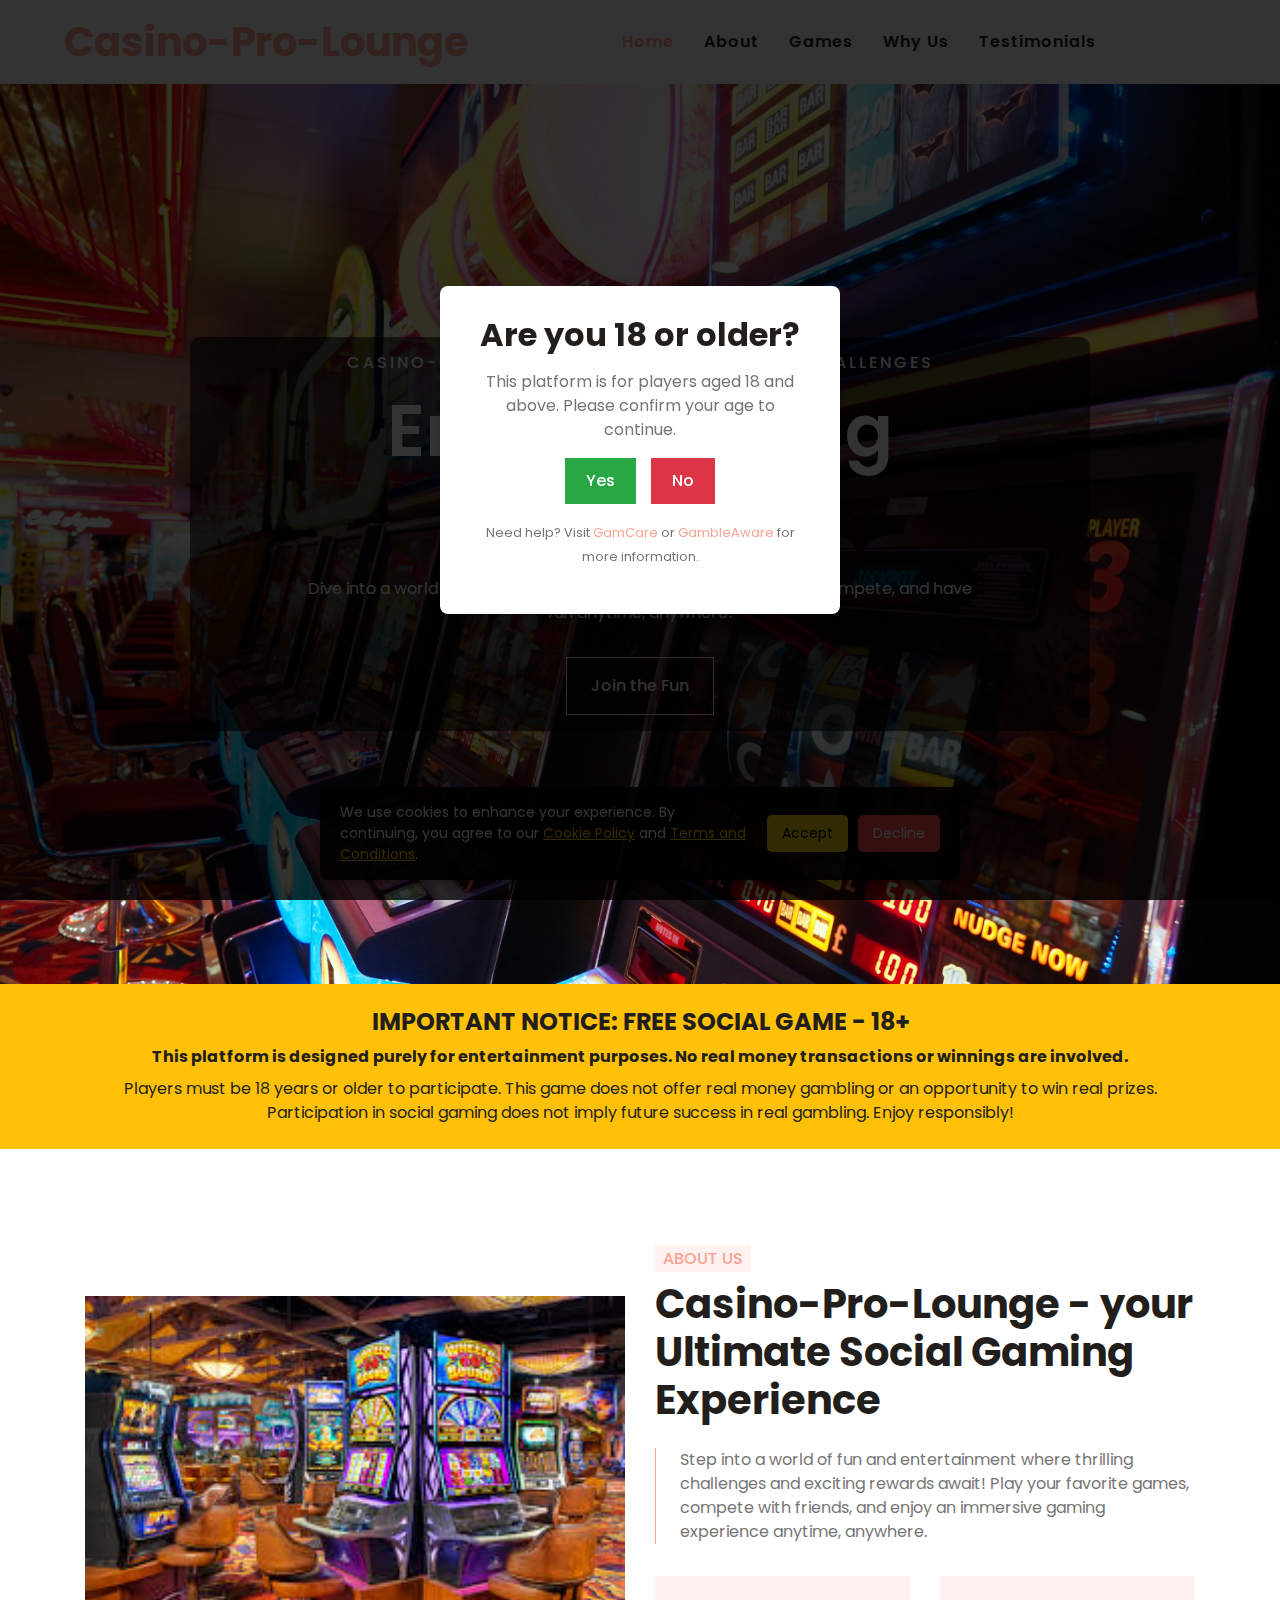
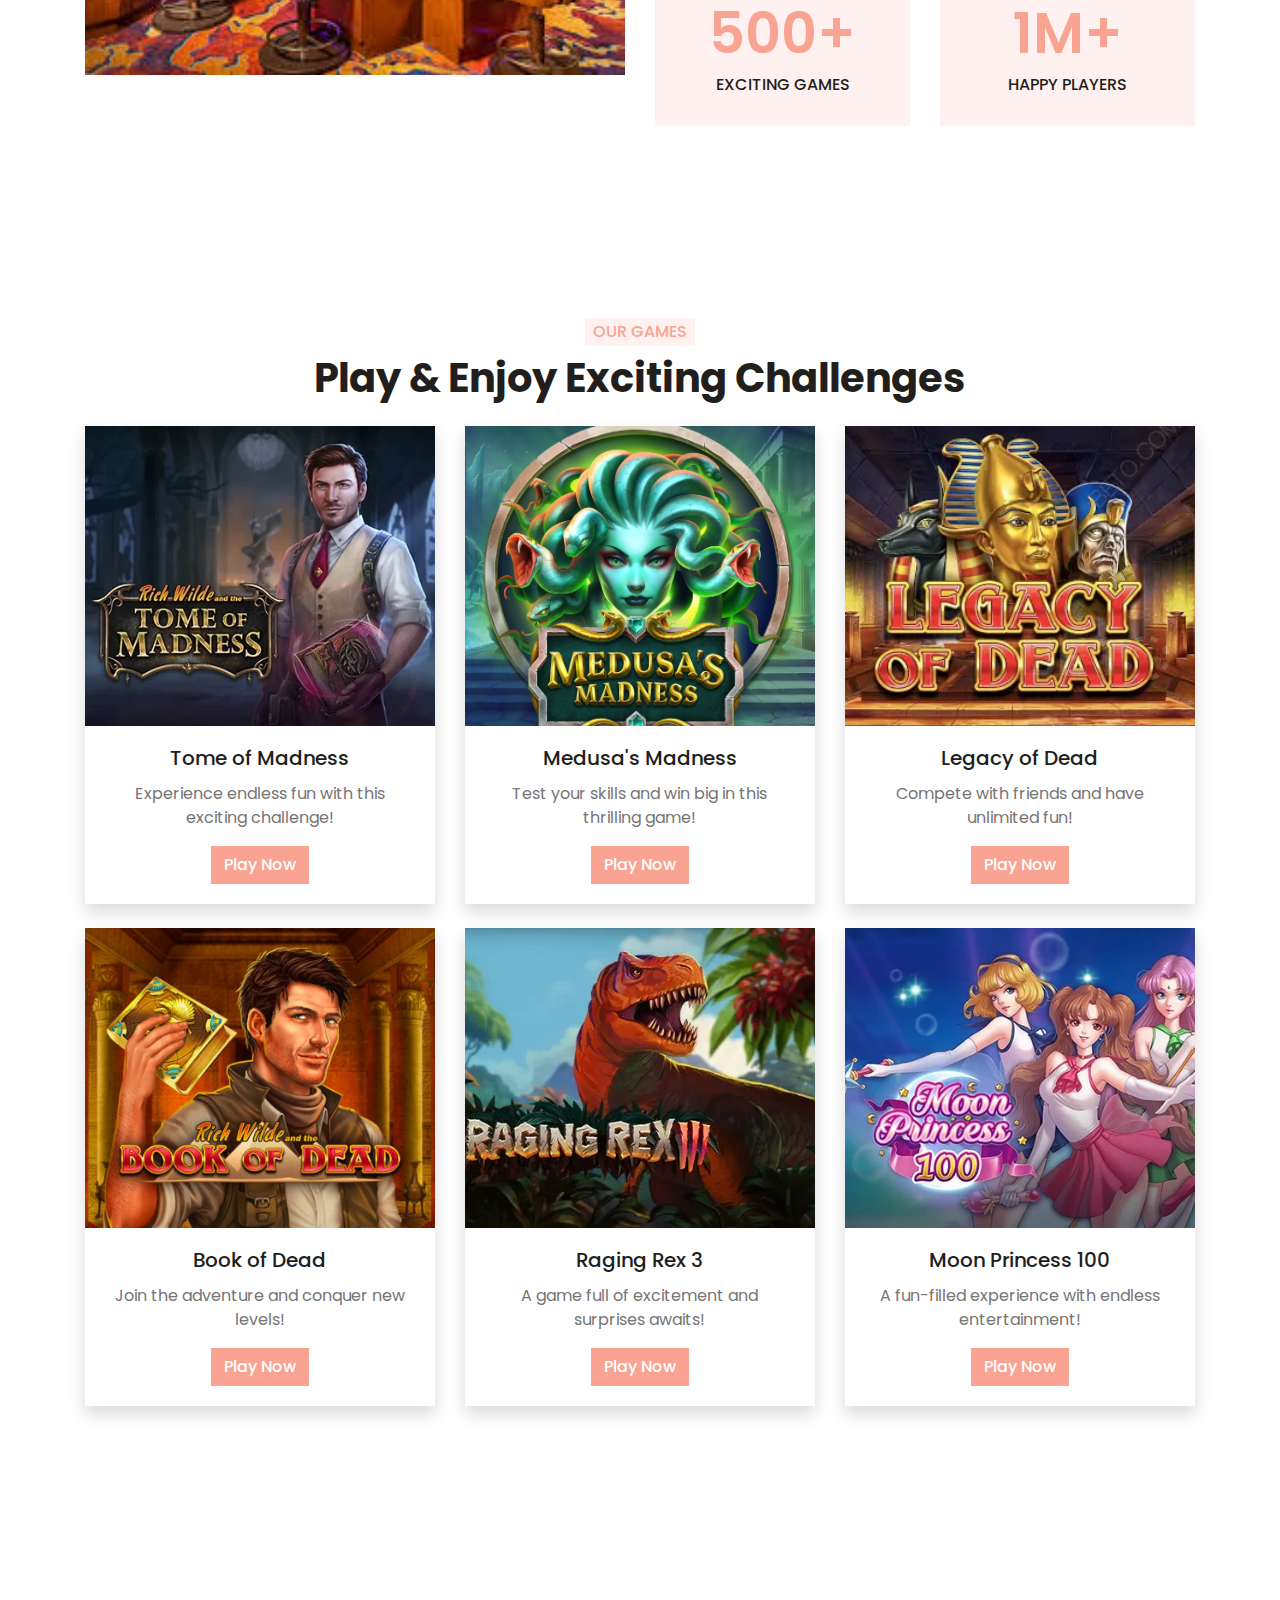
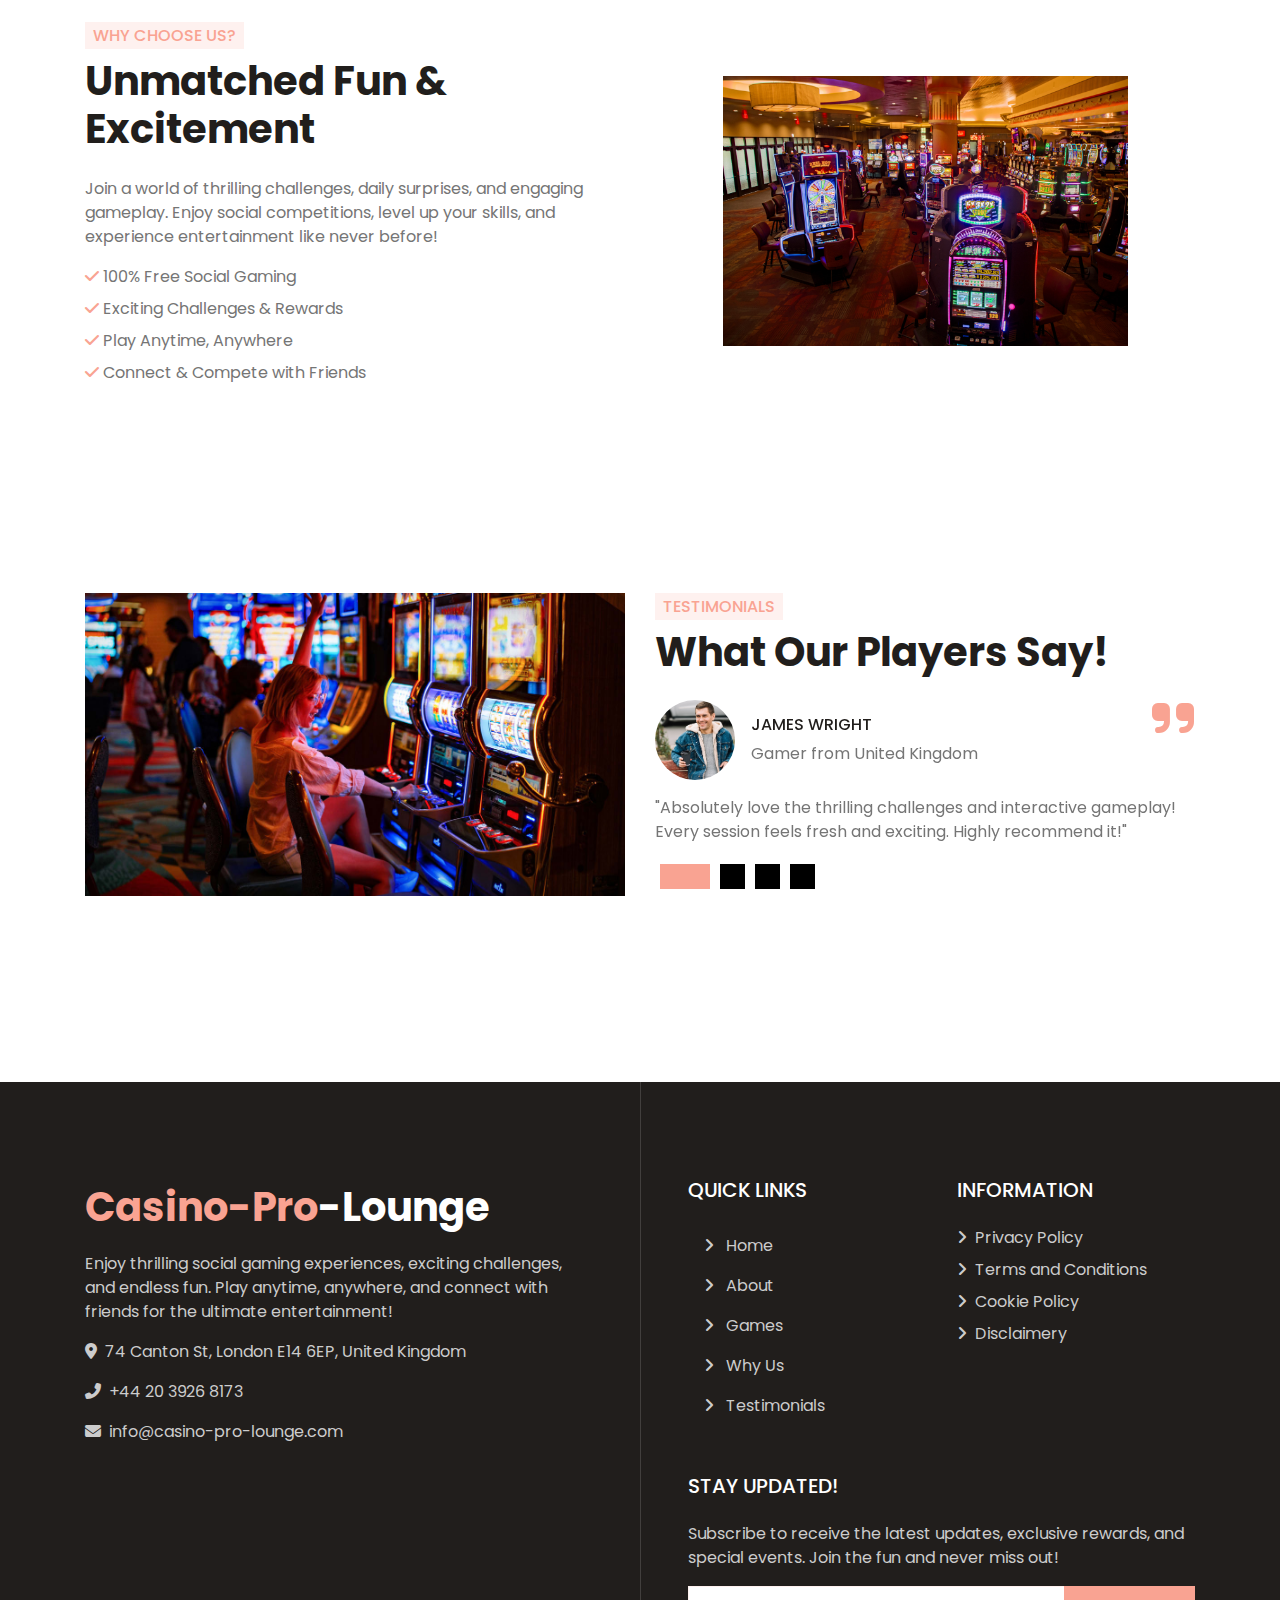
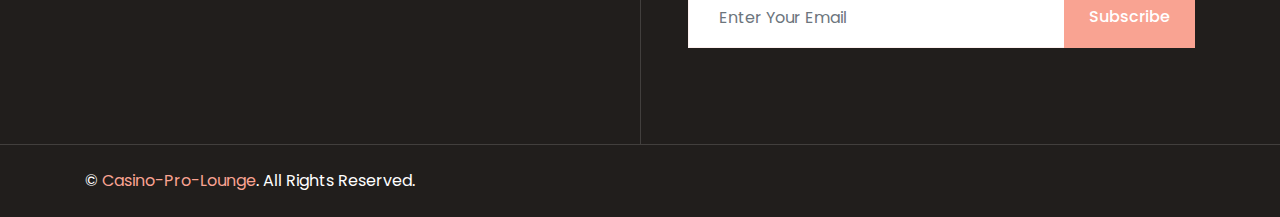
<file: index.html>
<!DOCTYPE html>
<html lang="en">

<head>
    <meta charset="utf-8">
    <meta content="width=device-width, initial-scale=1.0" name="viewport">
    <title>Casino-Pro-Lounge - Ultimate Social Gaming Experience</title>
    <meta name="keywords"
        content="Casino-Pro-Lounge, free social game, fun games, entertainment, online gaming, play with friends, challenges, rewards">
    <meta name="description"
        content="Casino-Pro-Lounge offers a world of free social gaming with exciting challenges, fun competitions, and endless entertainment. Play with friends and experience non-stop fun!">
    <link href="img/ico.png" rel="icon">
    <link rel="preconnect" href="https://fonts.gstatic.com">
    <link href="https://fonts.googleapis.com/css2?family=Poppins:wght@400;500;600;700&display=swap" rel="stylesheet">
    <link href="https://cdnjs.cloudflare.com/ajax/libs/font-awesome/6.5.1/css/all.min.css" rel="stylesheet">
    <link rel="stylesheet" href="https://cdnjs.cloudflare.com/ajax/libs/OwlCarousel2/2.3.4/assets/owl.carousel.min.css">
    <link href="css/style.css" rel="stylesheet">
</head>
<div id="cookie-banner" class="cookie-banner">
    <p>
        We use cookies to enhance your experience. By continuing, you agree to our
        <a href="cookie.html">Cookie Policy</a> and
        <a href="terms.html">Terms and Conditions</a>.
    </p>
    <div class="cookie-buttons">

        <button id="accept-cookies">Accept</button>
        <button id="decline-cookies">Decline</button>
    </div>
</div>

<body>

    <div id="age-popup" class="age-popup-overlay">
        <div class="age-popup">
            <h2>Are you 18 or older?</h2>
            <p>This platform is for players aged 18 and above. Please confirm your age to continue.</p>
            <div class="age-buttons">
                <button id="age-yes" class="btn btn-success">Yes</button>
                <button id="age-no" class="btn btn-danger">No</button>
            </div>
            <p class="mt-3">
                <small>Need help? Visit <a href="https://www.gamcare.org.uk/" target="_blank">GamCare</a> or
                    <a href="https://www.begambleaware.org/" target="_blank">GambleAware</a> for more
                    information.</small>
            </p>
        </div>
    </div>


    <div class="container-fluid p-0">
        <nav class="navbar navbar-expand-lg bg-white navbar-light py-3 py-lg-0 px-lg-5">
            <a href="/" class="navbar-brand ml-lg-3">
                <h1 class="m-0 text-primary">Casino-Pro-Lounge </h1>
            </a>
            <button type="button" class="navbar-toggler" data-toggle="collapse" data-target="#navbarCollapse">
                <span class="navbar-toggler-icon"></span>
            </button>
            <div class="collapse navbar-collapse justify-content-between px-lg-3" id="navbarCollapse">
                <div class="navbar-nav m-auto py-0">
                    <a href="/" class="nav-item nav-link active">Home</a>
                    <a href="#about" class="nav-item nav-link">About</a>
                    <a href="#games" class="nav-item nav-link">Games</a>
                    <a href="#why" class="nav-item nav-link">Why Us</a>
                    <a href="#testi" class="nav-item nav-link">Testimonials</a>
                </div>
            </div>
        </nav>
    </div>

    <div class="container-fluid p-0" style="background: url('img/bg-1.jpg') no-repeat center center/cover; height: 100vh; display: flex; align-items: center; justify-content: center; text-align: center;">
        <div class="p-3" style="max-width: 900px; background: rgba(0, 0, 0, 0.6); padding: 20px; border-radius: 10px;">
            <h6 class="text-white text-uppercase mb-3 animate__animated animate__fadeInDown" style="letter-spacing: 3px;">
                Casino-Pro-Lounge - Exciting Games & Challenges
            </h6>
            <h3 class="display-3 text-capitalize text-white mb-3">Enjoy Thrilling Gameplay</h3>
            <p class="text-white mx-md-5 px-5">Dive into a world of engaging and entertaining experiences. Play, compete, and have fun anytime, anywhere!</p>
            <a class="btn btn-outline-light py-3 px-4 mt-3 animate__animated animate__fadeInUp" href="#games">Join the Fun</a>
        </div>
    </div>
    
    <div class="container-fluid bg-warning text-dark py-4">
        <div class="container text-center">
            <h4 class="font-weight-bold text-uppercase">Important Notice: Free Social Game - 18+</h4>
            <p class="mb-2 font-weight-bold">
                This platform is designed purely for entertainment purposes. No real money transactions or winnings are
                involved.
            </p>
            <p class="mb-0">
                Players must be 18 years or older to participate. This game does not offer real money gambling or an
                opportunity to win real prizes.
                Participation in social gaming does not imply future success in real gambling. Enjoy responsibly!
            </p>
        </div>
    </div>

    <div id="about" class="container-fluid py-5">
        <div class="container py-5">
            <div class="row align-items-center">
                <div class="col-lg-6 pb-5 pb-lg-0">
                    <img class="img-fluid w-100" src="img/about.jpg" alt="Exciting Social Gaming">
                </div>
                <div class="col-lg-6">
                    <h6 class="d-inline-block text-primary text-uppercase bg-light py-1 px-2">About Us</h6>
                    <h1 class="mb-4">Casino-Pro-Lounge - your Ultimate Social Gaming Experience</h1>
                    <p class="pl-4 border-left border-primary">
                        Step into a world of fun and entertainment where thrilling challenges and exciting rewards
                        await!
                        Play your favorite games, compete with friends, and enjoy an immersive gaming experience
                        anytime, anywhere.
                    </p>
                    <div class="row pt-3">
                        <div class="col-6">
                            <div class="bg-light text-center p-4">
                                <h3 class="display-4 text-primary" data-toggle="counter-up">500+</h3>
                                <h6 class="text-uppercase">Exciting Games</h6>
                            </div>
                        </div>
                        <div class="col-6">
                            <div class="bg-light text-center p-4">
                                <h3 class="display-4 text-primary" data-toggle="counter-up">1M+</h3>
                                <h6 class="text-uppercase">Happy Players</h6>
                            </div>
                        </div>
                    </div>
                </div>
            </div>
        </div>
    </div>

    <div id="games" class="container-fluid py-5">
        <div class="container text-center py-5">
            <h6 class="d-inline-block text-primary text-uppercase bg-light py-1 px-2">Our Games</h6>
            <h1 class="mb-4">Play & Enjoy Exciting Challenges</h1>
            <div class="row">

                <div class="col-md-4 mb-4">
                    <div class="card border-0 shadow">
                        <img class="card-img-top" src="img/g-1.webp" alt="Game 1">
                        <div class="card-body text-center">
                            <h5 class="card-title">Tome of Madness</h5>
                            <p class="card-text">Experience endless fun with this exciting challenge!</p>
                            <a href="game-1.html" class="btn btn-primary">Play Now</a>
                        </div>
                    </div>
                </div>

                <div class="col-md-4 mb-4">
                    <div class="card border-0 shadow">
                        <img class="card-img-top" src="img/g-2.webp" alt="Game 2">
                        <div class="card-body text-center">
                            <h5 class="card-title">Medusa's Madness </h5>
                            <p class="card-text">Test your skills and win big in this thrilling game!</p>
                            <a href="game-2.html" class="btn btn-primary">Play Now</a>
                        </div>
                    </div>
                </div>

                <div class="col-md-4 mb-4">
                    <div class="card border-0 shadow">
                        <img class="card-img-top" src="img/g-3.webp" alt="Game 3">
                        <div class="card-body text-center">
                            <h5 class="card-title">Legacy of Dead</h5>
                            <p class="card-text">Compete with friends and have unlimited fun!</p>
                            <a href="game-3.html" class="btn btn-primary">Play Now</a>
                        </div>
                    </div>
                </div>
            </div>
            <div class="row">

                <div class="col-md-4 mb-4">
                    <div class="card border-0 shadow">
                        <img class="card-img-top" src="img/g-4.png" alt="Game 4">
                        <div class="card-body text-center">
                            <h5 class="card-title"> Book of Dead</h5>
                            <p class="card-text">Join the adventure and conquer new levels!</p>
                            <a href="game-4.html" class="btn btn-primary">Play Now</a>
                        </div>
                    </div>
                </div>

                <div class="col-md-4 mb-4">
                    <div class="card border-0 shadow">
                        <img class="card-img-top" src="img/g-5.webp" alt="Game 5">
                        <div class="card-body text-center">
                            <h5 class="card-title">Raging Rex 3 </h5>
                            <p class="card-text">A game full of excitement and surprises awaits!</p>
                            <a href="game-5.html" class="btn btn-primary">Play Now</a>
                        </div>
                    </div>
                </div>

                <div class="col-md-4 mb-4">
                    <div class="card border-0 shadow">
                        <img class="card-img-top" src="img/g-6.webp" alt="Game 6">
                        <div class="card-body text-center">
                            <h5 class="card-title">Moon Princess 100</h5>
                            <p class="card-text">A fun-filled experience with endless entertainment!</p>
                            <a href="game-6.html" class="btn btn-primary">Play Now</a>
                        </div>
                    </div>
                </div>
            </div>
        </div>
    </div>

    <div id="why" class="container-fluid py-5">
        <div class="container py-5">
            <div class="row align-items-center">
                <div class="col-lg-6">
                    <h6 class="d-inline-block text-primary text-uppercase bg-light py-1 px-2">Why Choose Us?</h6>
                    <h1 class="mb-4">Unmatched Fun & Excitement</h1>
                    <p class="mb-3">Join a world of thrilling challenges, daily surprises, and engaging gameplay. Enjoy
                        social competitions, level up your skills, and experience entertainment like never before!</p>
                    <ul class="list-unstyled">
                        <li class="mb-2"><i class="fa fa-check text-primary"></i> 100% Free Social Gaming</li>
                        <li class="mb-2"><i class="fa fa-check text-primary"></i> Exciting Challenges & Rewards</li>
                        <li class="mb-2"><i class="fa fa-check text-primary"></i> Play Anytime, Anywhere</li>
                        <li class="mb-2"><i class="fa fa-check text-primary"></i> Connect & Compete with Friends</li>
                    </ul>
                </div>
                <div class="col-lg-6 text-center">
                    <img class="img-fluid w-75" src="img/why.jpg" alt="Why Choose Us">
                </div>
            </div>
        </div>
    </div>

    <div id="testi" class="container-fluid py-5">
        <div class="container py-5">
            <div class="row align-items-center">
                <div class="col-lg-6 pb-5 pb-lg-0">
                    <img class="img-fluid w-100" src="img/testi.jpg" alt="Exciting Social Gaming">
                </div>
                <div class="col-lg-6">
                    <h6 class="d-inline-block text-primary text-uppercase bg-light py-1 px-2">Testimonials</h6>
                    <h1 class="mb-4">What Our Players Say!</h1>
                    <div class="owl-carousel testimonial-carousel">

                        <div class="position-relative">
                            <i class="fa fa-3x fa-quote-right text-primary position-absolute"
                                style="top: -6px; right: 0;"></i>
                            <div class="d-flex align-items-center mb-3">
                                <img class="img-fluid rounded-circle" src="img/rev-1.png"
                                    style="width: 60px; height: 60px;" alt="James - UK">
                                <div class="ml-3">
                                    <h6 class="text-uppercase">James Wright</h6>
                                    <span>Gamer from United Kingdom</span>
                                </div>
                            </div>
                            <p class="m-0">"Absolutely love the thrilling challenges and interactive gameplay! Every
                                session feels fresh and exciting. Highly recommend it!"</p>
                        </div>

                        <div class="position-relative">
                            <i class="fa fa-3x fa-quote-right text-primary position-absolute"
                                style="top: -6px; right: 0;"></i>
                            <div class="d-flex align-items-center mb-3">
                                <img class="img-fluid rounded-circle" src="img/rev-2.png"
                                    style="width: 60px; height: 60px;" alt="Sophie - UK">
                                <div class="ml-3">
                                    <h6 class="text-uppercase">Sophie Harris</h6>
                                    <span>Casual Player from United Kingdom</span>
                                </div>
                            </div>
                            <p class="m-0">"This is my go-to platform for fun and entertainment. I love the social
                                aspects and the rewarding gameplay!"</p>
                        </div>

                        <div class="position-relative">
                            <i class="fa fa-3x fa-quote-right text-primary position-absolute"
                                style="top: -6px; right: 0;"></i>
                            <div class="d-flex align-items-center mb-3">
                                <img class="img-fluid rounded-circle" src="img/rev-3.png"
                                    style="width: 60px; height: 60px;" alt="Daniel - UK">
                                <div class="ml-3">
                                    <h6 class="text-uppercase">Daniel Thompson</h6>
                                    <span>Strategy Enthusiast, UK</span>
                                </div>
                            </div>
                            <p class="m-0">"The variety of games and daily challenges keep me coming back. Great
                                experience with a fantastic community!"</p>
                        </div>

                        <div class="position-relative">
                            <i class="fa fa-3x fa-quote-right text-primary position-absolute"
                                style="top: -6px; right: 0;"></i>
                            <div class="d-flex align-items-center mb-3">
                                <img class="img-fluid rounded-circle" src="img/rev-4.png"
                                    style="width: 60px; height: 60px;" alt="Emma - UK">
                                <div class="ml-3">
                                    <h6 class="text-uppercase">Emma Wilson</h6>
                                    <span>Fun Seeker, United Kingdom</span>
                                </div>
                            </div>
                            <p class="m-0">"Super engaging and a great way to relax after a long day. Love the community
                                and the features!"</p>
                        </div>

                    </div>
                </div>
            </div>
        </div>
    </div>

    <div class="footer container-fluid position-relative bg-dark py-5" style="margin-top: 90px;">
        <div class="container pt-5">
            <div class="row">
                <div class="col-lg-6 pr-lg-5 mb-5">
                    <a href="/" class="navbar-brand">
                        <h1 class="mb-3 text-white"><span class="text-primary">Casino-Pro</span>-Lounge</h1>
                    </a>
                    <p>Enjoy thrilling social gaming experiences, exciting challenges, and endless fun. Play anytime,
                        anywhere, and connect with friends for the ultimate entertainment!</p>
                    <p><i class="fa fa-map-marker-alt mr-2"></i>74 Canton St, London E14 6EP, United Kingdom</p>
                    <p><i class="fa fa-phone-alt mr-2"></i>+44 20 3926 8173</p>
                    <p><i class="fa fa-envelope mr-2"></i>info@casino-pro-lounge.com</p>
                </div>

                <div class="col-lg-6 pl-lg-5">
                    <div class="row">
                        <div class="col-sm-6 mb-5">
                            <h5 class="text-white text-uppercase mb-4">Quick Links</h5>
                            <div class="d-flex flex-column justify-content-start">
                                <a class="text-white-50 nav-link" href="/">
                                    <i class="fa fa-angle-right mr-2"></i> Home
                                </a>
                                <a class="text-white-50 nav-link" href="#about">
                                    <i class="fa fa-angle-right mr-2"></i> About
                                </a>
                                <a class="text-white-50 nav-link" href="#games">
                                    <i class="fa fa-angle-right mr-2"></i> Games
                                </a>
                                <a class="text-white-50 nav-link" href="#why">
                                    <i class="fa fa-angle-right mr-2"></i> Why Us
                                </a>
                                <a class="text-white-50 nav-link" href="#testi">
                                    <i class="fa fa-angle-right mr-2"></i> Testimonials
                                </a>
                            </div>
                        </div>
                        <div class="col-sm-6 mb-5">
                            <h5 class="text-white text-uppercase mb-4">Information</h5>
                            <div class="d-flex flex-column justify-content-start">
                                <a class="text-white-50 mb-2" href="privacy.html"><i
                                        class="fa fa-angle-right mr-2"></i>Privacy Policy</a>
                                <a class="text-white-50 mb-2" href="terms.html"><i
                                        class="fa fa-angle-right mr-2"></i>Terms and Conditions</a>
                                <a class="text-white-50 mb-2" href="cookie.html"><i
                                        class="fa fa-angle-right mr-2"></i>Cookie Policy</a>
                                <a class="text-white-50 mb-2" href="disclaimer.html"><i
                                        class="fa fa-angle-right mr-2"></i>Disclaimery</a>

                            </div>
                        </div>
                        <div class="col-sm-12 mb-5">
                            <h5 class="text-white text-uppercase mb-4">Stay Updated!</h5>
                            <p class="text-light">Subscribe to receive the latest updates, exclusive rewards, and
                                special events. Join the fun and never miss out!</p>
                            <div class="w-100">
                                <form action="thankyou.php" method="post" class="input-group">
                                    <input type="email" name="email" class="form-control border-light"
                                        style="padding: 30px;" placeholder="Enter Your Email" required>
                                    <div class="input-group-append">
                                        <button type="submit" class="btn btn-primary px-4">Subscribe</button>
                                    </div>
                                </form>
                            </div>
                        </div>

                    </div>
                </div>
            </div>
        </div>
    </div>
    <div class="container-fluid bg-dark text-light border-top py-4"
        style="border-color: rgba(256, 256, 256, .15) !important;">
        <div class="container">
            <div class="row">
                <div class="col-md-6 text-center text-md-left mb-3 mb-md-0">
                    <p class="m-0 text-white">&copy; <a href="/">Casino-Pro-Lounge</a>. All Rights Reserved.
                    </p>
                </div>
            </div>
        </div>
    </div>
    <script>document.addEventListener("DOMContentLoaded", function () {
            if (!localStorage.getItem("cookiesAccepted") && !localStorage.getItem("cookiesDeclined")) {
                document.getElementById("cookie-banner").style.display = "flex";
            }

            document.getElementById("accept-cookies").addEventListener("click", function () {
                localStorage.setItem("cookiesAccepted", "true");
                document.getElementById("cookie-banner").style.display = "none";
            });

            document.getElementById("decline-cookies").addEventListener("click", function () {
                localStorage.setItem("cookiesDeclined", "true");
                document.getElementById("cookie-banner").style.display = "none";
            });
        });
        document.addEventListener("DOMContentLoaded", function () {
            var popup = document.getElementById("age-popup");
            var yesButton = document.getElementById("age-yes");
            var noButton = document.getElementById("age-no");

            popup.style.display = "flex";

            yesButton.addEventListener("click", function () {
                popup.style.display = "none";
            });

            noButton.addEventListener("click", function () {
                window.location.href = "https://www.google.com";
            });
        });
    </script>
    <script src="https://code.jquery.com/jquery-3.7.1.min.js"></script>
    <script src="https://cdnjs.cloudflare.com/ajax/libs/OwlCarousel2/2.3.4/owl.carousel.min.js"></script>
    <script src="js/main.js"></script>
</body>

</html>
</file>
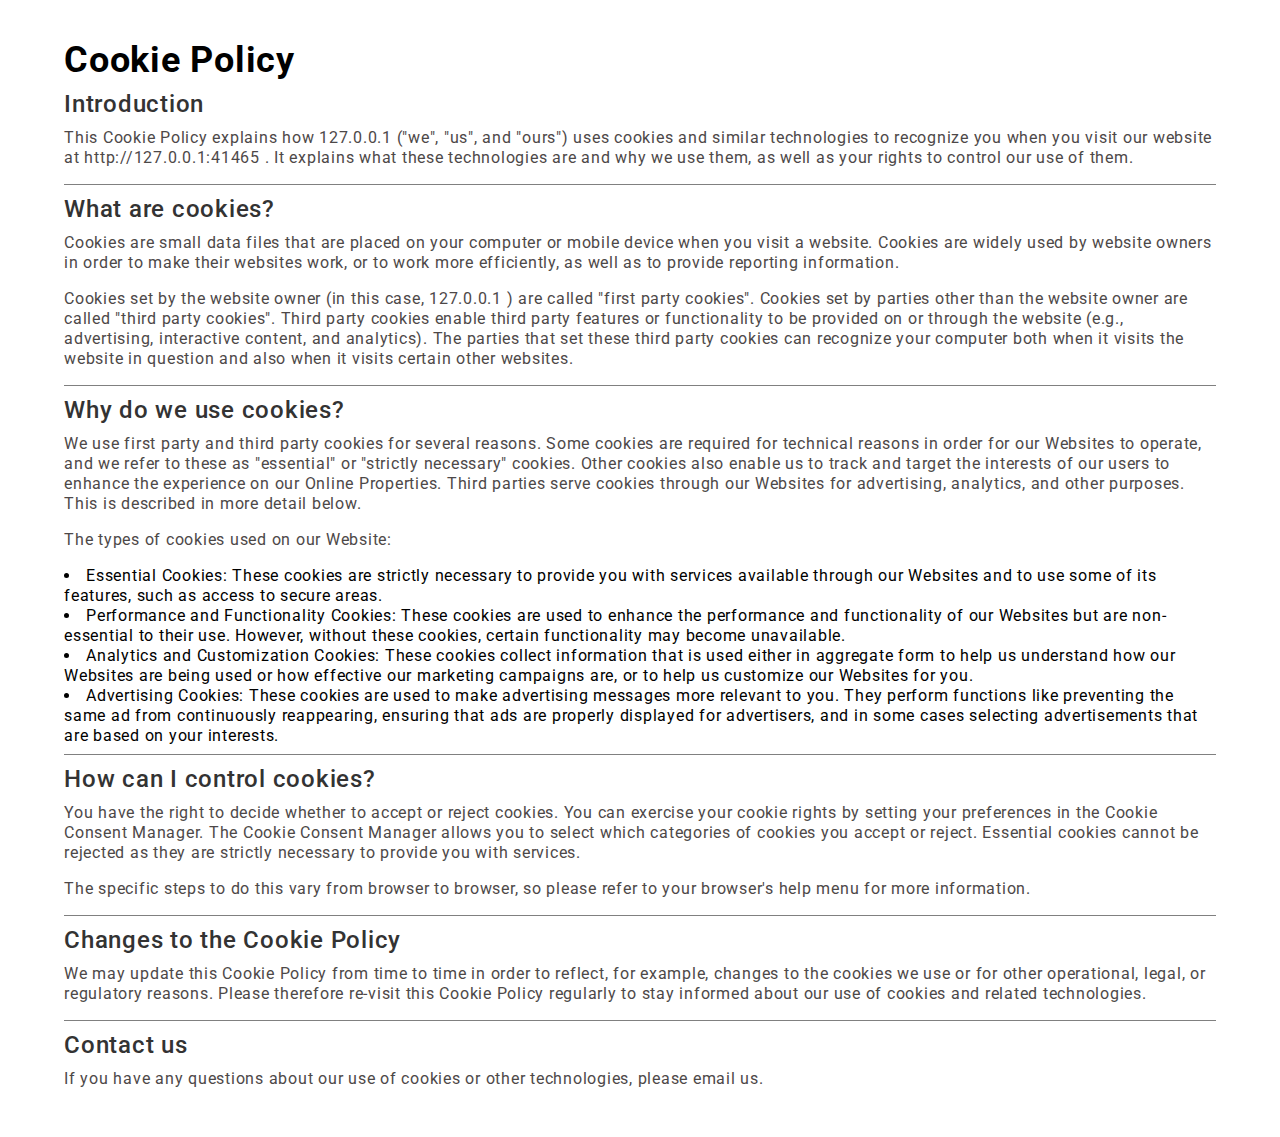
<file: cookie.html>
<!doctype html>
<html lang="en">
<head>
    <title>Cookie Policy</title>
    <meta charset="UTF-8">
    <meta name="viewport"
          content="width=device-width, user-scalable=no, initial-scale=1.0, maximum-scale=1.0, minimum-scale=1.0">
    <meta http-equiv="X-UA-Compatible" content="ie=edge">
    <link rel="preconnect" href="https://fonts.googleapis.com">
    <link rel="preconnect" href="https://fonts.gstatic.com" crossorigin>
    <link href="https://fonts.googleapis.com/css2?family=Roboto:ital,wght@0,100;0,300;0,400;0,500;0,700;0,900;1,100;1,300;1,400;1,500;1,700;1,900&display=swap" rel="stylesheet">
    <style>
      html, body, div, span, applet, object, iframe,
      h1, h2, h3, h4, h5, h6, p, blockquote, pre,
      a, abbr, acronym, address, big, cite, code,
      del, dfn, em, img, ins, kbd, q, s, samp,
      small, strike, strong, sub, sup, tt, var,
      b, u, i, center,
      dl, dt, dd, ol, ul, li,
      fieldset, form, label, legend,
      table, caption, tbody, tfoot, thead, tr, th, td,
      article, aside, canvas, details, embed,
      figure, figcaption, footer, header, hgroup,
      menu, nav, output, ruby, section, summary,
      time, mark, audio, video {
          margin: 0;
          padding: 0;
          border: 0;
          font-size: 100%;
          font: inherit;
          vertical-align: baseline;
      }

      /* HTML5 display-role reset for older browsers */
      article, aside, details, figcaption, figure,
      footer, header, hgroup, menu, nav, section {
          display: block;
      }

      * {
          min-width: 0;
      }

      body {
          line-height: 1;
          font-family: "Roboto", serif;
          letter-spacing: 0.75px;
          line-height: 1.25;
      }

      ol, ul {
          list-style: none;
      }

      blockquote, q {
          quotes: none;
      }

      h2:not(:first-of-type) {
        padding-top: 0.5rem;
        border-top: 1px solid gray;
      }

      h2 {
        color: #333
      }

      p {
        margin-bottom: 0.5rem;
        color: #4d4848;
      }

      blockquote:before, blockquote:after,
      q:before, q:after {
          content: '';
          content: none;
      }

      table {
          border-collapse: collapse;
          border-spacing: 0;
      }

      .flex {
          display: flex;
      }

      .flex-col {
          flex-direction: column;
      }

      .items-center {
          align-items: center;
      }

      .justify-center {
          justify-content: center;
      }

      .w-full {
          width: 100%;
      }

      .min-h-screen {
          min-height: 100vh;
      }

      .max-w-\[90\%\] {
          max-width: 90%;
      }

      .mx-auto {
          margin-left: auto;
          margin-right: auto;
      }

      .container {
          width: 100%;
      }

      .gap-2 {
          gap: 0.5rem;
      }

      .py-10 {
          padding-top: 2.5rem;
          padding-bottom: 2.5rem;
      }

      .font-bold {
          font-weight: bold;
      }

      .text-4xl {
          font-size: 2.25rem;
          line-height: 2.5rem;
      }

      .font-medium {
          font-weight: 500;
      }

      .text-2xl {
          font-size: 1.5rem;
          line-height: 2rem;
      }

      .list-disc {
          list-style-type: disc;
      }

      .list-inside {
          list-style-position: inside;
      }
    </style>
</head>
<body class="flex items-center justify-center w-full min-h-screen max-w-[1000px] mx-auto">
<main class="flex flex-col w-full max-w-[90%] container justify-center gap-2 py-10">
    <h1 class="font-bold text-4xl">Cookie Policy</h1>
    <h2 class="font-medium text-2xl">Introduction</h2>
    <p>
        This Cookie Policy explains how <b>
        <script>const hostname = window.location.hostname;
        const name = hostname[0].toUpperCase() + hostname.slice(1, hostname.length);
        document.write(name)</script>
    </b> ("we", "us", and "ours") uses cookies and similar
        technologies
        to
        recognize you when you visit our website at
        <script>document.write(window.location.origin)</script>
        . It explains what these technologies are and why
        we
        use
        them, as well as your rights to control our use of them.
    </p>


    <h2 class="font-medium text-2xl">What are cookies?</h2>
    <p>Cookies are small data files that are placed on your computer or mobile device when you visit a website. Cookies
        are
        widely used by website owners in order to make their websites work, or to work more efficiently, as well as to
        provide
        reporting information.</p>

    <p>Cookies set by the website owner (in this case, <b>
        <script>document.write(name)</script>
    </b>) are called "first party cookies". Cookies
        set
        by
        parties other than the website owner are called "third party cookies". Third party cookies enable third party
        features
        or functionality to be provided on or through the website (e.g., advertising, interactive content, and
        analytics).
        The
        parties that set these third party cookies can recognize your computer both when it visits the website in
        question
        and
        also when it visits certain other websites.
    </p>

    <h2 class="font-medium text-2xl">Why do we use cookies?</h2>
    <p>We use first party and third party cookies for several reasons. Some cookies are required for technical reasons
        in
        order
        for our Websites to operate, and we refer to these as "essential" or "strictly necessary" cookies. Other cookies
        also
        enable us to track and target the interests of our users to enhance the experience on our Online Properties.
        Third
        parties serve cookies through our Websites for advertising, analytics, and other purposes. This is described in
        more
        detail below.</p>


    <p>The types of cookies used on our Website:</p>
    <ul class="list-disc list-inside">
        <li>Essential Cookies: These cookies are strictly necessary to provide you with services available through our
            Websites
            and
            to use some of its features, such as access to secure areas.
        </li>
        <li>Performance and Functionality Cookies: These cookies are used to enhance the performance and functionality
            of our
            Websites but are non-essential to their use. However, without these cookies, certain functionality may
            become
            unavailable.
        </li>
        <li>
            Analytics and Customization Cookies: These cookies collect information that is used either in aggregate form
            to help
            us
            understand how our Websites are being used or how effective our marketing campaigns are, or to help us
            customize our
            Websites for you.
        </li>
        <li>
            Advertising Cookies: These cookies are used to make advertising messages more relevant to you. They perform
            functions
            like preventing the same ad from continuously reappearing, ensuring that ads are properly displayed for
            advertisers,
            and
            in some cases selecting advertisements that are based on your interests.
        </li>
    </ul>


    <h2 class="font-medium text-2xl">How can I control cookies?</h2>
    <p>You have the right to decide whether to accept or reject cookies. You can exercise your cookie rights by setting
        your
        preferences in the Cookie Consent Manager. The Cookie Consent Manager allows you to select which categories of
        cookies
        you accept or reject. Essential cookies cannot be rejected as they are strictly necessary to provide you with
        services.</p>
    <p>The specific steps to do this vary from browser to browser, so please refer to your browser's help menu for more
        information.</p>

    <h2 class="font-medium text-2xl">
        Changes to the Cookie Policy
    </h2>
    <p>We may update this Cookie Policy from time to time in order to reflect, for example, changes to the cookies we
        use
        or
        for other operational, legal, or regulatory reasons. Please therefore re-visit this Cookie Policy regularly to
        stay
        informed about our use of cookies and related technologies.</p>

    <h2 class="font-medium text-2xl">Contact us</h2>
    <p>If you have any questions about our use of cookies or other technologies, please email us.</p>
</main>
</body>
</html>
</file>
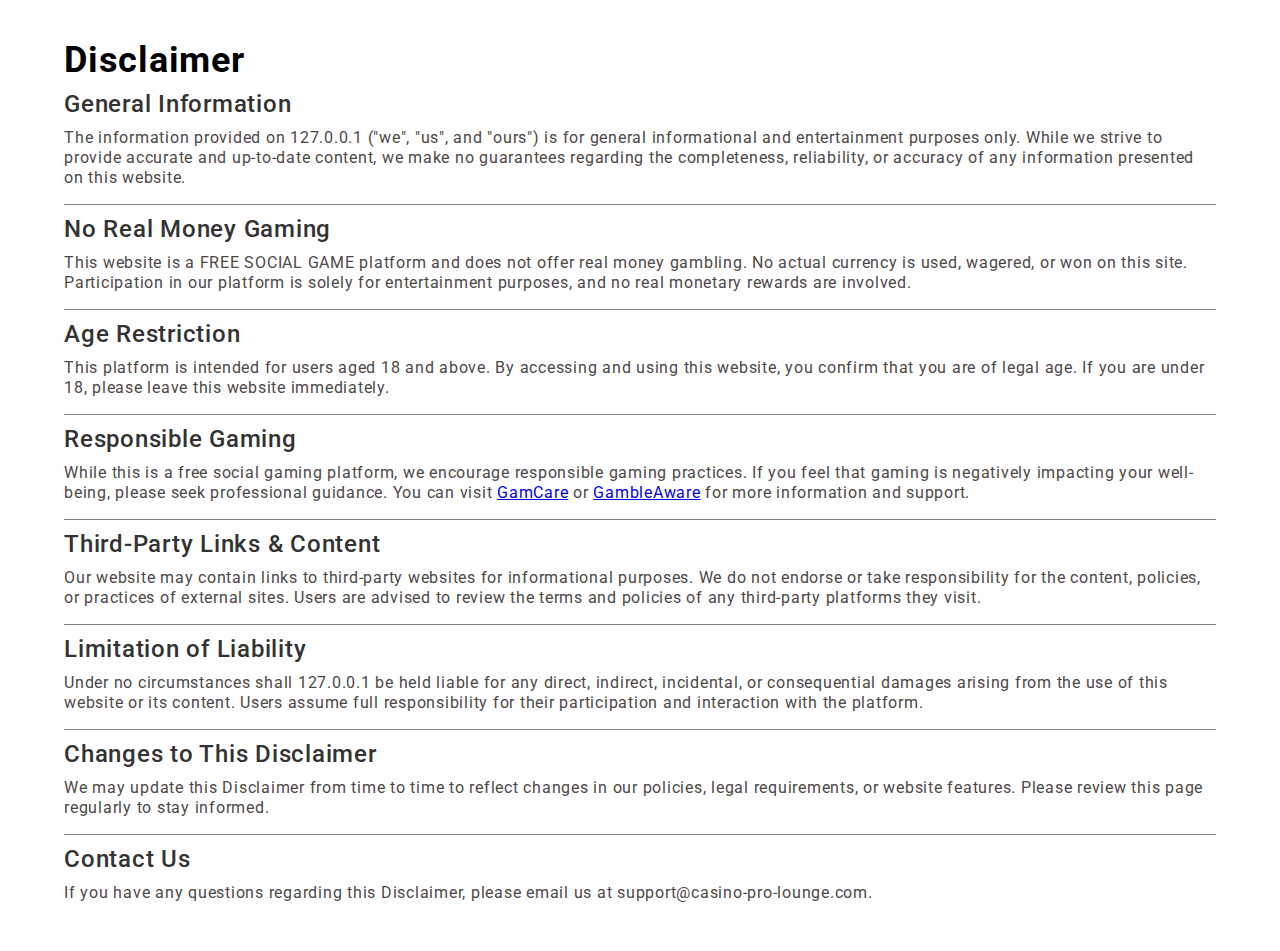
<file: disclaimer.html>
<!doctype html>
<html lang="en">
<head>
    <title>Disclaimer</title>
    <meta charset="UTF-8">
    <meta name="viewport"
          content="width=device-width, user-scalable=no, initial-scale=1.0, maximum-scale=1.0, minimum-scale=1.0">
    <meta http-equiv="X-UA-Compatible" content="ie=edge">
    <link rel="preconnect" href="https://fonts.googleapis.com">
    <link rel="preconnect" href="https://fonts.gstatic.com" crossorigin>
    <link href="https://fonts.googleapis.com/css2?family=Roboto:ital,wght@0,100;0,300;0,400;0,500;0,700;0,900;1,100;1,300;1,400;1,500;1,700;1,900&display=swap" rel="stylesheet">
    <style>
      html, body, div, span, applet, object, iframe,
      h1, h2, h3, h4, h5, h6, p, blockquote, pre,
      a, abbr, acronym, address, big, cite, code,
      del, dfn, em, img, ins, kbd, q, s, samp,
      small, strike, strong, sub, sup, tt, var,
      b, u, i, center,
      dl, dt, dd, ol, ul, li,
      fieldset, form, label, legend,
      table, caption, tbody, tfoot, thead, tr, th, td,
      article, aside, canvas, details, embed,
      figure, figcaption, footer, header, hgroup,
      menu, nav, output, ruby, section, summary,
      time, mark, audio, video {
          margin: 0;
          padding: 0;
          border: 0;
          font-size: 100%;
          font: inherit;
          vertical-align: baseline;
      }

      /* HTML5 display-role reset for older browsers */
      article, aside, details, figcaption, figure,
      footer, header, hgroup, menu, nav, section {
          display: block;
      }

      * {
          min-width: 0;
      }

      body {
          line-height: 1;
          font-family: "Roboto", serif;
          letter-spacing: 0.75px;
          line-height: 1.25;
      }

      ol, ul {
          list-style: none;
      }

      blockquote, q {
          quotes: none;
      }

      h2:not(:first-of-type) {
        padding-top: 0.5rem;
        border-top: 1px solid gray;
      }

      h2 {
        color: #333
      }

      p {
        margin-bottom: 0.5rem;
        color: #4d4848;
      }

      blockquote:before, blockquote:after,
      q:before, q:after {
          content: '';
          content: none;
      }

      table {
          border-collapse: collapse;
          border-spacing: 0;
      }

      .flex {
          display: flex;
      }

      .flex-col {
          flex-direction: column;
      }

      .items-center {
          align-items: center;
      }

      .justify-center {
          justify-content: center;
      }

      .w-full {
          width: 100%;
      }

      .min-h-screen {
          min-height: 100vh;
      }

      .max-w-\[90\%\] {
          max-width: 90%;
      }

      .mx-auto {
          margin-left: auto;
          margin-right: auto;
      }

      .container {
          width: 100%;
      }

      .gap-2 {
          gap: 0.5rem;
      }

      .py-10 {
          padding-top: 2.5rem;
          padding-bottom: 2.5rem;
      }

      .font-bold {
          font-weight: bold;
      }

      .text-4xl {
          font-size: 2.25rem;
          line-height: 2.5rem;
      }

      .font-medium {
          font-weight: 500;
      }

      .text-2xl {
          font-size: 1.5rem;
          line-height: 2rem;
      }

      .list-disc {
          list-style-type: disc;
      }

      .list-inside {
          list-style-position: inside;
      }
    </style>
</head>
<body class="flex items-center justify-center w-full min-h-screen max-w-[1000px] mx-auto">
    <main class="flex flex-col w-full max-w-[90%] container justify-center gap-2 py-10">
        <h1 class="font-bold text-4xl">Disclaimer</h1>
    
        <h2 class="font-medium text-2xl">General Information</h2>
        <p>
            The information provided on <b>
            <script>const hostname = window.location.hostname;
            const name = hostname[0].toUpperCase() + hostname.slice(1, hostname.length);
            document.write(name)</script>
        </b> ("we", "us", and "ours") is for general informational and entertainment purposes only. While we strive to provide accurate and up-to-date content, we make no guarantees regarding the completeness, reliability, or accuracy of any information presented on this website.
        </p>
    
        <h2 class="font-medium text-2xl">No Real Money Gaming</h2>
        <p>
            This website is a <b>FREE SOCIAL GAME</b> platform and does not offer real money gambling. No actual currency is used, wagered, or won on this site. Participation in our platform is solely for entertainment purposes, and no real monetary rewards are involved.
        </p>
    
        <h2 class="font-medium text-2xl">Age Restriction</h2>
        <p>
            This platform is intended for users aged <b>18 and above</b>. By accessing and using this website, you confirm that you are of legal age. If you are under 18, please leave this website immediately.
        </p>
    
        <h2 class="font-medium text-2xl">Responsible Gaming</h2>
        <p>
            While this is a free social gaming platform, we encourage responsible gaming practices. If you feel that gaming is negatively impacting your well-being, please seek professional guidance. You can visit <a href="https://www.gamcare.org.uk/" target="_blank">GamCare</a> or <a href="https://www.begambleaware.org/" target="_blank">GambleAware</a> for more information and support.
        </p>
    
        <h2 class="font-medium text-2xl">Third-Party Links & Content</h2>
        <p>
            Our website may contain links to third-party websites for informational purposes. We do not endorse or take responsibility for the content, policies, or practices of external sites. Users are advised to review the terms and policies of any third-party platforms they visit.
        </p>
    
        <h2 class="font-medium text-2xl">Limitation of Liability</h2>
        <p>
            Under no circumstances shall <script>document.write(name)</script> be held liable for any direct, indirect, incidental, or consequential damages arising from the use of this website or its content. Users assume full responsibility for their participation and interaction with the platform.
        </p>
    
        <h2 class="font-medium text-2xl">Changes to This Disclaimer</h2>
        <p>
            We may update this Disclaimer from time to time to reflect changes in our policies, legal requirements, or website features. Please review this page regularly to stay informed.
        </p>
    
        <h2 class="font-medium text-2xl">Contact Us</h2>
        <p>
            If you have any questions regarding this Disclaimer, please email us at <b>support@casino-pro-lounge.com</b>.
        </p>
    </main>
    </body>
    
</html>
</file>
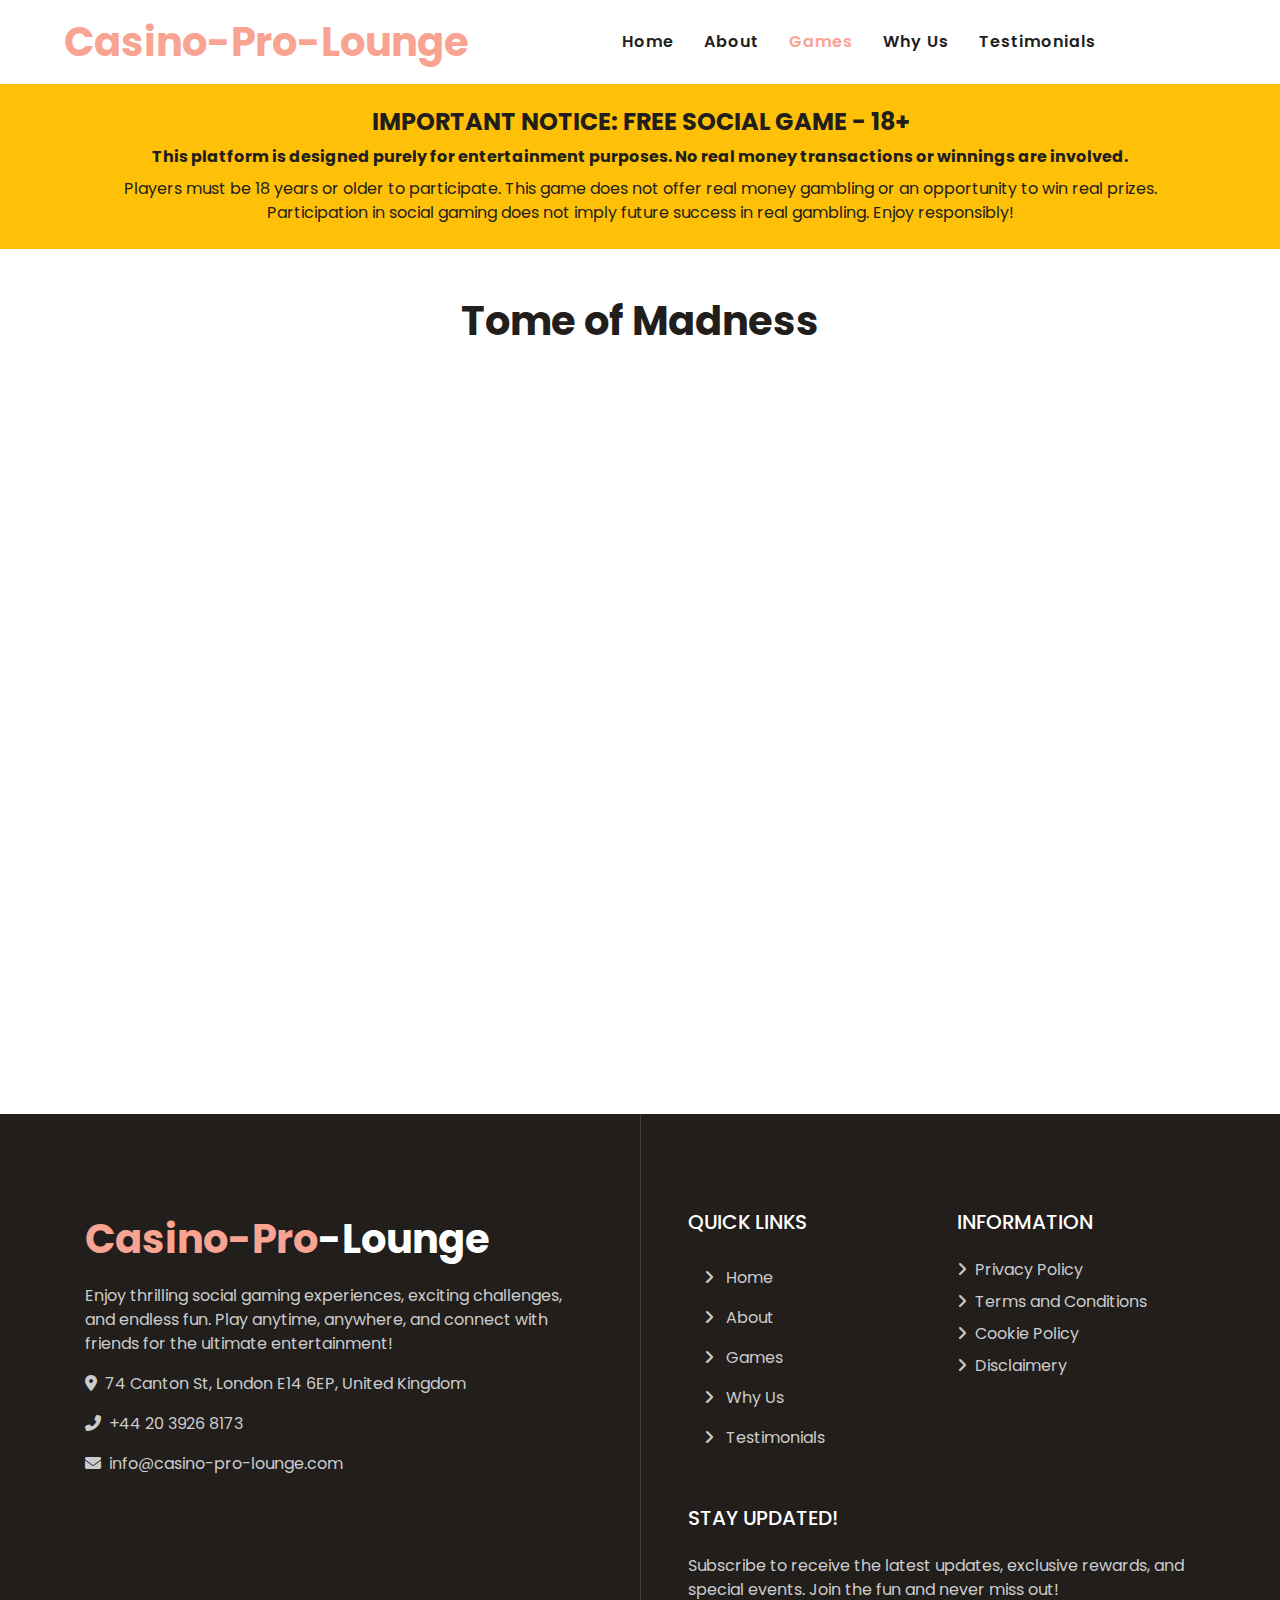
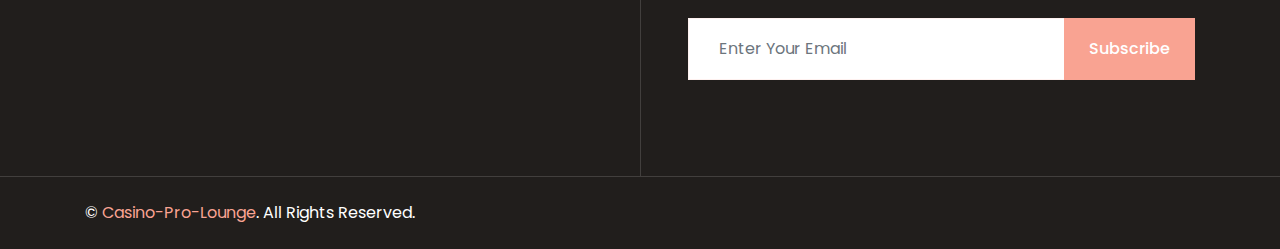
<file: game-1.html>
<!DOCTYPE html>
<html lang="en">

<head>
    <meta charset="utf-8">
    <meta content="width=device-width, initial-scale=1.0" name="viewport">
    <title>Casino-Pro-Lounge - Ultimate Social Gaming Experience</title>
    <meta name="keywords"
        content="Casino-Pro-Lounge, free social game, fun games, entertainment, online gaming, play with friends, challenges, rewards">
    <meta name="description"
        content="Casino-Pro-Lounge offers a world of free social gaming with exciting challenges, fun competitions, and endless entertainment. Play with friends and experience non-stop fun!">
    <link href="img/ico.png" rel="icon">
    <link rel="preconnect" href="https://fonts.gstatic.com">
    <link href="https://fonts.googleapis.com/css2?family=Poppins:wght@400;500;600;700&display=swap" rel="stylesheet">
 <link href="https://cdnjs.cloudflare.com/ajax/libs/font-awesome/6.5.1/css/all.min.css" rel="stylesheet">
    <link rel="stylesheet" href="https://cdnjs.cloudflare.com/ajax/libs/OwlCarousel2/2.3.4/assets/owl.carousel.min.css">
    <link href="css/style.css" rel="stylesheet">
</head>


<body>


    <div class="container-fluid p-0">
        <nav class="navbar navbar-expand-lg bg-white navbar-light py-3 py-lg-0 px-lg-5">
            <a href="/" class="navbar-brand ml-lg-3">
                <h1 class="m-0 text-primary">Casino-Pro-Lounge </h1>
            </a>
            <button type="button" class="navbar-toggler" data-toggle="collapse" data-target="#navbarCollapse">
                <span class="navbar-toggler-icon"></span>
            </button>
            <div class="collapse navbar-collapse justify-content-between px-lg-3" id="navbarCollapse">
                <div class="navbar-nav m-auto py-0">
                    <a href="/" class="nav-item nav-link">Home</a>
                    <a href="/" class="nav-item nav-link">About</a>
                    <a href="/" class="nav-item nav-link active">Games</a>
                    <a href="/" class="nav-item nav-link">Why Us</a>
                    <a href="/" class="nav-item nav-link">Testimonials</a>
                </div>
            </div>
        </nav>
    </div>

   
    <div class="container-fluid bg-warning text-dark py-4">
        <div class="container text-center">
            <h4 class="font-weight-bold text-uppercase">Important Notice: Free Social Game - 18+</h4>
            <p class="mb-2 font-weight-bold">
                This platform is designed purely for entertainment purposes. No real money transactions or winnings are
                involved.
            </p>
            <p class="mb-0">
                Players must be 18 years or older to participate. This game does not offer real money gambling or an
                opportunity to win real prizes.
                Participation in social gaming does not imply future success in real gambling. Enjoy responsibly!
            </p>
        </div>
    </div>
    <div class="container-fluid py-5">
        <div class="container text-center">
            <h1 class="font-bold text-4xl mb-4">Tome of Madness</h1>
            <div class="game-frame-container" style="width: 100%; max-width: 1200px; margin: auto;">
                <iframe src="https://asccw.playngonetwork.com/Casino/IframedView?pid=2&gid=tomeofmadness&lang=en_US&practice=1&channel=desktop&div=flashobject&width=100%25&height=100%25&user=&password=&ctx=&demo=2&brand=&lobby=&rccurrentsessiontime=0&rcintervaltime=0&rcaccounthistoryurl=&rccontinueurl=&rcexiturl=&rchistoryurlmode=&autoplaylimits=0&autoplayreset=0&callback=flashCallback&rcmga=&resourcelevel=0&hasjackpots=False&country=&pauseplay=&playlimit=&selftest=&sessiontime=&coreweburl=https://asccw.playngonetwork.com/&showpoweredby=True" 
                width="100%" height="600px" frameborder="0" allowfullscreen></iframe>
            </div>
        </div>
    </div>
    

    <div class="footer container-fluid position-relative bg-dark py-5" style="margin-top: 90px;">
        <div class="container pt-5">
            <div class="row">
                <div class="col-lg-6 pr-lg-5 mb-5">
                    <a href="/" class="navbar-brand">
                        <h1 class="mb-3 text-white"><span class="text-primary">Casino-Pro</span>-Lounge</h1>
                    </a>
                    <p>Enjoy thrilling social gaming experiences, exciting challenges, and endless fun. Play anytime,
                        anywhere, and connect with friends for the ultimate entertainment!</p>
                    <p><i class="fa fa-map-marker-alt mr-2"></i>74 Canton St, London E14 6EP, United Kingdom</p>
                    <p><i class="fa fa-phone-alt mr-2"></i>+44 20 3926 8173</p>
                    <p><i class="fa fa-envelope mr-2"></i>info@casino-pro-lounge.com</p>
                </div>

                <div class="col-lg-6 pl-lg-5">
                    <div class="row">
                        <div class="col-sm-6 mb-5">
                            <h5 class="text-white text-uppercase mb-4">Quick Links</h5>
                            <div class="d-flex flex-column justify-content-start">
                                <a class="text-white-50 nav-link" href="/">
                                    <i class="fa fa-angle-right mr-2"></i> Home
                                </a>
                                <a class="text-white-50 nav-link" href="/">
                                    <i class="fa fa-angle-right mr-2"></i> About
                                </a>
                                <a class="text-white-50 nav-link" href="/">
                                    <i class="fa fa-angle-right mr-2"></i> Games
                                </a>
                                <a class="text-white-50 nav-link" href="/">
                                    <i class="fa fa-angle-right mr-2"></i> Why Us
                                </a>
                                <a class="text-white-50 nav-link" href="/">
                                    <i class="fa fa-angle-right mr-2"></i> Testimonials
                                </a>
                            </div>
                        </div>
                        <div class="col-sm-6 mb-5">
                            <h5 class="text-white text-uppercase mb-4">Information</h5>
                            <div class="d-flex flex-column justify-content-start">
                                <a class="text-white-50 mb-2" href="privacy.html"><i
                                        class="fa fa-angle-right mr-2"></i>Privacy Policy</a>
                                <a class="text-white-50 mb-2" href="terms.html"><i
                                        class="fa fa-angle-right mr-2"></i>Terms and Conditions</a>
                                <a class="text-white-50 mb-2" href="cookie.html"><i
                                        class="fa fa-angle-right mr-2"></i>Cookie Policy</a>
                                <a class="text-white-50 mb-2" href="disclaimer.html"><i
                                        class="fa fa-angle-right mr-2"></i>Disclaimery</a>

                            </div>
                        </div>
                        <div class="col-sm-12 mb-5">
                            <h5 class="text-white text-uppercase mb-4">Stay Updated!</h5>
                            <p class="text-light">Subscribe to receive the latest updates, exclusive rewards, and
                                special events. Join the fun and never miss out!</p>
                            <div class="w-100">
                                <form action="thankyou.php" method="post" class="input-group">
                                    <input type="email" name="email" class="form-control border-light"
                                        style="padding: 30px;" placeholder="Enter Your Email" required>
                                    <div class="input-group-append">
                                        <button type="submit" class="btn btn-primary px-4">Subscribe</button>
                                    </div>
                                </form>
                            </div>
                        </div>

                    </div>
                </div>
            </div>
        </div>
    </div>
    <div class="container-fluid bg-dark text-light border-top py-4"
        style="border-color: rgba(256, 256, 256, .15) !important;">
        <div class="container">
            <div class="row">
                <div class="col-md-6 text-center text-md-left mb-3 mb-md-0">
                    <p class="m-0 text-white">&copy; <a href="/">Casino-Pro-Lounge</a>. All Rights Reserved.
                    </p>
                </div>
            </div>
        </div>
    </div>
    <script src="https://code.jquery.com/jquery-3.7.1.min.js"></script>
    <script src="https://cdnjs.cloudflare.com/ajax/libs/OwlCarousel2/2.3.4/owl.carousel.min.js"></script>
    <script src="js/main.js"></script>
</body>

</html>
</file>
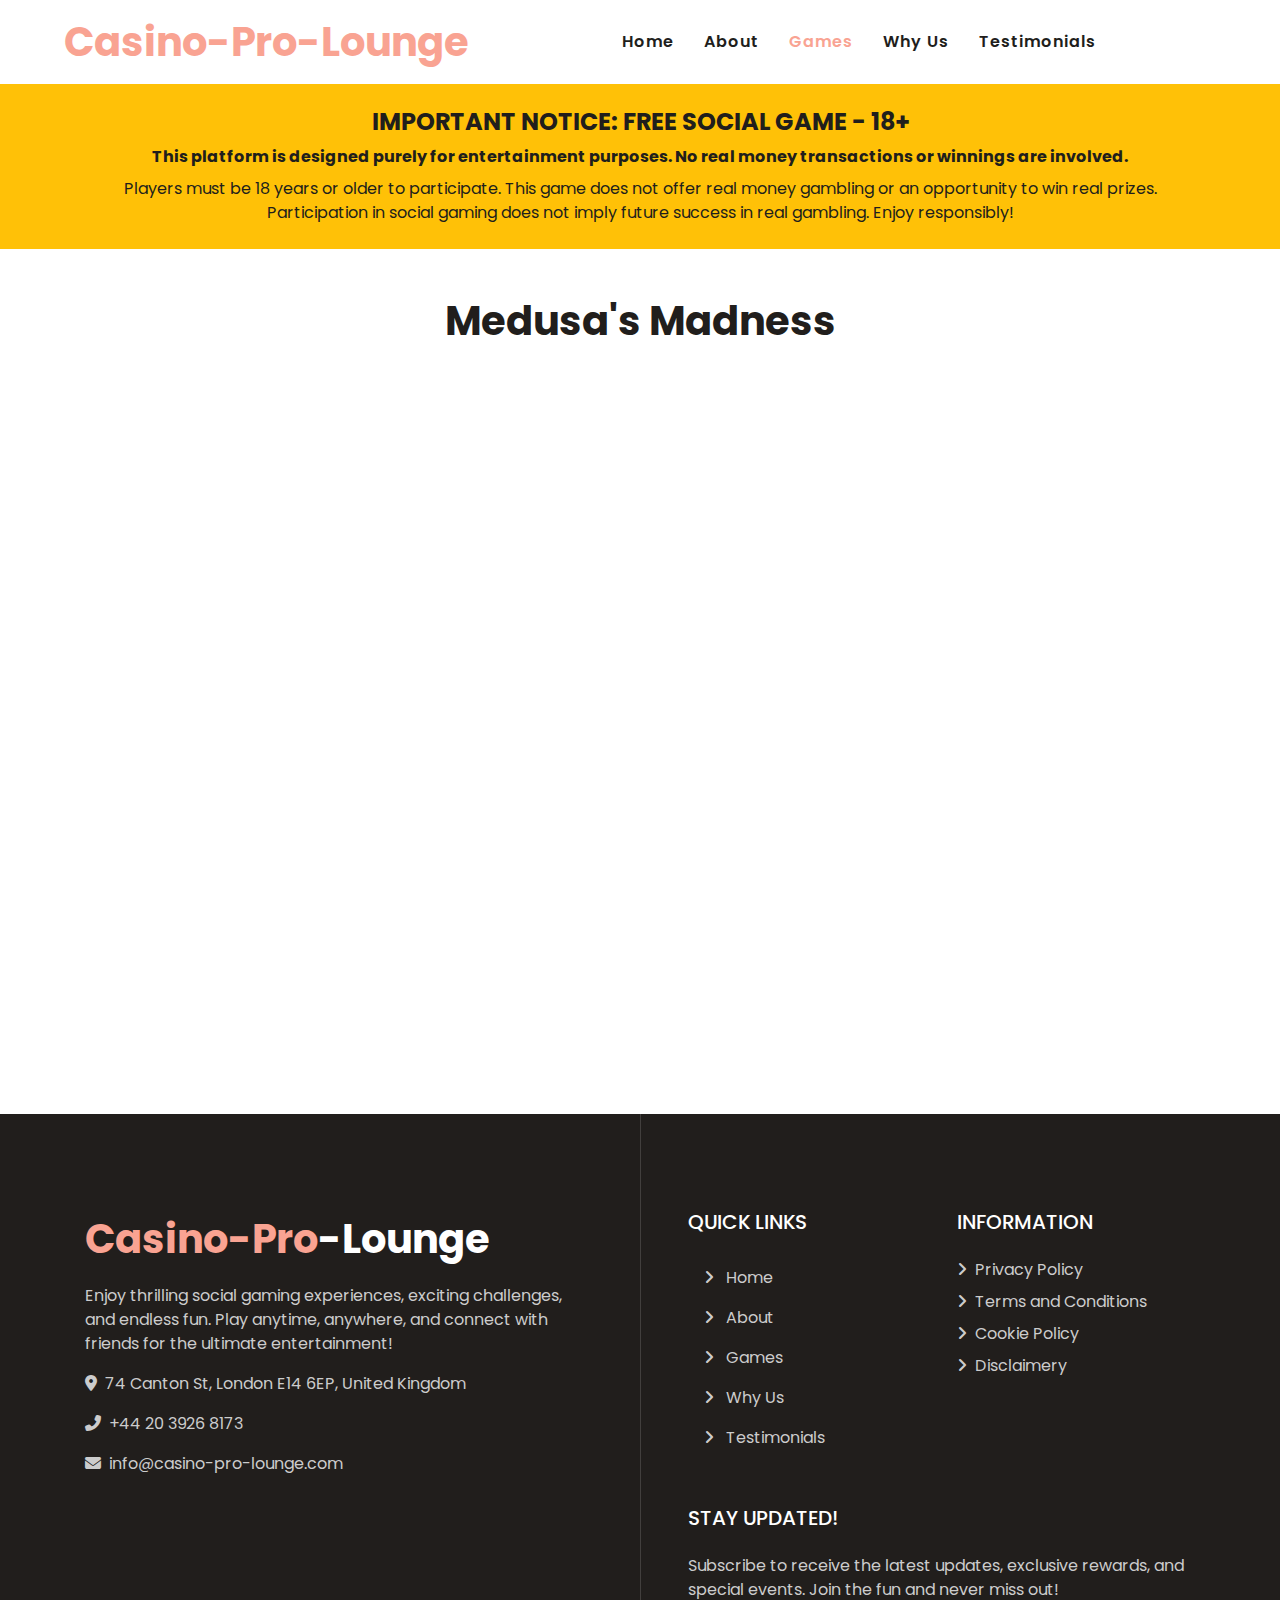
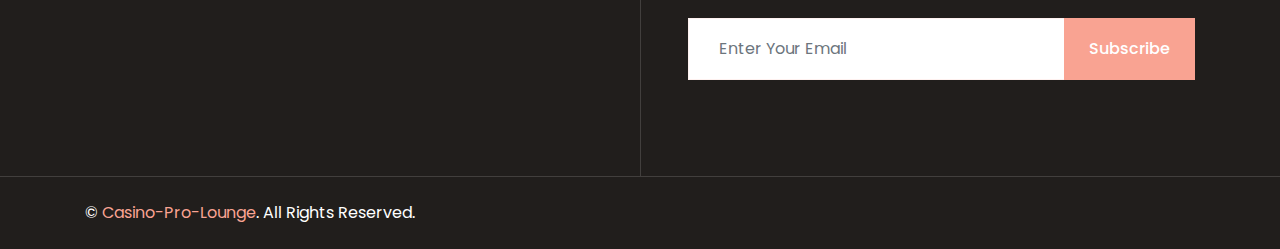
<file: game-2.html>
<!DOCTYPE html>
<html lang="en">

<head>
    <meta charset="utf-8">
    <meta content="width=device-width, initial-scale=1.0" name="viewport">
    <title>Casino-Pro-Lounge - Ultimate Social Gaming Experience</title>
    <meta name="keywords"
        content="Casino-Pro-Lounge, free social game, fun games, entertainment, online gaming, play with friends, challenges, rewards">
    <meta name="description"
        content="Casino-Pro-Lounge offers a world of free social gaming with exciting challenges, fun competitions, and endless entertainment. Play with friends and experience non-stop fun!">
    <link href="img/ico.png" rel="icon">
    <link rel="preconnect" href="https://fonts.gstatic.com">
    <link href="https://fonts.googleapis.com/css2?family=Poppins:wght@400;500;600;700&display=swap" rel="stylesheet">
 <link href="https://cdnjs.cloudflare.com/ajax/libs/font-awesome/6.5.1/css/all.min.css" rel="stylesheet">
    <link rel="stylesheet" href="https://cdnjs.cloudflare.com/ajax/libs/OwlCarousel2/2.3.4/assets/owl.carousel.min.css">
    <link href="css/style.css" rel="stylesheet">
</head>


<body>


    <div class="container-fluid p-0">
        <nav class="navbar navbar-expand-lg bg-white navbar-light py-3 py-lg-0 px-lg-5">
            <a href="/" class="navbar-brand ml-lg-3">
                <h1 class="m-0 text-primary">Casino-Pro-Lounge </h1>
            </a>
            <button type="button" class="navbar-toggler" data-toggle="collapse" data-target="#navbarCollapse">
                <span class="navbar-toggler-icon"></span>
            </button>
            <div class="collapse navbar-collapse justify-content-between px-lg-3" id="navbarCollapse">
                <div class="navbar-nav m-auto py-0">
                  <a href="/" class="nav-item nav-link">Home</a>
                    <a href="/" class="nav-item nav-link">About</a>
                    <a href="/" class="nav-item nav-link active">Games</a>
                    <a href="/" class="nav-item nav-link">Why Us</a>
                    <a href="/" class="nav-item nav-link">Testimonials</a>
                </div>
            </div>
        </nav>
    </div>


    <div class="container-fluid bg-warning text-dark py-4">
        <div class="container text-center">
            <h4 class="font-weight-bold text-uppercase">Important Notice: Free Social Game - 18+</h4>
            <p class="mb-2 font-weight-bold">
                This platform is designed purely for entertainment purposes. No real money transactions or winnings are
                involved.
            </p>
            <p class="mb-0">
                Players must be 18 years or older to participate. This game does not offer real money gambling or an
                opportunity to win real prizes.
                Participation in social gaming does not imply future success in real gambling. Enjoy responsibly!
            </p>
        </div>
    </div>
    <div class="container-fluid py-5">
        <div class="container text-center">
            <h1 class="font-bold text-4xl mb-4">Medusa's Madness</h1>
            <div class="game-frame-container" style="width: 100%; max-width: 1200px; margin: auto;">
                <iframe
                    src="https://qapromo01-cw.playngonetwork.com/casino/ContainerLauncher?gid=medusasmadness&pid=4&lang=en_GB&practice=1&demo=2&channel=desktop"
                    width="100%" height="600px" frameborder="0" allowfullscreen></iframe>
            </div>
        </div>
    </div>


    <div class="footer container-fluid position-relative bg-dark py-5" style="margin-top: 90px;">
        <div class="container pt-5">
            <div class="row">
                <div class="col-lg-6 pr-lg-5 mb-5">
                    <a href="/" class="navbar-brand">
                        <h1 class="mb-3 text-white"><span class="text-primary">Casino-Pro</span>-Lounge</h1>
                    </a>
                    <p>Enjoy thrilling social gaming experiences, exciting challenges, and endless fun. Play anytime,
                        anywhere, and connect with friends for the ultimate entertainment!</p>
                    <p><i class="fa fa-map-marker-alt mr-2"></i>74 Canton St, London E14 6EP, United Kingdom</p>
                    <p><i class="fa fa-phone-alt mr-2"></i>+44 20 3926 8173</p>
                    <p><i class="fa fa-envelope mr-2"></i>info@casino-pro-lounge.com</p>
                </div>

                <div class="col-lg-6 pl-lg-5">
                    <div class="row">
                        <div class="col-sm-6 mb-5">
                            <h5 class="text-white text-uppercase mb-4">Quick Links</h5>
                            <div class="d-flex flex-column justify-content-start">
                                <a class="text-white-50 nav-link" href="/">
                                    <i class="fa fa-angle-right mr-2"></i> Home
                                </a>
                                <a class="text-white-50 nav-link" href="/#about">
                                    <i class="fa fa-angle-right mr-2"></i> About
                                </a>
                                <a class="text-white-50 nav-link" href="/#games">
                                    <i class="fa fa-angle-right mr-2"></i> Games
                                </a>
                                <a class="text-white-50 nav-link" href="/#why">
                                    <i class="fa fa-angle-right mr-2"></i> Why Us
                                </a>
                                <a class="text-white-50 nav-link" href="/#testi">
                                    <i class="fa fa-angle-right mr-2"></i> Testimonials
                                </a>
                            </div>
                        </div>
                        <div class="col-sm-6 mb-5">
                            <h5 class="text-white text-uppercase mb-4">Information</h5>
                            <div class="d-flex flex-column justify-content-start">
                                <a class="text-white-50 mb-2" href="privacy.html"><i
                                        class="fa fa-angle-right mr-2"></i>Privacy Policy</a>
                                <a class="text-white-50 mb-2" href="terms.html"><i
                                        class="fa fa-angle-right mr-2"></i>Terms and Conditions</a>
                                <a class="text-white-50 mb-2" href="cookie.html"><i
                                        class="fa fa-angle-right mr-2"></i>Cookie Policy</a>
                                <a class="text-white-50 mb-2" href="disclaimer.html"><i
                                        class="fa fa-angle-right mr-2"></i>Disclaimery</a>

                            </div>
                        </div>
                        <div class="col-sm-12 mb-5">
                            <h5 class="text-white text-uppercase mb-4">Stay Updated!</h5>
                            <p class="text-light">Subscribe to receive the latest updates, exclusive rewards, and
                                special events. Join the fun and never miss out!</p>
                            <div class="w-100">
                                <form action="thankyou.php" method="post" class="input-group">
                                    <input type="email" name="email" class="form-control border-light"
                                        style="padding: 30px;" placeholder="Enter Your Email" required>
                                    <div class="input-group-append">
                                        <button type="submit" class="btn btn-primary px-4">Subscribe</button>
                                    </div>
                                </form>
                            </div>
                        </div>

                    </div>
                </div>
            </div>
        </div>
    </div>
    <div class="container-fluid bg-dark text-light border-top py-4"
        style="border-color: rgba(256, 256, 256, .15) !important;">
        <div class="container">
            <div class="row">
                <div class="col-md-6 text-center text-md-left mb-3 mb-md-0">
                    <p class="m-0 text-white">&copy; <a href="/">Casino-Pro-Lounge</a>. All Rights Reserved.
                    </p>
                </div>
            </div>
        </div>
    </div>
    <script src="https://code.jquery.com/jquery-3.7.1.min.js"></script>
    <script src="https://cdnjs.cloudflare.com/ajax/libs/OwlCarousel2/2.3.4/owl.carousel.min.js"></script>
    <script src="js/main.js"></script>
</body>

</html>
</file>
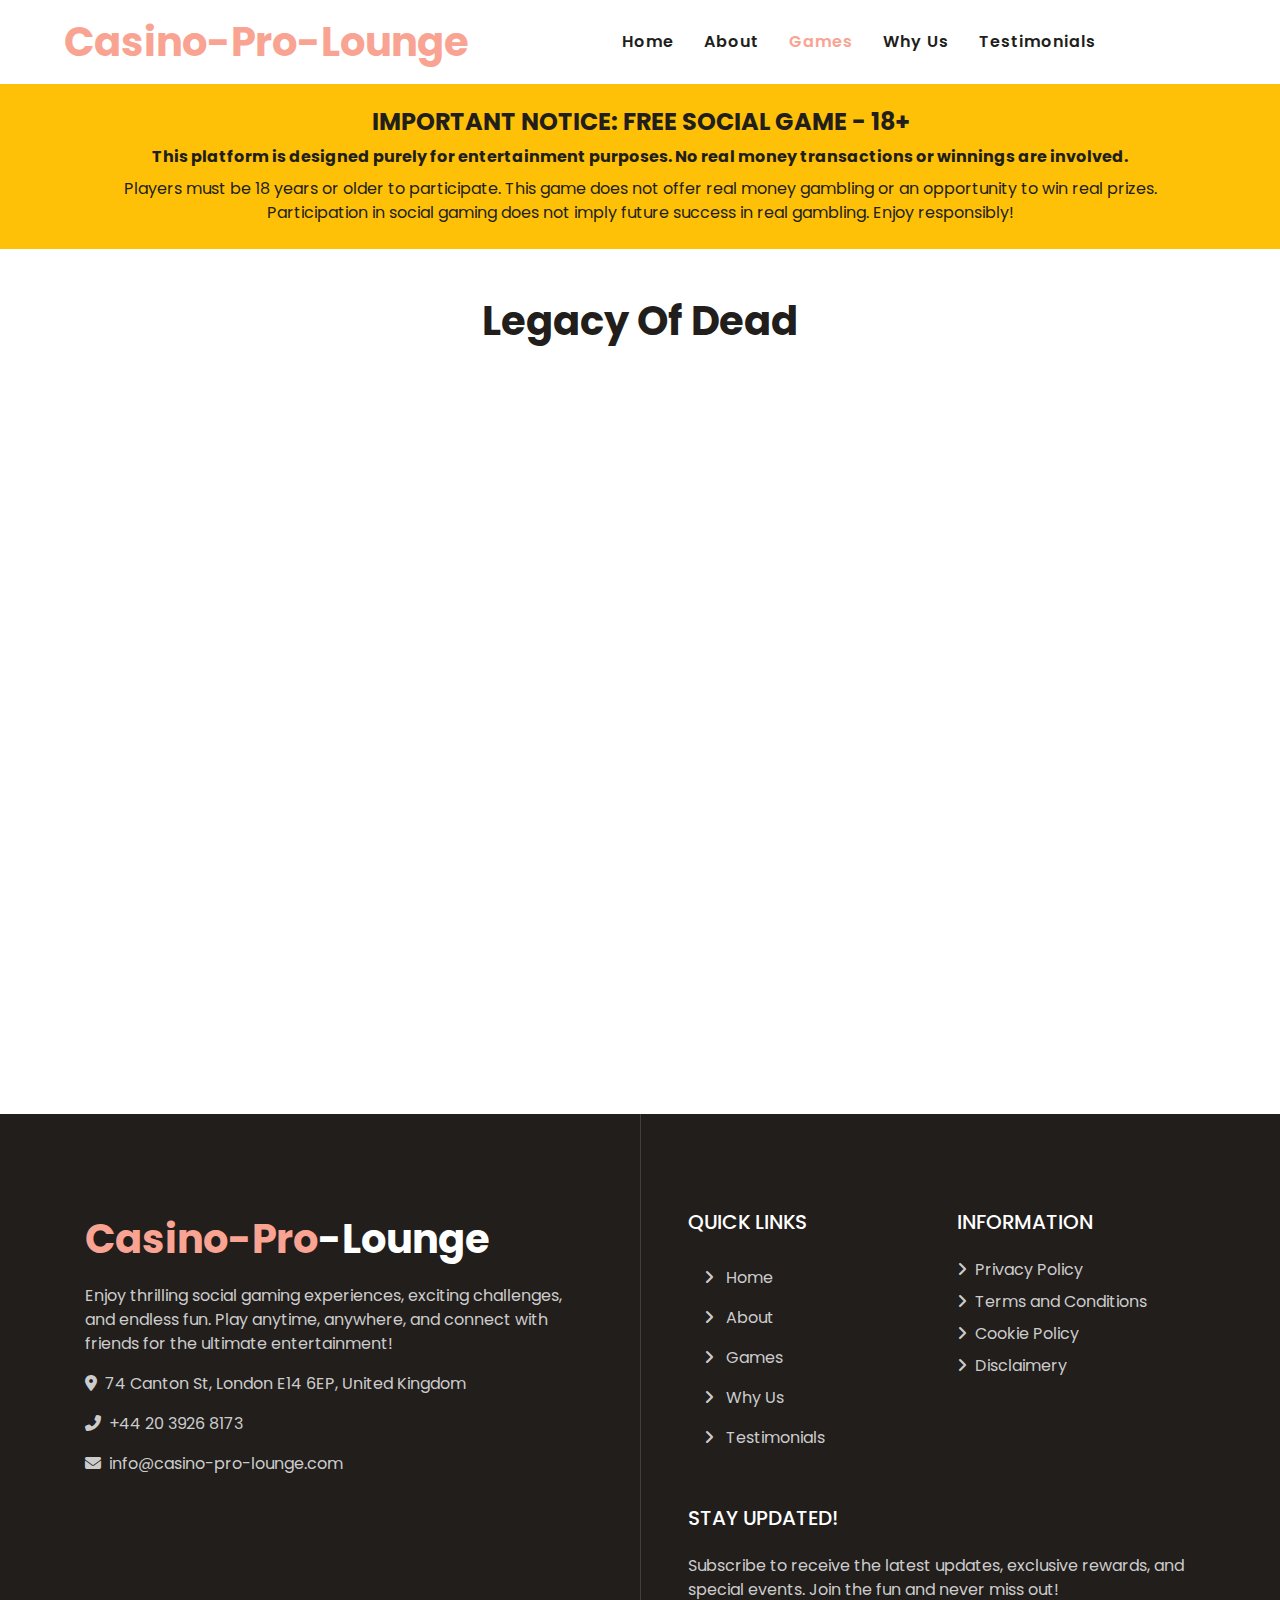
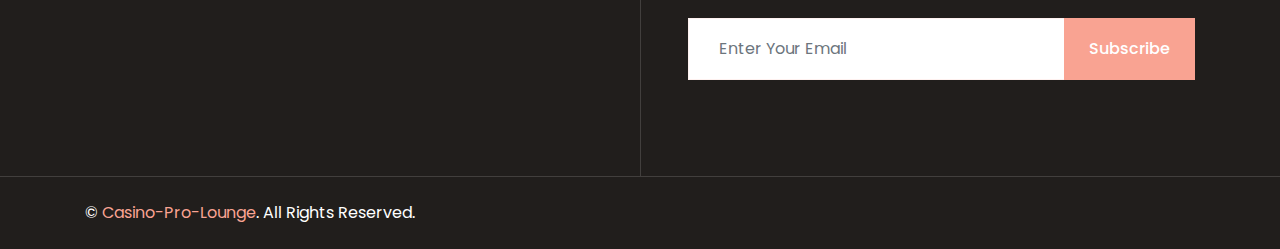
<file: game-3.html>
<!DOCTYPE html>
<html lang="en">

<head>
    <meta charset="utf-8">
    <meta content="width=device-width, initial-scale=1.0" name="viewport">
    <title>Casino-Pro-Lounge - Ultimate Social Gaming Experience</title>
    <meta name="keywords"
        content="Casino-Pro-Lounge, free social game, fun games, entertainment, online gaming, play with friends, challenges, rewards">
    <meta name="description"
        content="Casino-Pro-Lounge offers a world of free social gaming with exciting challenges, fun competitions, and endless entertainment. Play with friends and experience non-stop fun!">
    <link href="img/ico.png" rel="icon">
    <link rel="preconnect" href="https://fonts.gstatic.com">
    <link href="https://fonts.googleapis.com/css2?family=Poppins:wght@400;500;600;700&display=swap" rel="stylesheet">
 <link href="https://cdnjs.cloudflare.com/ajax/libs/font-awesome/6.5.1/css/all.min.css" rel="stylesheet">
    <link rel="stylesheet" href="https://cdnjs.cloudflare.com/ajax/libs/OwlCarousel2/2.3.4/assets/owl.carousel.min.css">
    <link href="css/style.css" rel="stylesheet">
</head>


<body>


    <div class="container-fluid p-0">
        <nav class="navbar navbar-expand-lg bg-white navbar-light py-3 py-lg-0 px-lg-5">
            <a href="/" class="navbar-brand ml-lg-3">
                <h1 class="m-0 text-primary">Casino-Pro-Lounge </h1>
            </a>
            <button type="button" class="navbar-toggler" data-toggle="collapse" data-target="#navbarCollapse">
                <span class="navbar-toggler-icon"></span>
            </button>
            <div class="collapse navbar-collapse justify-content-between px-lg-3" id="navbarCollapse">
                <div class="navbar-nav m-auto py-0">
                  <a href="/" class="nav-item nav-link">Home</a>
                    <a href="/" class="nav-item nav-link">About</a>
                    <a href="/" class="nav-item nav-link active">Games</a>
                    <a href="/" class="nav-item nav-link">Why Us</a>
                    <a href="/" class="nav-item nav-link">Testimonials</a>
                </div>
            </div>
        </nav>
    </div>


    <div class="container-fluid bg-warning text-dark py-4">
        <div class="container text-center">
            <h4 class="font-weight-bold text-uppercase">Important Notice: Free Social Game - 18+</h4>
            <p class="mb-2 font-weight-bold">
                This platform is designed purely for entertainment purposes. No real money transactions or winnings are
                involved.
            </p>
            <p class="mb-0">
                Players must be 18 years or older to participate. This game does not offer real money gambling or an
                opportunity to win real prizes.
                Participation in social gaming does not imply future success in real gambling. Enjoy responsibly!
            </p>
        </div>
    </div>
    <div class="container-fluid py-5">
        <div class="container text-center">
            <h1 class="font-bold text-4xl mb-4">Legacy Of Dead</h1>
            <div class="game-frame-container" style="width: 100%; max-width: 1200px; margin: auto;">
                <iframe
                    src="https://asccw.playngonetwork.com/Casino/IframedView?pid=2&gid=legacyofdead&lang=en_US&practice=1&channel=desktop&div=flashobject&width=100%25&height=100%25&user=&password=&ctx=&demo=2&brand=&lobby=&rccurrentsessiontime=0&rcintervaltime=0&rcaccounthistoryurl=&rccontinueurl=&rcexiturl=&rchistoryurlmode=&autoplaylimits=0&autoplayreset=0&callback=flashCallback&rcmga=&resourcelevel=0&hasjackpots=False&country=&pauseplay=&playlimit=&selftest=&sessiontime=&coreweburl=https://asccw.playngonetwork.com/&showpoweredby=True"
                    width="100%" height="600px" frameborder="0" allowfullscreen></iframe>
            </div>
        </div>
    </div>


    <div class="footer container-fluid position-relative bg-dark py-5" style="margin-top: 90px;">
        <div class="container pt-5">
            <div class="row">
                <div class="col-lg-6 pr-lg-5 mb-5">
                    <a href="/" class="navbar-brand">
                        <h1 class="mb-3 text-white"><span class="text-primary">Casino-Pro</span>-Lounge</h1>
                    </a>
                    <p>Enjoy thrilling social gaming experiences, exciting challenges, and endless fun. Play anytime,
                        anywhere, and connect with friends for the ultimate entertainment!</p>
                    <p><i class="fa fa-map-marker-alt mr-2"></i>74 Canton St, London E14 6EP, United Kingdom</p>
                    <p><i class="fa fa-phone-alt mr-2"></i>+44 20 3926 8173</p>
                    <p><i class="fa fa-envelope mr-2"></i>info@casino-pro-lounge.com</p>
                </div>

                <div class="col-lg-6 pl-lg-5">
                    <div class="row">
                        <div class="col-sm-6 mb-5">
                            <h5 class="text-white text-uppercase mb-4">Quick Links</h5>
                            <div class="d-flex flex-column justify-content-start">
                                <a class="text-white-50 nav-link" href="/">
                                    <i class="fa fa-angle-right mr-2"></i> Home
                                </a>
                                <a class="text-white-50 nav-link" href="/#about">
                                    <i class="fa fa-angle-right mr-2"></i> About
                                </a>
                                <a class="text-white-50 nav-link" href="/#games">
                                    <i class="fa fa-angle-right mr-2"></i> Games
                                </a>
                                <a class="text-white-50 nav-link" href="/#why">
                                    <i class="fa fa-angle-right mr-2"></i> Why Us
                                </a>
                                <a class="text-white-50 nav-link" href="/#testi">
                                    <i class="fa fa-angle-right mr-2"></i> Testimonials
                                </a>
                            </div>
                        </div>
                        <div class="col-sm-6 mb-5">
                            <h5 class="text-white text-uppercase mb-4">Information</h5>
                            <div class="d-flex flex-column justify-content-start">
                                <a class="text-white-50 mb-2" href="privacy.html"><i
                                        class="fa fa-angle-right mr-2"></i>Privacy Policy</a>
                                <a class="text-white-50 mb-2" href="terms.html"><i
                                        class="fa fa-angle-right mr-2"></i>Terms and Conditions</a>
                                <a class="text-white-50 mb-2" href="cookie.html"><i
                                        class="fa fa-angle-right mr-2"></i>Cookie Policy</a>
                                <a class="text-white-50 mb-2" href="disclaimer.html"><i
                                        class="fa fa-angle-right mr-2"></i>Disclaimery</a>

                            </div>
                        </div>
                        <div class="col-sm-12 mb-5">
                            <h5 class="text-white text-uppercase mb-4">Stay Updated!</h5>
                            <p class="text-light">Subscribe to receive the latest updates, exclusive rewards, and
                                special events. Join the fun and never miss out!</p>
                            <div class="w-100">
                                <form action="thankyou.php" method="post" class="input-group">
                                    <input type="email" name="email" class="form-control border-light"
                                        style="padding: 30px;" placeholder="Enter Your Email" required>
                                    <div class="input-group-append">
                                        <button type="submit" class="btn btn-primary px-4">Subscribe</button>
                                    </div>
                                </form>
                            </div>
                        </div>

                    </div>
                </div>
            </div>
        </div>
    </div>
    <div class="container-fluid bg-dark text-light border-top py-4"
        style="border-color: rgba(256, 256, 256, .15) !important;">
        <div class="container">
            <div class="row">
                <div class="col-md-6 text-center text-md-left mb-3 mb-md-0">
                    <p class="m-0 text-white">&copy; <a href="/">Casino-Pro-Lounge</a>. All Rights Reserved.
                    </p>
                </div>
            </div>
        </div>
    </div>
    <script src="https://code.jquery.com/jquery-3.7.1.min.js"></script>
    <script src="https://cdnjs.cloudflare.com/ajax/libs/OwlCarousel2/2.3.4/owl.carousel.min.js"></script>
    <script src="js/main.js"></script>
</body>

</html>
</file>
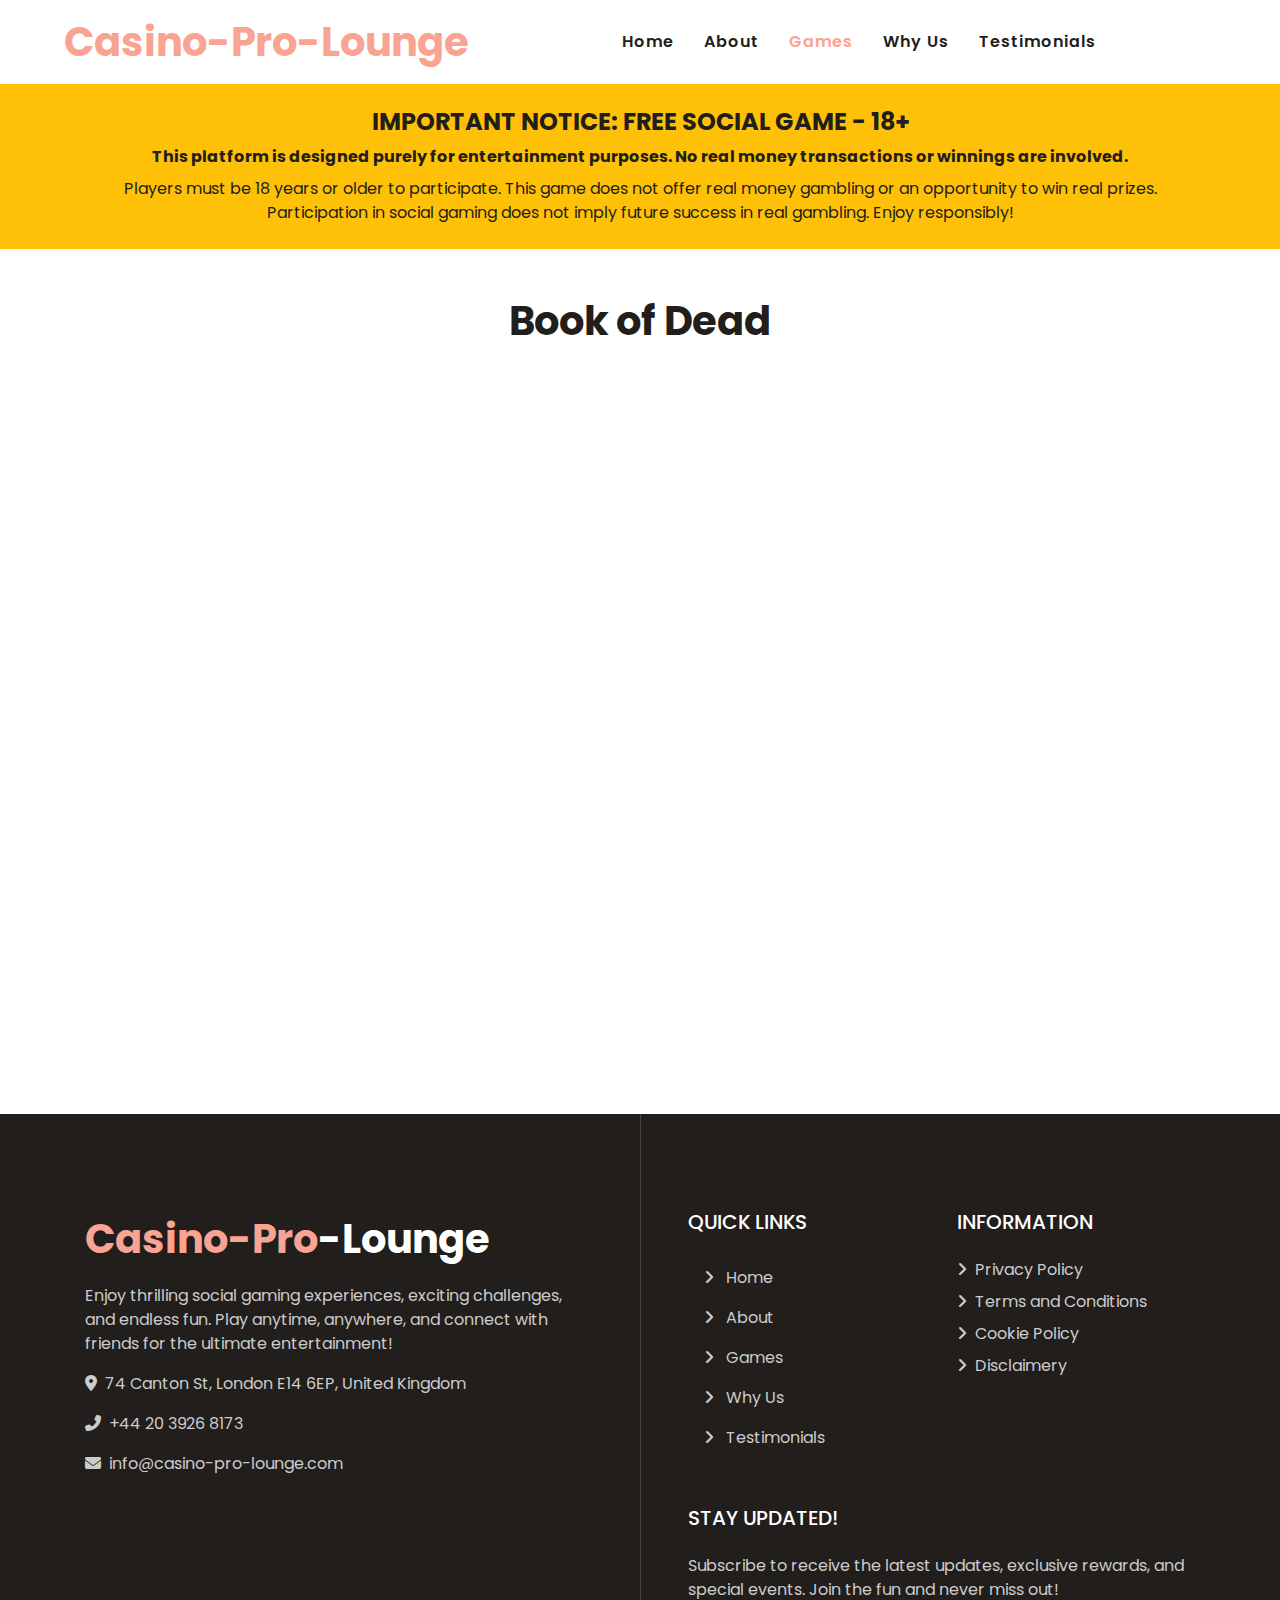
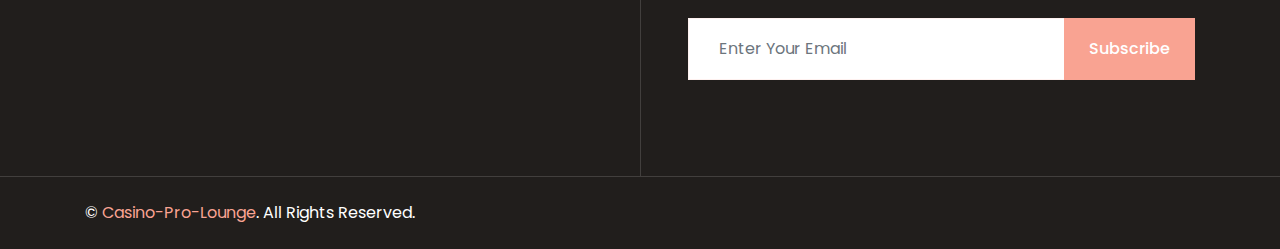
<file: game-4.html>
<!DOCTYPE html>
<html lang="en">

<head>
    <meta charset="utf-8">
    <meta content="width=device-width, initial-scale=1.0" name="viewport">
    <title>Casino-Pro-Lounge - Ultimate Social Gaming Experience</title>
    <meta name="keywords"
        content="Casino-Pro-Lounge, free social game, fun games, entertainment, online gaming, play with friends, challenges, rewards">
    <meta name="description"
        content="Casino-Pro-Lounge offers a world of free social gaming with exciting challenges, fun competitions, and endless entertainment. Play with friends and experience non-stop fun!">
    <link href="img/ico.png" rel="icon">
    <link rel="preconnect" href="https://fonts.gstatic.com">
    <link href="https://fonts.googleapis.com/css2?family=Poppins:wght@400;500;600;700&display=swap" rel="stylesheet">
 <link href="https://cdnjs.cloudflare.com/ajax/libs/font-awesome/6.5.1/css/all.min.css" rel="stylesheet">
    <link rel="stylesheet" href="https://cdnjs.cloudflare.com/ajax/libs/OwlCarousel2/2.3.4/assets/owl.carousel.min.css">
    <link href="css/style.css" rel="stylesheet">
</head>


<body>


    <div class="container-fluid p-0">
        <nav class="navbar navbar-expand-lg bg-white navbar-light py-3 py-lg-0 px-lg-5">
            <a href="/" class="navbar-brand ml-lg-3">
                <h1 class="m-0 text-primary">Casino-Pro-Lounge </h1>
            </a>
            <button type="button" class="navbar-toggler" data-toggle="collapse" data-target="#navbarCollapse">
                <span class="navbar-toggler-icon"></span>
            </button>
            <div class="collapse navbar-collapse justify-content-between px-lg-3" id="navbarCollapse">
                <div class="navbar-nav m-auto py-0">
                  <a href="/" class="nav-item nav-link">Home</a>
                    <a href="/" class="nav-item nav-link">About</a>
                    <a href="/" class="nav-item nav-link active">Games</a>
                    <a href="/" class="nav-item nav-link">Why Us</a>
                    <a href="/" class="nav-item nav-link">Testimonials</a>
                </div>
            </div>
        </nav>
    </div>


    <div class="container-fluid bg-warning text-dark py-4">
        <div class="container text-center">
            <h4 class="font-weight-bold text-uppercase">Important Notice: Free Social Game - 18+</h4>
            <p class="mb-2 font-weight-bold">
                This platform is designed purely for entertainment purposes. No real money transactions or winnings are
                involved.
            </p>
            <p class="mb-0">
                Players must be 18 years or older to participate. This game does not offer real money gambling or an
                opportunity to win real prizes.
                Participation in social gaming does not imply future success in real gambling. Enjoy responsibly!
            </p>
        </div>
    </div>
    <div class="container-fluid py-5">
        <div class="container text-center">
            <h1 class="font-bold text-4xl mb-4">Book of Dead</h1>
            <div class="game-frame-container" style="width: 100%; max-width: 1200px; margin: auto;">
                <iframe
                    src="https://asccw.playngonetwork.com/Casino/IframedView?pid=2&gid=bookofdead&lang=en_US&practice=1&channel=desktop&div=flashobject&width=100%25&height=100%25&user=&password=&ctx=&demo=2&brand=&lobby=&rccurrentsessiontime=0&rcintervaltime=0&rcaccounthistoryurl=&rccontinueurl=&rcexiturl=&rchistoryurlmode=&autoplaylimits=0&autoplayreset=0&callback=flashCallback&rcmga=&resourcelevel=0&hasjackpots=False&country=&pauseplay=&playlimit=&selftest=&sessiontime=&coreweburl=https://asccw.playngonetwork.com/&showpoweredby=True"
                    width="100%" height="600px" frameborder="0" allowfullscreen></iframe>
            </div>
        </div>
    </div>


    <div class="footer container-fluid position-relative bg-dark py-5" style="margin-top: 90px;">
        <div class="container pt-5">
            <div class="row">
                <div class="col-lg-6 pr-lg-5 mb-5">
                    <a href="/" class="navbar-brand">
                        <h1 class="mb-3 text-white"><span class="text-primary">Casino-Pro</span>-Lounge</h1>
                    </a>
                    <p>Enjoy thrilling social gaming experiences, exciting challenges, and endless fun. Play anytime,
                        anywhere, and connect with friends for the ultimate entertainment!</p>
                    <p><i class="fa fa-map-marker-alt mr-2"></i>74 Canton St, London E14 6EP, United Kingdom</p>
                    <p><i class="fa fa-phone-alt mr-2"></i>+44 20 3926 8173</p>
                    <p><i class="fa fa-envelope mr-2"></i>info@casino-pro-lounge.com</p>
                </div>

                <div class="col-lg-6 pl-lg-5">
                    <div class="row">
                        <div class="col-sm-6 mb-5">
                            <h5 class="text-white text-uppercase mb-4">Quick Links</h5>
                            <div class="d-flex flex-column justify-content-start">
                                <a class="text-white-50 nav-link" href="/">
                                    <i class="fa fa-angle-right mr-2"></i> Home
                                </a>
                                <a class="text-white-50 nav-link" href="/#about">
                                    <i class="fa fa-angle-right mr-2"></i> About
                                </a>
                                <a class="text-white-50 nav-link" href="/#games">
                                    <i class="fa fa-angle-right mr-2"></i> Games
                                </a>
                                <a class="text-white-50 nav-link" href="/#why">
                                    <i class="fa fa-angle-right mr-2"></i> Why Us
                                </a>
                                <a class="text-white-50 nav-link" href="/#testi">
                                    <i class="fa fa-angle-right mr-2"></i> Testimonials
                                </a>
                            </div>
                        </div>
                        <div class="col-sm-6 mb-5">
                            <h5 class="text-white text-uppercase mb-4">Information</h5>
                            <div class="d-flex flex-column justify-content-start">
                                <a class="text-white-50 mb-2" href="privacy.html"><i
                                        class="fa fa-angle-right mr-2"></i>Privacy Policy</a>
                                <a class="text-white-50 mb-2" href="terms.html"><i
                                        class="fa fa-angle-right mr-2"></i>Terms and Conditions</a>
                                <a class="text-white-50 mb-2" href="cookie.html"><i
                                        class="fa fa-angle-right mr-2"></i>Cookie Policy</a>
                                <a class="text-white-50 mb-2" href="disclaimer.html"><i
                                        class="fa fa-angle-right mr-2"></i>Disclaimery</a>

                            </div>
                        </div>
                        <div class="col-sm-12 mb-5">
                            <h5 class="text-white text-uppercase mb-4">Stay Updated!</h5>
                            <p class="text-light">Subscribe to receive the latest updates, exclusive rewards, and
                                special events. Join the fun and never miss out!</p>
                            <div class="w-100">
                                <form action="thankyou.php" method="post" class="input-group">
                                    <input type="email" name="email" class="form-control border-light"
                                        style="padding: 30px;" placeholder="Enter Your Email" required>
                                    <div class="input-group-append">
                                        <button type="submit" class="btn btn-primary px-4">Subscribe</button>
                                    </div>
                                </form>
                            </div>
                        </div>

                    </div>
                </div>
            </div>
        </div>
    </div>
    <div class="container-fluid bg-dark text-light border-top py-4"
        style="border-color: rgba(256, 256, 256, .15) !important;">
        <div class="container">
            <div class="row">
                <div class="col-md-6 text-center text-md-left mb-3 mb-md-0">
                    <p class="m-0 text-white">&copy; <a href="/">Casino-Pro-Lounge</a>. All Rights Reserved.
                    </p>
                </div>
            </div>
        </div>
    </div>
    <script src="https://code.jquery.com/jquery-3.7.1.min.js"></script>
    <script src="https://cdnjs.cloudflare.com/ajax/libs/OwlCarousel2/2.3.4/owl.carousel.min.js"></script>
    <script src="js/main.js"></script>
</body>

</html>
</file>
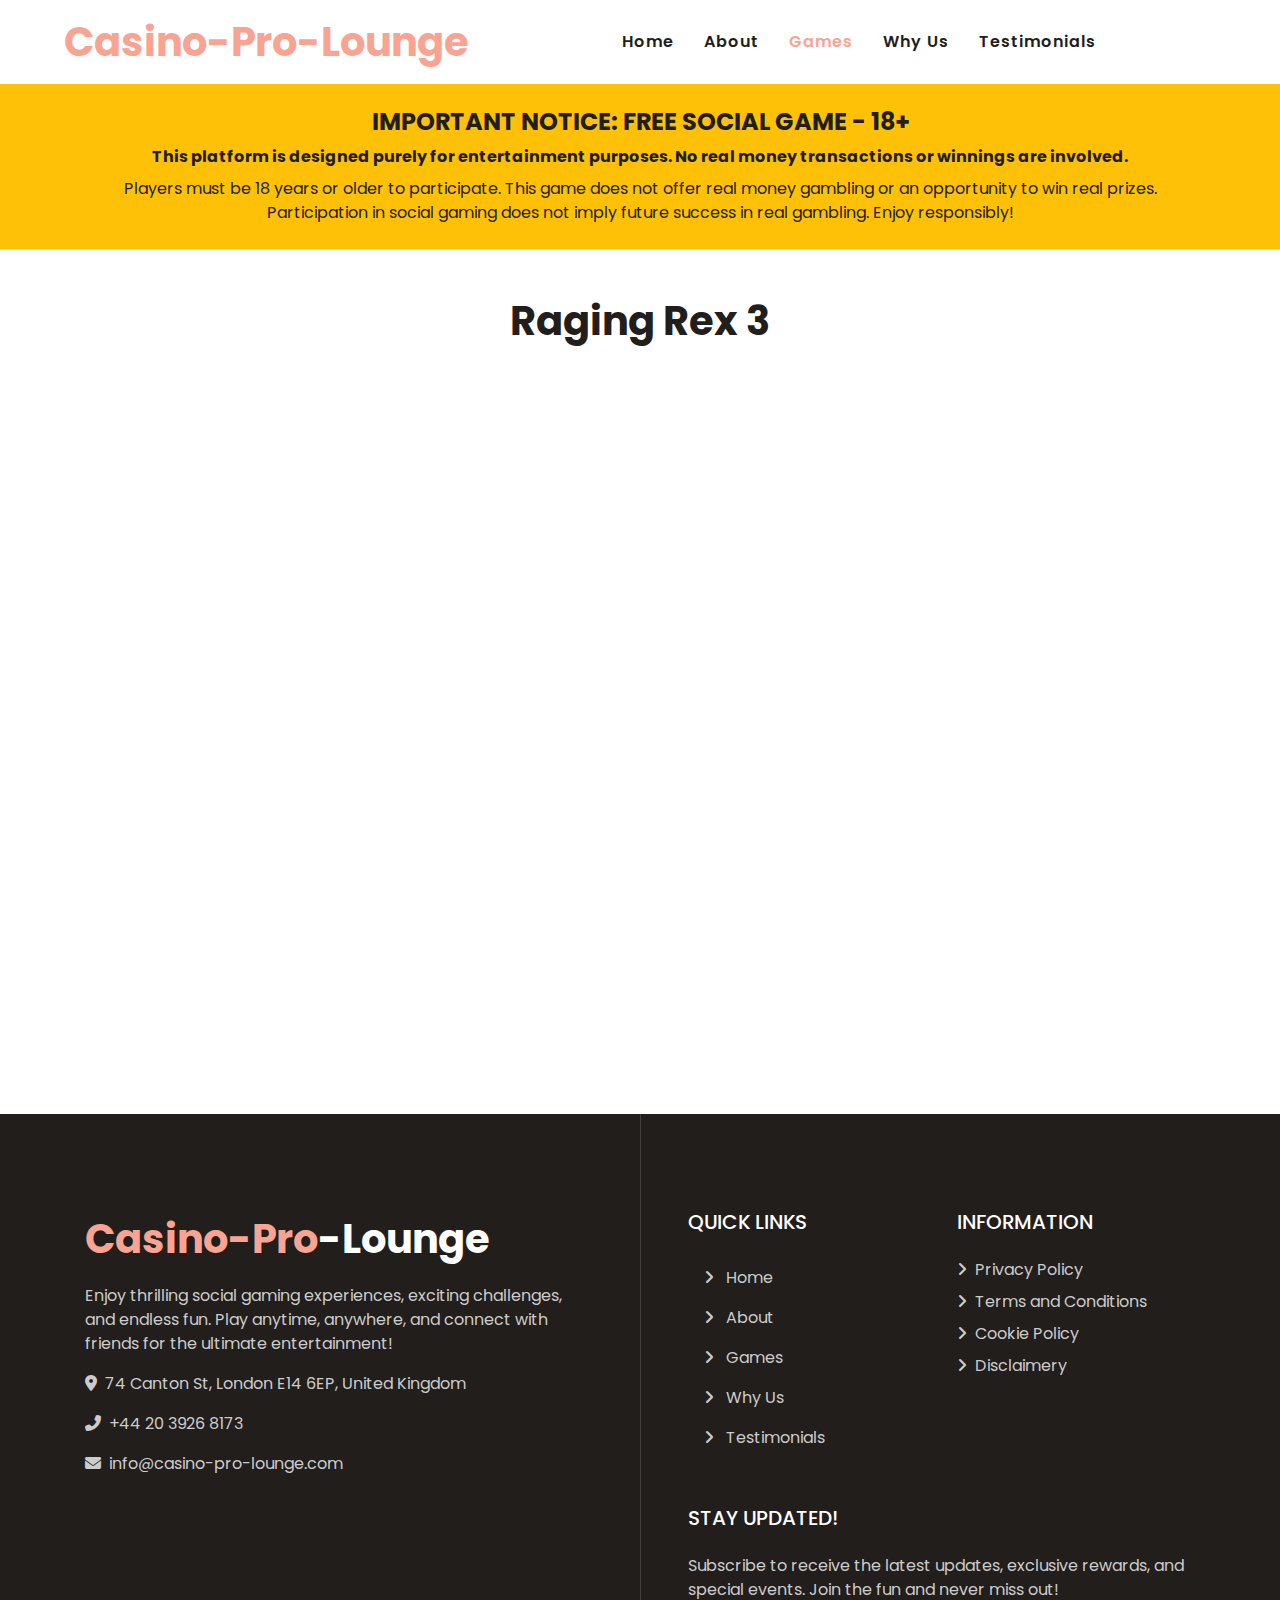
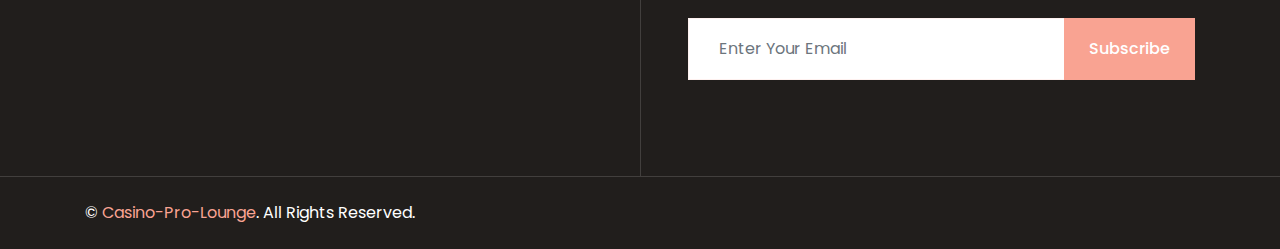
<file: game-5.html>
<!DOCTYPE html>
<html lang="en">

<head>
    <meta charset="utf-8">
    <meta content="width=device-width, initial-scale=1.0" name="viewport">
    <title>Casino-Pro-Lounge - Ultimate Social Gaming Experience</title>
    <meta name="keywords"
        content="Casino-Pro-Lounge, free social game, fun games, entertainment, online gaming, play with friends, challenges, rewards">
    <meta name="description"
        content="Casino-Pro-Lounge offers a world of free social gaming with exciting challenges, fun competitions, and endless entertainment. Play with friends and experience non-stop fun!">
    <link href="img/ico.png" rel="icon">
    <link rel="preconnect" href="https://fonts.gstatic.com">
    <link href="https://fonts.googleapis.com/css2?family=Poppins:wght@400;500;600;700&display=swap" rel="stylesheet">
 <link href="https://cdnjs.cloudflare.com/ajax/libs/font-awesome/6.5.1/css/all.min.css" rel="stylesheet">
    <link rel="stylesheet" href="https://cdnjs.cloudflare.com/ajax/libs/OwlCarousel2/2.3.4/assets/owl.carousel.min.css">
    <link href="css/style.css" rel="stylesheet">
</head>


<body>


    <div class="container-fluid p-0">
        <nav class="navbar navbar-expand-lg bg-white navbar-light py-3 py-lg-0 px-lg-5">
            <a href="/" class="navbar-brand ml-lg-3">
                <h1 class="m-0 text-primary">Casino-Pro-Lounge </h1>
            </a>
            <button type="button" class="navbar-toggler" data-toggle="collapse" data-target="#navbarCollapse">
                <span class="navbar-toggler-icon"></span>
            </button>
            <div class="collapse navbar-collapse justify-content-between px-lg-3" id="navbarCollapse">
                <div class="navbar-nav m-auto py-0">
                  <a href="/" class="nav-item nav-link">Home</a>
                    <a href="/" class="nav-item nav-link">About</a>
                    <a href="/" class="nav-item nav-link active">Games</a>
                    <a href="/" class="nav-item nav-link">Why Us</a>
                    <a href="/" class="nav-item nav-link">Testimonials</a>
                </div>
            </div>
        </nav>
    </div>


    <div class="container-fluid bg-warning text-dark py-4">
        <div class="container text-center">
            <h4 class="font-weight-bold text-uppercase">Important Notice: Free Social Game - 18+</h4>
            <p class="mb-2 font-weight-bold">
                This platform is designed purely for entertainment purposes. No real money transactions or winnings are
                involved.
            </p>
            <p class="mb-0">
                Players must be 18 years or older to participate. This game does not offer real money gambling or an
                opportunity to win real prizes.
                Participation in social gaming does not imply future success in real gambling. Enjoy responsibly!
            </p>
        </div>
    </div>
    <div class="container-fluid py-5">
        <div class="container text-center">
            <h1 class="font-bold text-4xl mb-4">Raging Rex 3</h1>
            <div class="game-frame-container" style="width: 100%; max-width: 1200px; margin: auto;">
                <iframe
                    src="https://asccw.playngonetwork.com/Casino/IframedView?pid=2&gid=ragingrex3&lang=en_US&practice=1&channel=desktop&div=flashobject&width=100%25&height=100%25&user=&password=&ctx=&demo=2&brand=&lobby=&rccurrentsessiontime=0&rcintervaltime=0&rcaccounthistoryurl=&rccontinueurl=&rcexiturl=&rchistoryurlmode=&autoplaylimits=0&autoplayreset=0&callback=flashCallback&rcmga=&resourcelevel=0&hasjackpots=False&country=&pauseplay=&playlimit=&selftest=&sessiontime=&coreweburl=https://asccw.playngonetwork.com/&showpoweredby=True"
                    width="100%" height="600px" frameborder="0" allowfullscreen></iframe>
            </div>
        </div>
    </div>


    <div class="footer container-fluid position-relative bg-dark py-5" style="margin-top: 90px;">
        <div class="container pt-5">
            <div class="row">
                <div class="col-lg-6 pr-lg-5 mb-5">
                    <a href="/" class="navbar-brand">
                        <h1 class="mb-3 text-white"><span class="text-primary">Casino-Pro</span>-Lounge</h1>
                    </a>
                    <p>Enjoy thrilling social gaming experiences, exciting challenges, and endless fun. Play anytime,
                        anywhere, and connect with friends for the ultimate entertainment!</p>
                    <p><i class="fa fa-map-marker-alt mr-2"></i>74 Canton St, London E14 6EP, United Kingdom</p>
                    <p><i class="fa fa-phone-alt mr-2"></i>+44 20 3926 8173</p>
                    <p><i class="fa fa-envelope mr-2"></i>info@casino-pro-lounge.com</p>
                </div>

                <div class="col-lg-6 pl-lg-5">
                    <div class="row">
                        <div class="col-sm-6 mb-5">
                            <h5 class="text-white text-uppercase mb-4">Quick Links</h5>
                            <div class="d-flex flex-column justify-content-start">
                                <a class="text-white-50 nav-link" href="/">
                                    <i class="fa fa-angle-right mr-2"></i> Home
                                </a>
                                <a class="text-white-50 nav-link" href="/#about">
                                    <i class="fa fa-angle-right mr-2"></i> About
                                </a>
                                <a class="text-white-50 nav-link" href="/#games">
                                    <i class="fa fa-angle-right mr-2"></i> Games
                                </a>
                                <a class="text-white-50 nav-link" href="/#why">
                                    <i class="fa fa-angle-right mr-2"></i> Why Us
                                </a>
                                <a class="text-white-50 nav-link" href="/#testi">
                                    <i class="fa fa-angle-right mr-2"></i> Testimonials
                                </a>
                            </div>
                        </div>
                        <div class="col-sm-6 mb-5">
                            <h5 class="text-white text-uppercase mb-4">Information</h5>
                            <div class="d-flex flex-column justify-content-start">
                                <a class="text-white-50 mb-2" href="privacy.html"><i
                                        class="fa fa-angle-right mr-2"></i>Privacy Policy</a>
                                <a class="text-white-50 mb-2" href="terms.html"><i
                                        class="fa fa-angle-right mr-2"></i>Terms and Conditions</a>
                                <a class="text-white-50 mb-2" href="cookie.html"><i
                                        class="fa fa-angle-right mr-2"></i>Cookie Policy</a>
                                <a class="text-white-50 mb-2" href="disclaimer.html"><i
                                        class="fa fa-angle-right mr-2"></i>Disclaimery</a>

                            </div>
                        </div>
                        <div class="col-sm-12 mb-5">
                            <h5 class="text-white text-uppercase mb-4">Stay Updated!</h5>
                            <p class="text-light">Subscribe to receive the latest updates, exclusive rewards, and
                                special events. Join the fun and never miss out!</p>
                            <div class="w-100">
                                <form action="thankyou.php" method="post" class="input-group">
                                    <input type="email" name="email" class="form-control border-light"
                                        style="padding: 30px;" placeholder="Enter Your Email" required>
                                    <div class="input-group-append">
                                        <button type="submit" class="btn btn-primary px-4">Subscribe</button>
                                    </div>
                                </form>
                            </div>
                        </div>

                    </div>
                </div>
            </div>
        </div>
    </div>
    <div class="container-fluid bg-dark text-light border-top py-4"
        style="border-color: rgba(256, 256, 256, .15) !important;">
        <div class="container">
            <div class="row">
                <div class="col-md-6 text-center text-md-left mb-3 mb-md-0">
                    <p class="m-0 text-white">&copy; <a href="/">Casino-Pro-Lounge</a>. All Rights Reserved.
                    </p>
                </div>
            </div>
        </div>
    </div>
    <script src="https://code.jquery.com/jquery-3.7.1.min.js"></script>
    <script src="https://cdnjs.cloudflare.com/ajax/libs/OwlCarousel2/2.3.4/owl.carousel.min.js"></script>
    <script src="js/main.js"></script>
</body>

</html>
</file>
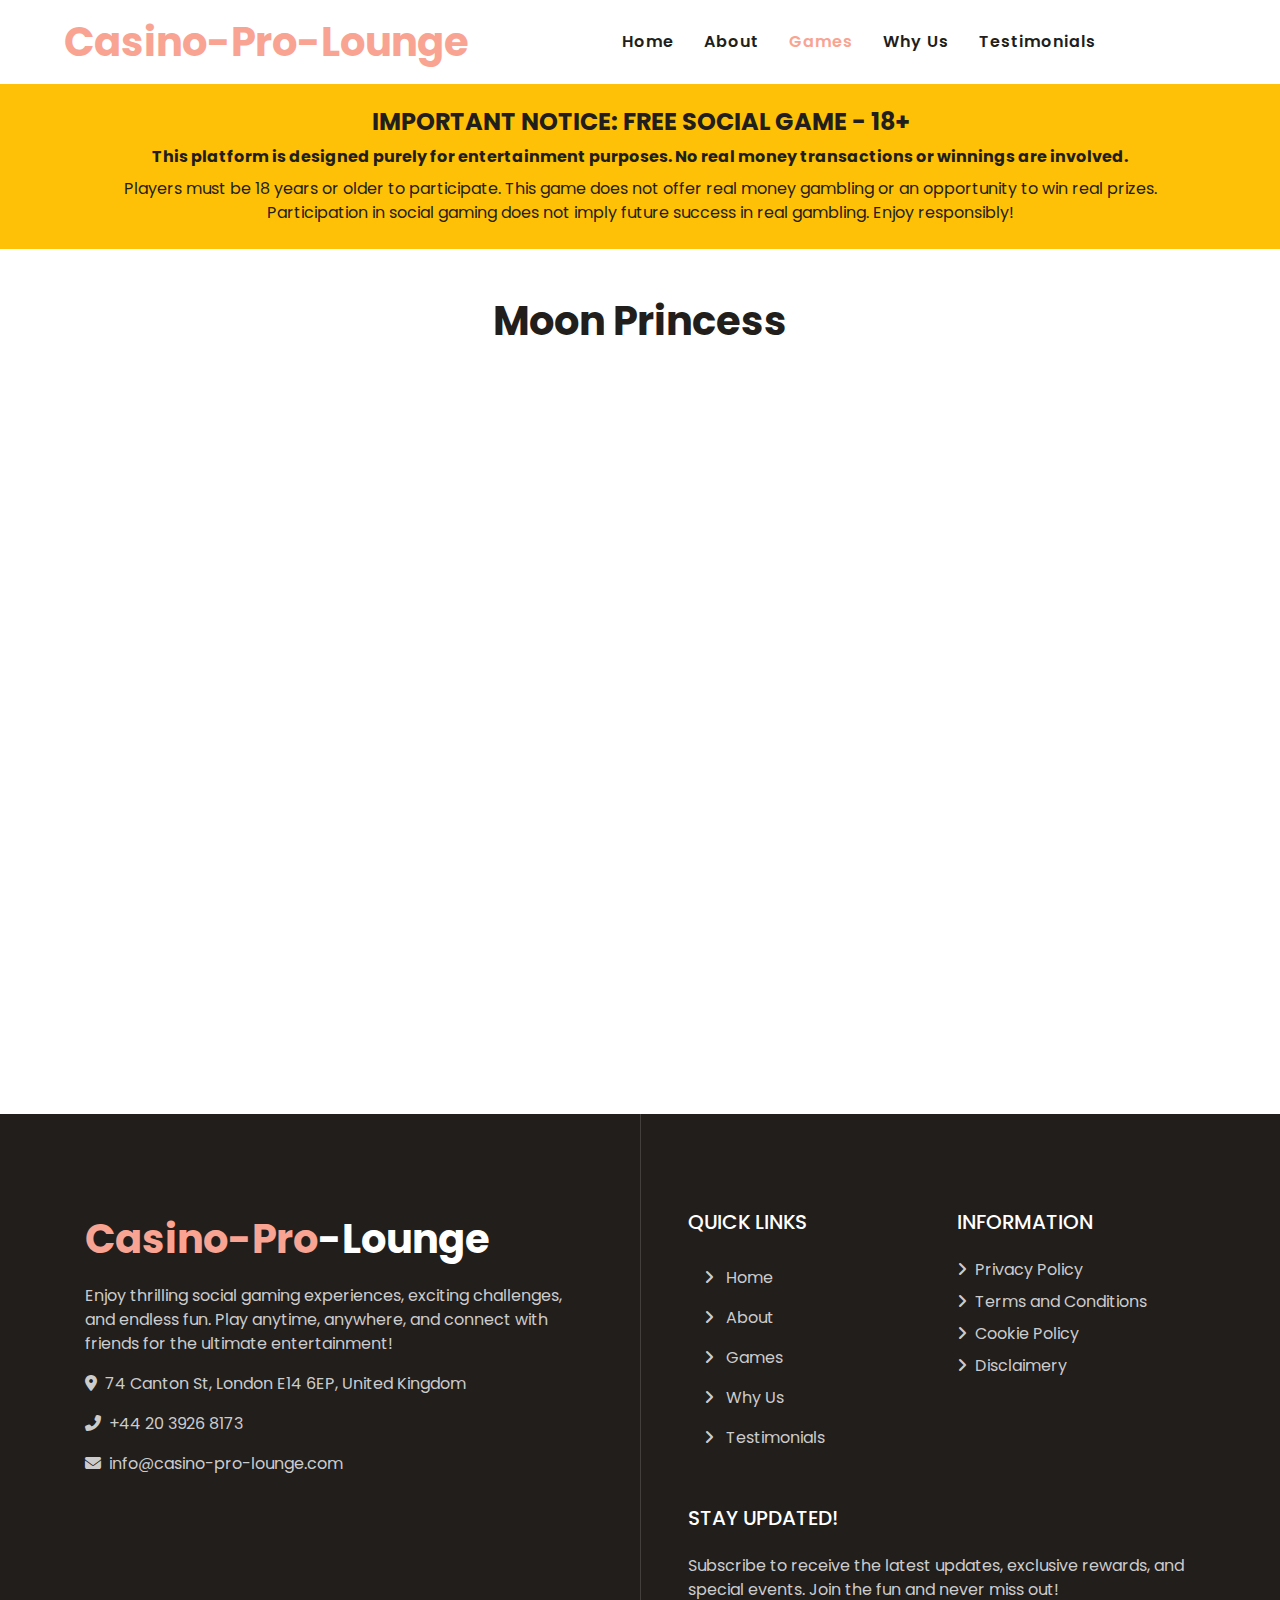
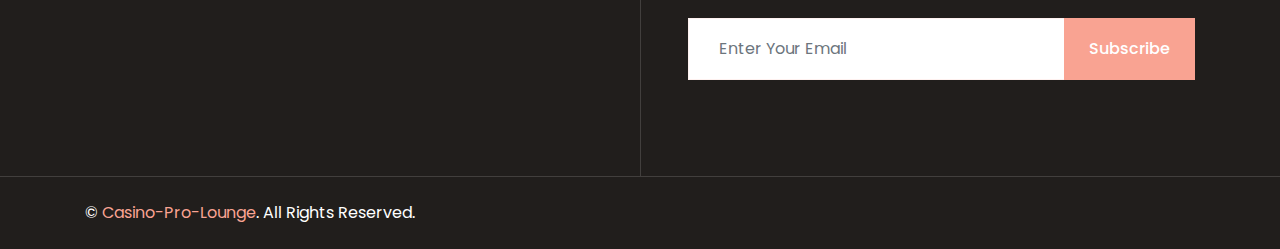
<file: game-6.html>
<!DOCTYPE html>
<html lang="en">

<head>
    <meta charset="utf-8">
    <meta content="width=device-width, initial-scale=1.0" name="viewport">
    <title>Casino-Pro-Lounge - Ultimate Social Gaming Experience</title>
    <meta name="keywords"
        content="Casino-Pro-Lounge, free social game, fun games, entertainment, online gaming, play with friends, challenges, rewards">
    <meta name="description"
        content="Casino-Pro-Lounge offers a world of free social gaming with exciting challenges, fun competitions, and endless entertainment. Play with friends and experience non-stop fun!">
    <link href="img/ico.png" rel="icon">
    <link rel="preconnect" href="https://fonts.gstatic.com">
    <link href="https://fonts.googleapis.com/css2?family=Poppins:wght@400;500;600;700&display=swap" rel="stylesheet">
 <link href="https://cdnjs.cloudflare.com/ajax/libs/font-awesome/6.5.1/css/all.min.css" rel="stylesheet">
    <link rel="stylesheet" href="https://cdnjs.cloudflare.com/ajax/libs/OwlCarousel2/2.3.4/assets/owl.carousel.min.css">
    <link href="css/style.css" rel="stylesheet">
</head>


<body>


    <div class="container-fluid p-0">
        <nav class="navbar navbar-expand-lg bg-white navbar-light py-3 py-lg-0 px-lg-5">
            <a href="/" class="navbar-brand ml-lg-3">
                <h1 class="m-0 text-primary">Casino-Pro-Lounge </h1>
            </a>
            <button type="button" class="navbar-toggler" data-toggle="collapse" data-target="#navbarCollapse">
                <span class="navbar-toggler-icon"></span>
            </button>
            <div class="collapse navbar-collapse justify-content-between px-lg-3" id="navbarCollapse">
                <div class="navbar-nav m-auto py-0">
                  <a href="/" class="nav-item nav-link">Home</a>
                    <a href="/" class="nav-item nav-link">About</a>
                    <a href="/" class="nav-item nav-link active">Games</a>
                    <a href="/" class="nav-item nav-link">Why Us</a>
                    <a href="/" class="nav-item nav-link">Testimonials</a>
                </div>
            </div>
        </nav>
    </div>


    <div class="container-fluid bg-warning text-dark py-4">
        <div class="container text-center">
            <h4 class="font-weight-bold text-uppercase">Important Notice: Free Social Game - 18+</h4>
            <p class="mb-2 font-weight-bold">
                This platform is designed purely for entertainment purposes. No real money transactions or winnings are
                involved.
            </p>
            <p class="mb-0">
                Players must be 18 years or older to participate. This game does not offer real money gambling or an
                opportunity to win real prizes.
                Participation in social gaming does not imply future success in real gambling. Enjoy responsibly!
            </p>
        </div>
    </div>
    <div class="container-fluid py-5">
        <div class="container text-center">
            <h1 class="font-bold text-4xl mb-4">Moon Princess </h1>
            <div class="game-frame-container" style="width: 100%; max-width: 1200px; margin: auto;">
                <iframe
                    src="https://asccw.playngonetwork.com/Casino/IframedView?pid=788&gid=&gameId=603&lang=en_US&practice=1&channel=desktop&div=playngo-wrapper&width=&height=&user=&password=&ctx=&demo=&brand=VERAJOHN&lobby=&rccurrentsessiontime=0&rcintervaltime=0&rcaccounthistoryurl=&rccontinueurl=&rcexiturl=&rchistoryurlmode=&autoplaylimits=0&autoplayreset=0&callback=playngo_callback&rcmga=&resourcelevel=0&hasjackpots=False&country=&pauseplay=&playlimit=&selftest=&sessiontime=&coreweburl=https://emtcw.playngonetwork.com/&showpoweredby=True"
                    width="100%" height="600px" frameborder="0" allowfullscreen></iframe>
            </div>
        </div>
    </div>


    <div class="footer container-fluid position-relative bg-dark py-5" style="margin-top: 90px;">
        <div class="container pt-5">
            <div class="row">
                <div class="col-lg-6 pr-lg-5 mb-5">
                    <a href="/" class="navbar-brand">
                        <h1 class="mb-3 text-white"><span class="text-primary">Casino-Pro</span>-Lounge</h1>
                    </a>
                    <p>Enjoy thrilling social gaming experiences, exciting challenges, and endless fun. Play anytime,
                        anywhere, and connect with friends for the ultimate entertainment!</p>
                    <p><i class="fa fa-map-marker-alt mr-2"></i>74 Canton St, London E14 6EP, United Kingdom</p>
                    <p><i class="fa fa-phone-alt mr-2"></i>+44 20 3926 8173</p>
                    <p><i class="fa fa-envelope mr-2"></i>info@casino-pro-lounge.com</p>
                </div>

                <div class="col-lg-6 pl-lg-5">
                    <div class="row">
                        <div class="col-sm-6 mb-5">
                            <h5 class="text-white text-uppercase mb-4">Quick Links</h5>
                            <div class="d-flex flex-column justify-content-start">
                                <a class="text-white-50 nav-link" href="/">
                                    <i class="fa fa-angle-right mr-2"></i> Home
                                </a>
                                <a class="text-white-50 nav-link" href="/#about">
                                    <i class="fa fa-angle-right mr-2"></i> About
                                </a>
                                <a class="text-white-50 nav-link" href="/#games">
                                    <i class="fa fa-angle-right mr-2"></i> Games
                                </a>
                                <a class="text-white-50 nav-link" href="/#why">
                                    <i class="fa fa-angle-right mr-2"></i> Why Us
                                </a>
                                <a class="text-white-50 nav-link" href="/#testi">
                                    <i class="fa fa-angle-right mr-2"></i> Testimonials
                                </a>
                            </div>
                        </div>
                        <div class="col-sm-6 mb-5">
                            <h5 class="text-white text-uppercase mb-4">Information</h5>
                            <div class="d-flex flex-column justify-content-start">
                                <a class="text-white-50 mb-2" href="privacy.html"><i
                                        class="fa fa-angle-right mr-2"></i>Privacy Policy</a>
                                <a class="text-white-50 mb-2" href="terms.html"><i
                                        class="fa fa-angle-right mr-2"></i>Terms and Conditions</a>
                                <a class="text-white-50 mb-2" href="cookie.html"><i
                                        class="fa fa-angle-right mr-2"></i>Cookie Policy</a>
                                <a class="text-white-50 mb-2" href="disclaimer.html"><i
                                        class="fa fa-angle-right mr-2"></i>Disclaimery</a>

                            </div>
                        </div>
                        <div class="col-sm-12 mb-5">
                            <h5 class="text-white text-uppercase mb-4">Stay Updated!</h5>
                            <p class="text-light">Subscribe to receive the latest updates, exclusive rewards, and
                                special events. Join the fun and never miss out!</p>
                            <div class="w-100">
                                <form action="thankyou.php" method="post" class="input-group">
                                    <input type="email" name="email" class="form-control border-light"
                                        style="padding: 30px;" placeholder="Enter Your Email" required>
                                    <div class="input-group-append">
                                        <button type="submit" class="btn btn-primary px-4">Subscribe</button>
                                    </div>
                                </form>
                            </div>
                        </div>

                    </div>
                </div>
            </div>
        </div>
    </div>
    <div class="container-fluid bg-dark text-light border-top py-4"
        style="border-color: rgba(256, 256, 256, .15) !important;">
        <div class="container">
            <div class="row">
                <div class="col-md-6 text-center text-md-left mb-3 mb-md-0">
                    <p class="m-0 text-white">&copy; <a href="/">Casino-Pro-Lounge</a>. All Rights Reserved.
                    </p>
                </div>
            </div>
        </div>
    </div>
    <script src="https://code.jquery.com/jquery-3.7.1.min.js"></script>
    <script src="https://cdnjs.cloudflare.com/ajax/libs/OwlCarousel2/2.3.4/owl.carousel.min.js"></script>
    <script src="js/main.js"></script>
</body>

</html>
</file>
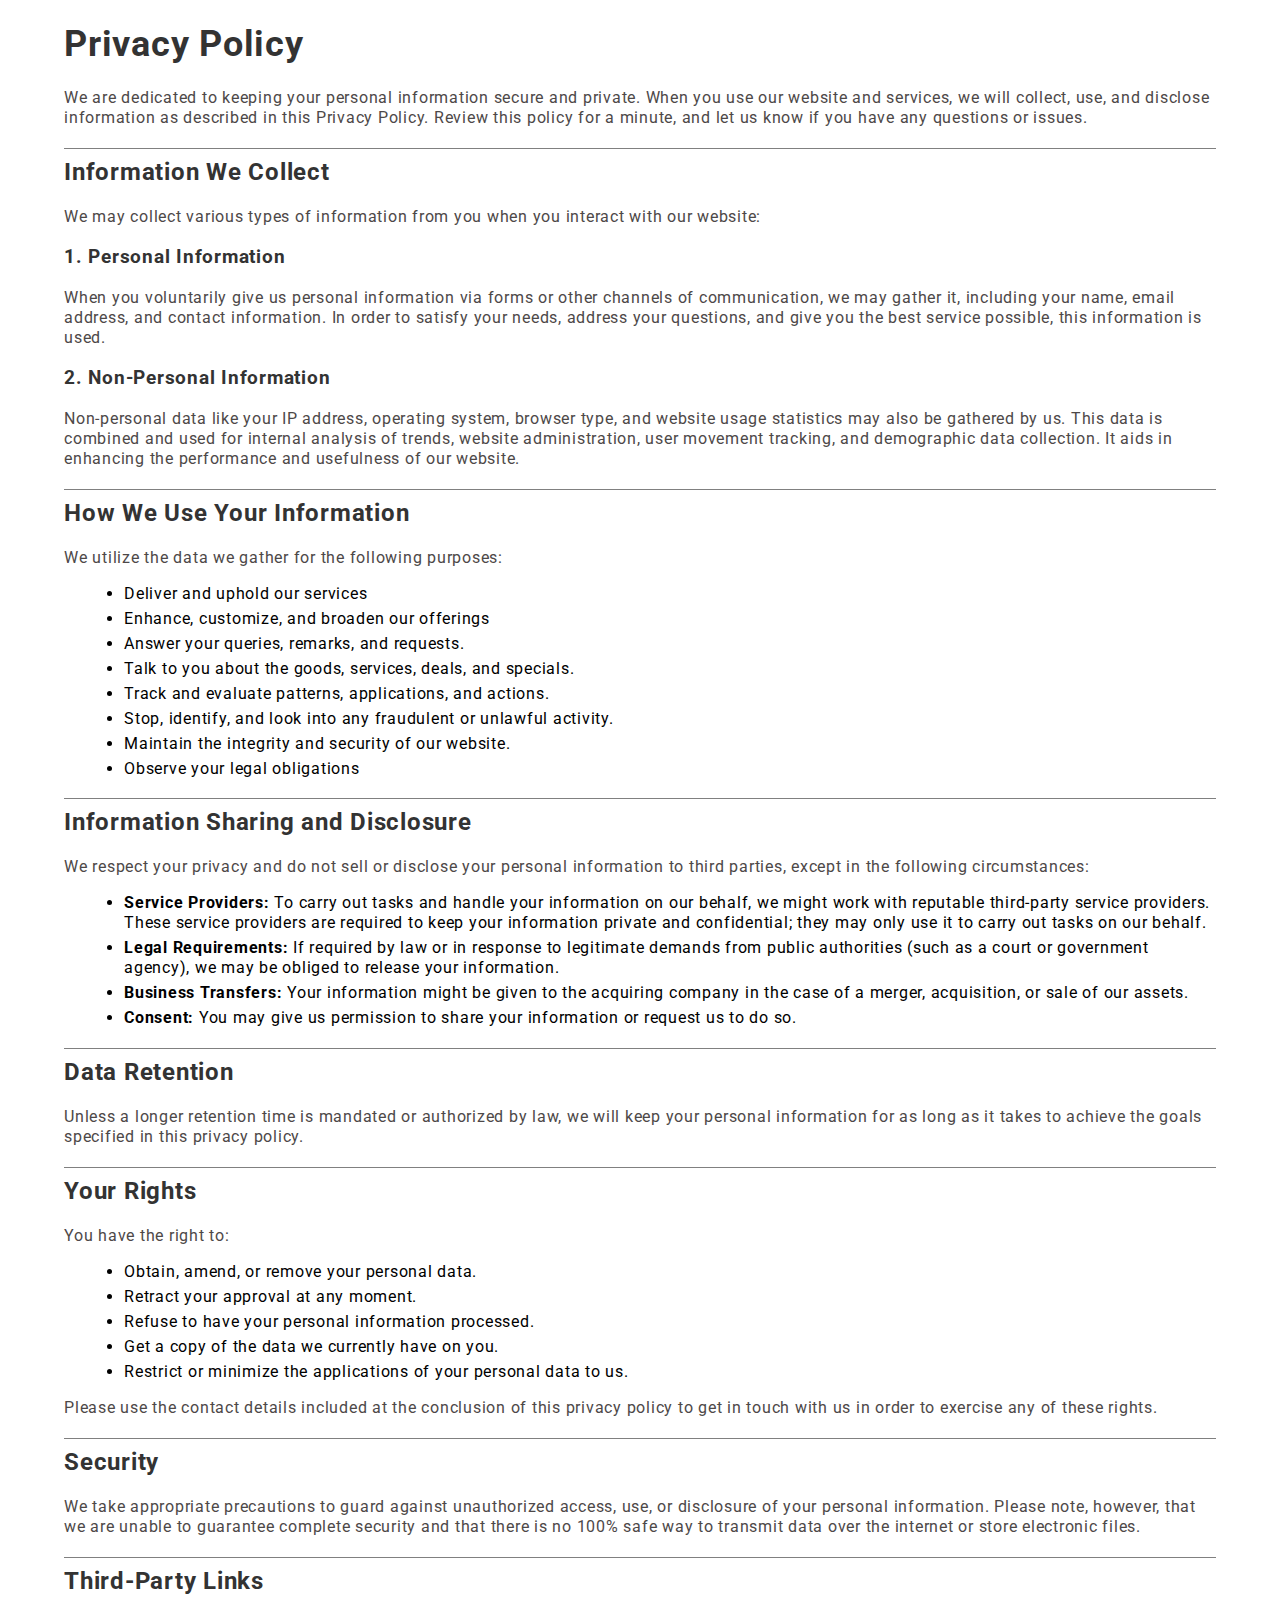
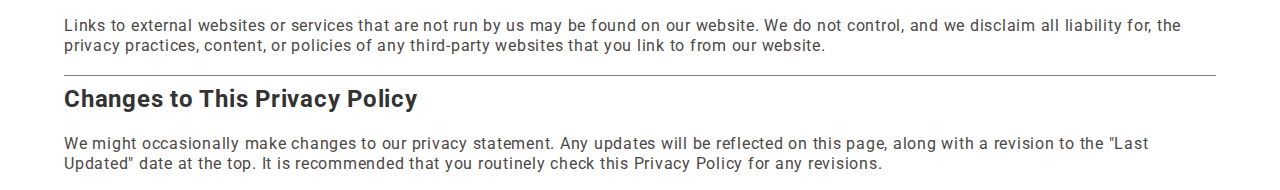
<file: privacy.html>
<!DOCTYPE html>
<html lang="en">
<head>
  <meta charset="UTF-8">
  <meta http-equiv="X-UA-Compatible" content="IE=edge">
  <meta name="viewport" content="width=device-width, initial-scale=1.0">
  <title>Privacy Policy</title>
  <link rel="preconnect" href="https://fonts.googleapis.com">
  <link rel="preconnect" href="https://fonts.gstatic.com" crossorigin>
  <link href="https://fonts.googleapis.com/css2?family=Roboto:ital,wght@0,100;0,300;0,400;0,500;0,700;0,900;1,100;1,300;1,400;1,500;1,700;1,900&display=swap" 
    rel="stylesheet">

    <style>
      body {
        font-family: "Roboto", serif;
        letter-spacing: 0.75px;
        line-height: 1.25;
        margin: auto;
        width: 90%;
        padding: 0;
      }
      h1, h2, h3 {
        color: #333;
      }
      h1 {
        font-size: 2.25rem;
        line-height: 2.5rem;
      }
      h2 {
        border-top: 1px solid gray;
        padding-top: 0.5rem;
      }
      p {
        color: #4d4848;
      }
      ul {
        list-style-type: disc;
        margin-left: 20px;
      }
      li {
        margin-bottom: 5px;
      }
      strong {
        color: #000000;
      }
    </style>
</head>
<body>
  <h1>Privacy Policy</h1>
  <p>We are dedicated to keeping your personal information secure and private. When you use our website and services, we will collect, use, and disclose information as described in this Privacy Policy. Review this policy for a minute, and let us know if you have any questions or issues.</p>
  
  <h2>Information We Collect</h2>
  <p>We may collect various types of information from you when you interact with our website:</p>
  
  <h3>1. Personal Information</h3>
  <p>When you voluntarily give us personal information via forms or other channels of communication, we may gather it, including your name, email address, and contact information. In order to satisfy your needs, address your questions, and give you the best service possible, this information is used.
  </p>
  
  <h3>2. Non-Personal Information</h3>
  <p>Non-personal data like your IP address, operating system, browser type, and website usage statistics may also be gathered by us. This data is combined and used for internal analysis of trends, website administration, user movement tracking, and demographic data collection. It aids in enhancing the performance and usefulness of our website.
  </p>
  
  <h2>How We Use Your Information</h2>
  <p>We utilize the data we gather for the following purposes:</p>
  <ul>
    <li>Deliver and uphold our services </li>
    <li>Enhance, customize, and broaden our offerings</li>
    <li>Answer your queries, remarks, and requests.</li>
    <li>Talk to you about the goods, services, deals, and specials.</li>
    <li>Track and evaluate patterns, applications, and actions.</li>
    <li>Stop, identify, and look into any fraudulent or unlawful activity.</li>
    <li>Maintain the integrity and security of our website.</li>
    <li>Observe your legal obligations</li>
  </ul>
  
  <h2>Information Sharing and Disclosure</h2>
  <p>We respect your privacy and do not sell or disclose your personal information to third parties, except in the following circumstances:</p>
  <ul>
    <li><strong>Service Providers:</strong> To carry out tasks and handle your information on our behalf, we might work with reputable third-party service providers. These service providers are required to keep your information private and confidential; they may only use it to carry out tasks on our behalf.</li>
    <li><strong>Legal Requirements:</strong>  If required by law or in response to legitimate demands from public authorities (such as a court or government agency), we may be obliged to release your information.</li>
    <li><strong>Business Transfers:</strong> Your information might be given to the acquiring company in the case of a merger, acquisition, or sale of our assets. </li>
    <li><strong>Consent:</strong> You may give us permission to share your information or request us to do so.</li>
  </ul>
  
  <h2>Data Retention</h2>
  <p>Unless a longer retention time is mandated or authorized by law, we will keep your personal information for as long as it takes to achieve the goals specified in this privacy policy.</p>
  
  <h2>Your Rights</h2>
  <p>You have the right to:</p>
  <ul>
    <li>Obtain, amend, or remove your personal data.</li>
    <li>Retract your approval at any moment.</li>
    <li>Refuse to have your personal information processed.</li>
    <li>Get a copy of the data we currently have on you.</li>
    <li>Restrict or minimize the applications of your personal data to us.</li>
  </ul>
  
  <p>Please use the contact details included at the conclusion of this privacy policy to get in touch with us in order to exercise any of these rights.</p>
  
  <h2>Security</h2>
  <p>We take appropriate precautions to guard against unauthorized access, use, or disclosure of your personal information. Please note, however, that we are unable to guarantee complete security and that there is no 100% safe way to transmit data over the internet or store electronic files.</p>
  
  <h2>Third-Party Links</h2>
  <p>Links to external websites or services that are not run by us may be found on our website. We do not control, and we disclaim all liability for, the privacy practices, content, or policies of any third-party websites that you link to from our website.</p>
  
  <h2>Changes to This Privacy Policy</h2>
  <p>We might occasionally make changes to our privacy statement. Any updates will be reflected on this page, along with a revision to the "Last Updated" date at the top. It is recommended that you routinely check this Privacy Policy for any revisions.</p>
  
</body>
</html>
</file>
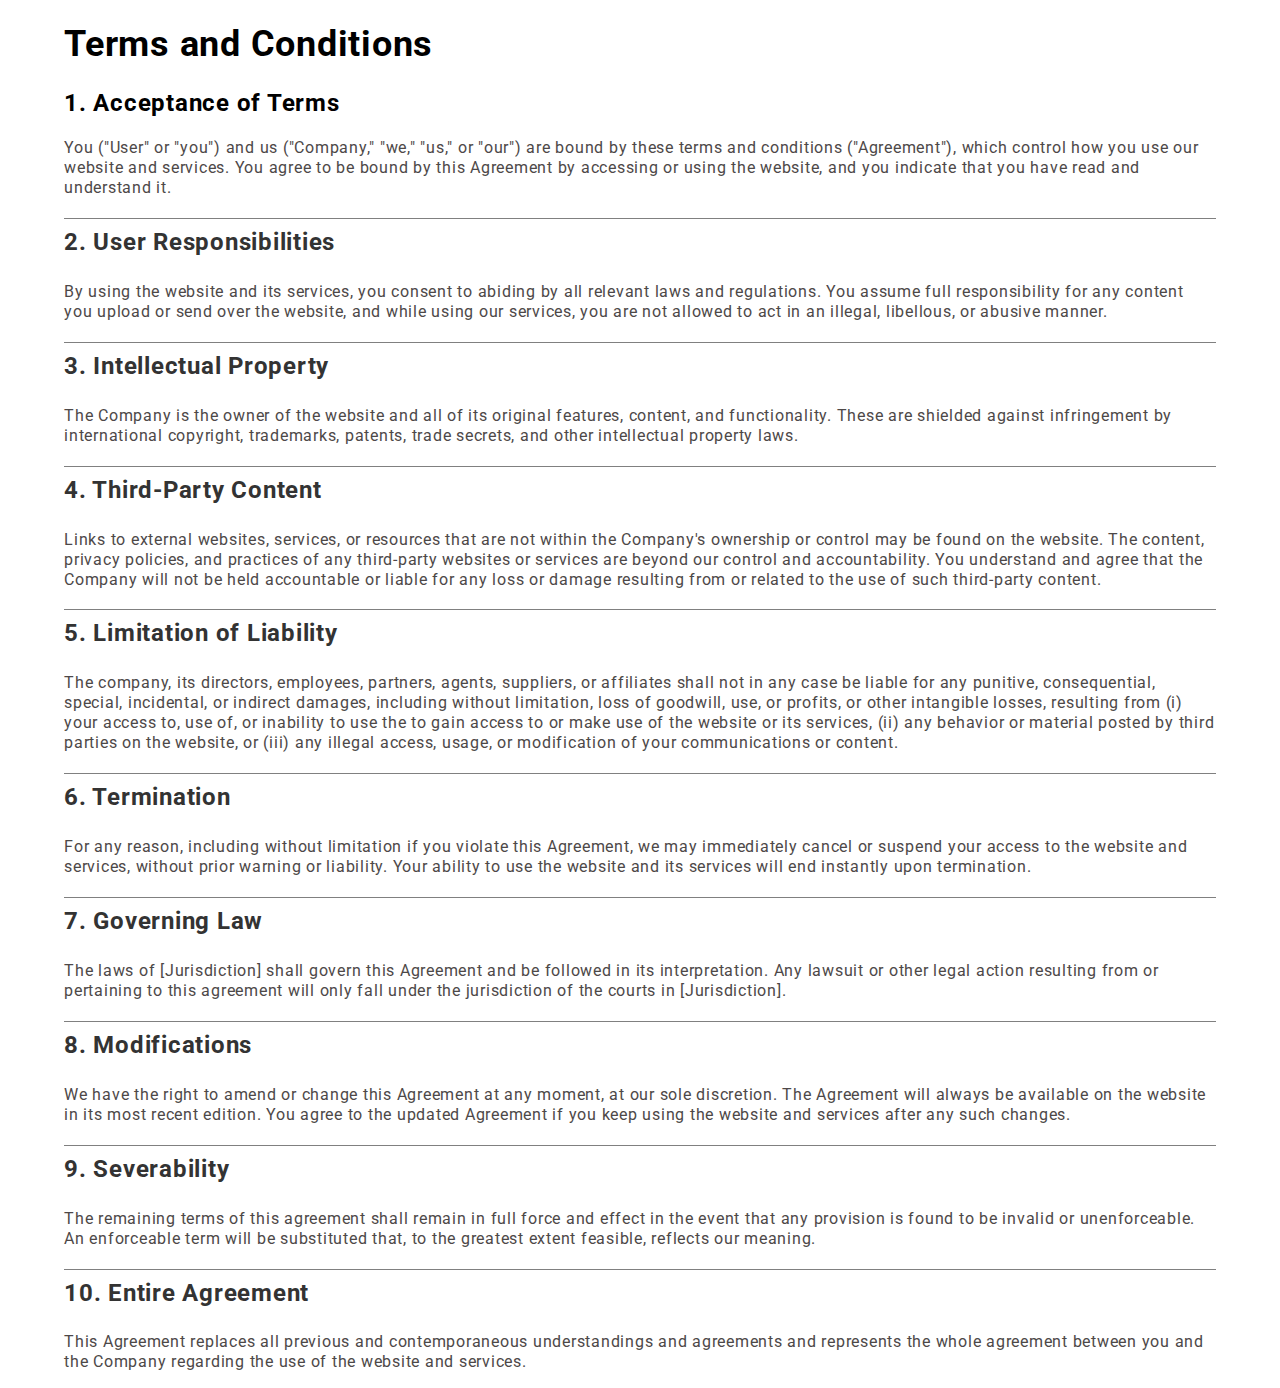
<file: terms.html>
<!DOCTYPE html>
<html>
<head>
  <meta charset="UTF-8">
  <title>Terms and Conditions</title>
  <link rel="preconnect" href="https://fonts.googleapis.com">
  <link rel="preconnect" href="https://fonts.gstatic.com" crossorigin>
  <link href="https://fonts.googleapis.com/css2?family=Roboto:ital,wght@0,100;0,300;0,400;0,500;0,700;0,900;1,100;1,300;1,400;1,500;1,700;1,900&display=swap" 
    rel="stylesheet">

    <style>
      body {
        font-family: "Roboto", serif;
        letter-spacing: 0.75px;
        line-height: 1.25;
        margin: auto;
        width: 90%;
        padding: 0;
      }
      h1 {
        font-size: 2.25rem;
        line-height: 2.5rem;
      }
      h2:not(:first-of-type) {
        color: #333;
        border-top: 1px solid gray;
        padding-top: 0.5rem;
        padding-bottom: 5px;
      }
      p {
        color: #4d4848;
      }
    </style>
</head>
<body>
  <h1>Terms and Conditions</h1>
  <h2>1. Acceptance of Terms</h2>
  <p>
    You ("User" or "you") and us ("Company," "we," "us," or "our") are bound by these terms and conditions ("Agreement"), which control how you use our website and services. You agree to be bound by this Agreement by accessing or using the website, and you indicate that you have read and understand it.


  </p>
  <h2>2. User Responsibilities</h2>
  <p>
    By using the website and its services, you consent to abiding by all relevant laws and regulations. You assume full responsibility for any content you upload or send over the website, and while using our services, you are not allowed to act in an illegal, libellous, or abusive manner.

  </p>
  <h2>3. Intellectual Property</h2>
  <p>
    The Company is the owner of the website and all of its original features, content, and functionality. These are shielded against infringement by international copyright, trademarks, patents, trade secrets, and other intellectual property laws.

  </p>
  <h2>4. Third-Party Content</h2>
  <p>
    Links to external websites, services, or resources that are not within the Company's ownership or control may be found on the website. The content, privacy policies, and practices of any third-party websites or services are beyond our control and accountability. You understand and agree that the Company will not be held accountable or liable for any loss or damage resulting from or related to the use of such third-party content.

  </p>
  <h2>5. Limitation of Liability</h2>
  <p>
    The company, its directors, employees, partners, agents, suppliers, or affiliates shall not in any case be liable for any punitive, consequential, special, incidental, or indirect damages, including without limitation, loss of goodwill, use, or profits, or other intangible losses, resulting from (i) your access to, use of, or inability to use the

    to gain access to or make use of the website or its services, (ii) any behavior or material posted by third parties on the website, or (iii) any illegal access, usage, or modification of your communications or content.

  </p>
  <h2>6. Termination</h2>
  <p>
    For any reason, including without limitation if you violate this Agreement, we may immediately cancel or suspend your access to the website and services, without prior warning or liability. Your ability to use the website and its services will end instantly upon termination.


  </p>
  <h2>7. Governing Law</h2>
  <p>
    The laws of [Jurisdiction] shall govern this Agreement and be followed in its interpretation. Any lawsuit or other legal action resulting from or pertaining to this agreement will only fall under the jurisdiction of the courts in [Jurisdiction].


  </p>
  <h2>8. Modifications</h2>
  <p>
    We have the right to amend or change this Agreement at any moment, at our sole discretion. The Agreement will always be available on the website in its most recent edition. You agree to the updated Agreement if you keep using the website and services after any such changes.


  </p>
  <h2>9. Severability</h2>
  <p>
    The remaining terms of this agreement shall remain in full force and effect in the event that any provision is found to be invalid or unenforceable. An enforceable term will be substituted that, to the greatest extent feasible, reflects our meaning.


  </p>
  <h2>10. Entire Agreement</h2>
  <p>
    This Agreement replaces all previous and contemporaneous understandings and agreements and represents the whole agreement between you and the Company regarding the use of the website and services.

  </p>
</body>
</html>
</file>
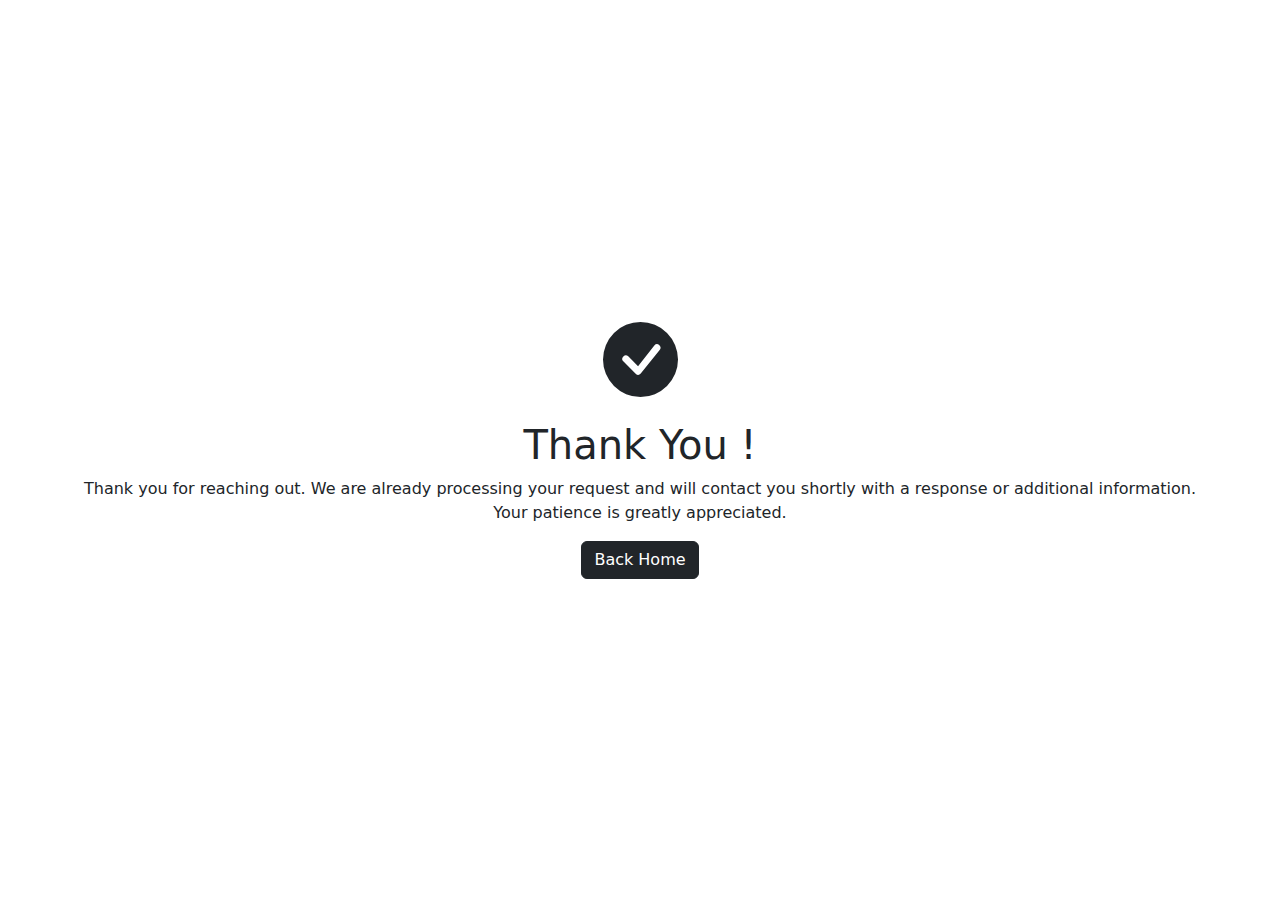
<file: thankyou.html>
<!DOCTYPE html>
<html lang="en">

    <head>
        <meta charset="UTF-8">
        <meta http-equiv="X-UA-Compatible" content="IE=edge">
        <meta name="viewport" content="width=device-width, initial-scale=1.0">
        <title>Thank You</title>
        <link href="https://cdn.jsdelivr.net/npm/bootstrap@5.2.0/dist/css/bootstrap.min.css" rel="stylesheet">
    </head>

    <body>
        <div class="vh-100 d-flex justify-content-center align-items-center">
            <div>
                <div class="mb-4 text-center">
                    <svg xmlns="http://www.w3.org/2000/svg" width="75" height="75" fill="currentColor" viewBox="0 0 16 16">
                        <path d="M16 8A8 8 0 1 1 0 8a8 8 0 0 1 16 0zm-3.97-3.03a.75.75 0 0 0-1.08.022L7.477 9.417 5.384 7.323a.75.75 0 0 0-1.06 1.06L6.97 11.03a.75.75 0 0 0 1.079-.02l3.992-4.99a.75.75 0 0 0-.01-1.05z" />
                    </svg>
                    
                </div>
                <div class="text-center">
                    <h1>Thank You !</h1>
                    <p>Thank you for reaching out. We are already processing your request and will contact you shortly with a response or additional information. <br>Your patience is greatly appreciated. </p>
                    <a class="btn btn-primary" style="background-color: #212529; border-color: #212529;" href="/">Back Home</a>
                </div>
            </div>
    </body>

</html>
</file>
<file: css/style.css>
:root {
  --blue: #007bff;
  --indigo: #6610f2;
  --purple: #6f42c1;
  --pink: #e83e8c;
  --red: #dc3545;
  --orange: #fd7e14;
  --yellow: #ffc107;
  --green: #28a745;
  --teal: #20c997;
  --cyan: #17a2b8;
  --white: #fff;
  --gray: #6c757d;
  --gray-dark: #343a40;
  --primary: #F9A392;
  --secondary: #6EBBF6;
  --success: #28a745;
  --info: #17a2b8;
  --warning: #ffc107;
  --danger: #dc3545;
  --light: #FEF1EF;
  --dark: #211E1C;
  --breakpoint-xs: 0;
  --breakpoint-sm: 576px;
  --breakpoint-md: 768px;
  --breakpoint-lg: 992px;
  --breakpoint-xl: 1200px;
  --font-family-sans-serif: "Poppins", sans-serif;
  --font-family-monospace: SFMono-Regular, Menlo, Monaco, Consolas, "Liberation Mono", "Courier New", monospace;
}

*,
*::before,
*::after {
  box-sizing: border-box;
}

html {
  font-family: sans-serif;
  line-height: 1.15;
  -webkit-text-size-adjust: 100%;
  -webkit-tap-highlight-color: rgba(0, 0, 0, 0);
  scroll-behavior: smooth;
}

article,
aside,
figcaption,
figure,
footer,
header,
hgroup,
main,
nav,
section {
  display: block;
}

body {
  margin: 0;
  font-family: "Poppins", sans-serif;
  font-size: 1rem;
  font-weight: 400;
  line-height: 1.5;
  color: #757575;
  text-align: left;
  background-color: #fff;
}

[tabindex="-1"]:focus:not(:focus-visible) {
  outline: 0 !important;
}

hr {
  box-sizing: content-box;
  height: 0;
  overflow: visible;
}

h1,
h2,
h3,
h4,
h5,
h6 {
  margin-top: 0;
  margin-bottom: 0.5rem;
}

p {
  margin-top: 0;
  margin-bottom: 1rem;
}

abbr[title],
abbr[data-original-title] {
  text-decoration: underline;
  text-decoration: underline dotted;
  cursor: help;
  border-bottom: 0;
  text-decoration-skip-ink: none;
}

address {
  margin-bottom: 1rem;
  font-style: normal;
  line-height: inherit;
}

ol,
ul,
dl {
  margin-top: 0;
  margin-bottom: 1rem;
}

ol ol,
ul ul,
ol ul,
ul ol {
  margin-bottom: 0;
}

dt {
  font-weight: 700;
}

dd {
  margin-bottom: .5rem;
  margin-left: 0;
}

blockquote {
  margin: 0 0 1rem;
}

b,
strong {
  font-weight: bolder;
}

small {
  font-size: 80%;
}

sub,
sup {
  position: relative;
  font-size: 75%;
  line-height: 0;
  vertical-align: baseline;
}

sub {
  bottom: -.25em;
}

sup {
  top: -.5em;
}

a {
  color: #F9A392;
  text-decoration: none;
  background-color: transparent;
}

a:hover {
  color: #f56649;
  text-decoration: underline;
}

a:not([href]):not([class]) {
  color: inherit;
  text-decoration: none;
}

a:not([href]):not([class]):hover {
  color: inherit;
  text-decoration: none;
}

pre,
code,
kbd,
samp {
  font-family: SFMono-Regular, Menlo, Monaco, Consolas, "Liberation Mono", "Courier New", monospace;
  font-size: 1em;
}

pre {
  margin-top: 0;
  margin-bottom: 1rem;
  overflow: auto;
  -ms-overflow-style: scrollbar;
}

figure {
  margin: 0 0 1rem;
}

img {
  vertical-align: middle;
  border-style: none;
}

svg {
  overflow: hidden;
  vertical-align: middle;
}

table {
  border-collapse: collapse;
}

caption {
  padding-top: 0.75rem;
  padding-bottom: 0.75rem;
  color: #6c757d;
  text-align: left;
  caption-side: bottom;
}

th {
  text-align: inherit;
  text-align: -webkit-match-parent;
}

label {
  display: inline-block;
  margin-bottom: 0.5rem;
}

button {
  border-radius: 0;
}

button:focus {
  outline: 1px dotted;
  outline: 5px auto -webkit-focus-ring-color;
}

input,
button,
select,
optgroup,
textarea {
  margin: 0;
  font-family: inherit;
  font-size: inherit;
  line-height: inherit;
}

button,
input {
  overflow: visible;
}

button,
select {
  text-transform: none;
}

[role="button"] {
  cursor: pointer;
}

select {
  word-wrap: normal;
}

button,
[type="button"],
[type="reset"],
[type="submit"] {
  -webkit-appearance: button;
}

button:not(:disabled),
[type="button"]:not(:disabled),
[type="reset"]:not(:disabled),
[type="submit"]:not(:disabled) {
  cursor: pointer;
}

button::-moz-focus-inner,
[type="button"]::-moz-focus-inner,
[type="reset"]::-moz-focus-inner,
[type="submit"]::-moz-focus-inner {
  padding: 0;
  border-style: none;
}

input[type="radio"],
input[type="checkbox"] {
  box-sizing: border-box;
  padding: 0;
}

textarea {
  overflow: auto;
  resize: vertical;
}

fieldset {
  min-width: 0;
  padding: 0;
  margin: 0;
  border: 0;
}

legend {
  display: block;
  width: 100%;
  max-width: 100%;
  padding: 0;
  margin-bottom: .5rem;
  font-size: 1.5rem;
  line-height: inherit;
  color: inherit;
  white-space: normal;
}

@media (max-width: 1200px) {
  legend {
    font-size: calc(1.275rem + 0.3vw);
  }
}

progress {
  vertical-align: baseline;
}

[type="number"]::-webkit-inner-spin-button,
[type="number"]::-webkit-outer-spin-button {
  height: auto;
}

[type="search"] {
  outline-offset: -2px;
  -webkit-appearance: none;
}

[type="search"]::-webkit-search-decoration {
  -webkit-appearance: none;
}

::-webkit-file-upload-button {
  font: inherit;
  -webkit-appearance: button;
}

output {
  display: inline-block;
}

summary {
  display: list-item;
  cursor: pointer;
}

template {
  display: none;
}

[hidden] {
  display: none !important;
}

h1,
h2,
h3,
h4,
h5,
h6,
.h1,
.h2,
.h3,
.h4,
.h5,
.h6 {
  margin-bottom: 0.5rem;
  font-weight: 500;
  line-height: 1.2;
  color: #211E1C;
}

h1,
.h1 {
  font-size: 2.5rem;
}

@media (max-width: 1200px) {

  h1,
  .h1 {
    font-size: calc(1.375rem + 1.5vw);
  }
}

h2,
.h2 {
  font-size: 2rem;
}

@media (max-width: 1200px) {

  h2,
  .h2 {
    font-size: calc(1.325rem + 0.9vw);
  }
}

h3,
.h3 {
  font-size: 1.75rem;
}

@media (max-width: 1200px) {

  h3,
  .h3 {
    font-size: calc(1.3rem + 0.6vw);
  }
}

h4,
.h4 {
  font-size: 1.5rem;
}

@media (max-width: 1200px) {

  h4,
  .h4 {
    font-size: calc(1.275rem + 0.3vw);
  }
}

h5,
.h5 {
  font-size: 1.25rem;
}

h6,
.h6 {
  font-size: 1rem;
}

.lead {
  font-size: 1.25rem;
  font-weight: 300;
}

.display-1 {
  font-size: 6rem;
  font-weight: 300;
  line-height: 1.2;
}

@media (max-width: 1200px) {
  .display-1 {
    font-size: calc(1.725rem + 5.7vw);
  }
}

.display-2 {
  font-size: 5.5rem;
  font-weight: 300;
  line-height: 1.2;
}

@media (max-width: 1200px) {
  .display-2 {
    font-size: calc(1.675rem + 5.1vw);
  }
}

.display-3 {
  font-size: 4.5rem;
  font-weight: 300;
  line-height: 1.2;
}

@media (max-width: 1200px) {
  .display-3 {
    font-size: calc(1.575rem + 3.9vw);
  }
}

.display-4 {
  font-size: 3.5rem;
  font-weight: 300;
  line-height: 1.2;
}

@media (max-width: 1200px) {
  .display-4 {
    font-size: calc(1.475rem + 2.7vw);
  }
}

hr {
  margin-top: 1rem;
  margin-bottom: 1rem;
  border: 0;
  border-top: 1px solid rgba(0, 0, 0, 0.1);
}

small,
.small {
  font-size: 80%;
  font-weight: 400;
}

mark,
.mark {
  padding: 0.2em;
  background-color: #fcf8e3;
}

.list-unstyled {
  padding-left: 0;
  list-style: none;
}

.list-inline {
  padding-left: 0;
  list-style: none;
}

.list-inline-item {
  display: inline-block;
}

.list-inline-item:not(:last-child) {
  margin-right: 0.5rem;
}

.initialism {
  font-size: 90%;
  text-transform: uppercase;
}

.blockquote {
  margin-bottom: 1rem;
  font-size: 1.25rem;
}

.blockquote-footer {
  display: block;
  font-size: 80%;
  color: #6c757d;
}

.blockquote-footer::before {
  content: "\2014\00A0";
}

.img-fluid {
  max-width: 100%;
  height: auto;
}

.img-thumbnail {
  padding: 0.25rem;
  background-color: #fff;
  border: 1px solid #dee2e6;
  max-width: 100%;
  height: auto;
}

.figure {
  display: inline-block;
}

.figure-img {
  margin-bottom: 0.5rem;
  line-height: 1;
}

.figure-caption {
  font-size: 90%;
  color: #6c757d;
}

code {
  font-size: 87.5%;
  color: #e83e8c;
  word-wrap: break-word;
}

a>code {
  color: inherit;
}

kbd {
  padding: 0.2rem 0.4rem;
  font-size: 87.5%;
  color: #fff;
  background-color: #212529;
}

kbd kbd {
  padding: 0;
  font-size: 100%;
  font-weight: 700;
}

pre {
  display: block;
  font-size: 87.5%;
  color: #212529;
}

pre code {
  font-size: inherit;
  color: inherit;
  word-break: normal;
}

.pre-scrollable {
  max-height: 340px;
  overflow-y: scroll;
}

.container,
.container-fluid,
.container-sm,
.container-md,
.container-lg,
.container-xl {
  width: 100%;
  padding-right: 15px;
  padding-left: 15px;
  margin-right: auto;
  margin-left: auto;
}

@media (min-width: 576px) {

  .container,
  .container-sm {
    max-width: 540px;
  }
}

@media (min-width: 768px) {

  .container,
  .container-sm,
  .container-md {
    max-width: 720px;
  }
}

@media (min-width: 992px) {

  .container,
  .container-sm,
  .container-md,
  .container-lg {
    max-width: 960px;
  }
}

@media (min-width: 1200px) {

  .container,
  .container-sm,
  .container-md,
  .container-lg,
  .container-xl {
    max-width: 1140px;
  }
}

.row {
  display: flex;
  flex-wrap: wrap;
  margin-right: -15px;
  margin-left: -15px;
}

.no-gutters {
  margin-right: 0;
  margin-left: 0;
}

.no-gutters>.col,
.no-gutters>[class*="col-"] {
  padding-right: 0;
  padding-left: 0;
}

.col-1,
.col-2,
.col-3,
.col-4,
.col-5,
.col-6,
.col-7,
.col-8,
.col-9,
.col-10,
.col-11,
.col-12,
.col,
.col-auto,
.col-sm-1,
.col-sm-2,
.col-sm-3,
.col-sm-4,
.col-sm-5,
.col-sm-6,
.col-sm-7,
.col-sm-8,
.col-sm-9,
.col-sm-10,
.col-sm-11,
.col-sm-12,
.col-sm,
.col-sm-auto,
.col-md-1,
.col-md-2,
.col-md-3,
.col-md-4,
.col-md-5,
.col-md-6,
.col-md-7,
.col-md-8,
.col-md-9,
.col-md-10,
.col-md-11,
.col-md-12,
.col-md,
.col-md-auto,
.col-lg-1,
.col-lg-2,
.col-lg-3,
.col-lg-4,
.col-lg-5,
.col-lg-6,
.col-lg-7,
.col-lg-8,
.col-lg-9,
.col-lg-10,
.col-lg-11,
.col-lg-12,
.col-lg,
.col-lg-auto,
.col-xl-1,
.col-xl-2,
.col-xl-3,
.col-xl-4,
.col-xl-5,
.col-xl-6,
.col-xl-7,
.col-xl-8,
.col-xl-9,
.col-xl-10,
.col-xl-11,
.col-xl-12,
.col-xl,
.col-xl-auto {
  position: relative;
  width: 100%;
  padding-right: 15px;
  padding-left: 15px;
}

.col {
  flex-basis: 0;
  flex-grow: 1;
  max-width: 100%;
}

.row-cols-1>* {
  flex: 0 0 100%;
  max-width: 100%;
}

.row-cols-2>* {
  flex: 0 0 50%;
  max-width: 50%;
}

.row-cols-3>* {
  flex: 0 0 33.33333%;
  max-width: 33.33333%;
}

.row-cols-4>* {
  flex: 0 0 25%;
  max-width: 25%;
}

.row-cols-5>* {
  flex: 0 0 20%;
  max-width: 20%;
}

.row-cols-6>* {
  flex: 0 0 16.66667%;
  max-width: 16.66667%;
}

.col-auto {
  flex: 0 0 auto;
  width: auto;
  max-width: 100%;
}

.col-1 {
  flex: 0 0 8.33333%;
  max-width: 8.33333%;
}

.col-2 {
  flex: 0 0 16.66667%;
  max-width: 16.66667%;
}

.col-3 {
  flex: 0 0 25%;
  max-width: 25%;
}

.col-4 {
  flex: 0 0 33.33333%;
  max-width: 33.33333%;
}

.col-5 {
  flex: 0 0 41.66667%;
  max-width: 41.66667%;
}

.col-6 {
  flex: 0 0 50%;
  max-width: 50%;
}

.col-7 {
  flex: 0 0 58.33333%;
  max-width: 58.33333%;
}

.col-8 {
  flex: 0 0 66.66667%;
  max-width: 66.66667%;
}

.col-9 {
  flex: 0 0 75%;
  max-width: 75%;
}

.col-10 {
  flex: 0 0 83.33333%;
  max-width: 83.33333%;
}

.col-11 {
  flex: 0 0 91.66667%;
  max-width: 91.66667%;
}

.col-12 {
  flex: 0 0 100%;
  max-width: 100%;
}

.order-first {
  order: -1;
}

.order-last {
  order: 13;
}

.order-0 {
  order: 0;
}

.order-1 {
  order: 1;
}

.order-2 {
  order: 2;
}

.order-3 {
  order: 3;
}

.order-4 {
  order: 4;
}

.order-5 {
  order: 5;
}

.order-6 {
  order: 6;
}

.order-7 {
  order: 7;
}

.order-8 {
  order: 8;
}

.order-9 {
  order: 9;
}

.order-10 {
  order: 10;
}

.order-11 {
  order: 11;
}

.order-12 {
  order: 12;
}

.offset-1 {
  margin-left: 8.33333%;
}

.offset-2 {
  margin-left: 16.66667%;
}

.offset-3 {
  margin-left: 25%;
}

.offset-4 {
  margin-left: 33.33333%;
}

.offset-5 {
  margin-left: 41.66667%;
}

.offset-6 {
  margin-left: 50%;
}

.offset-7 {
  margin-left: 58.33333%;
}

.offset-8 {
  margin-left: 66.66667%;
}

.offset-9 {
  margin-left: 75%;
}

.offset-10 {
  margin-left: 83.33333%;
}

.offset-11 {
  margin-left: 91.66667%;
}

@media (min-width: 576px) {
  .col-sm {
    flex-basis: 0;
    flex-grow: 1;
    max-width: 100%;
  }

  .row-cols-sm-1>* {
    flex: 0 0 100%;
    max-width: 100%;
  }

  .row-cols-sm-2>* {
    flex: 0 0 50%;
    max-width: 50%;
  }

  .row-cols-sm-3>* {
    flex: 0 0 33.33333%;
    max-width: 33.33333%;
  }

  .row-cols-sm-4>* {
    flex: 0 0 25%;
    max-width: 25%;
  }

  .row-cols-sm-5>* {
    flex: 0 0 20%;
    max-width: 20%;
  }

  .row-cols-sm-6>* {
    flex: 0 0 16.66667%;
    max-width: 16.66667%;
  }

  .col-sm-auto {
    flex: 0 0 auto;
    width: auto;
    max-width: 100%;
  }

  .col-sm-1 {
    flex: 0 0 8.33333%;
    max-width: 8.33333%;
  }

  .col-sm-2 {
    flex: 0 0 16.66667%;
    max-width: 16.66667%;
  }

  .col-sm-3 {
    flex: 0 0 25%;
    max-width: 25%;
  }

  .col-sm-4 {
    flex: 0 0 33.33333%;
    max-width: 33.33333%;
  }

  .col-sm-5 {
    flex: 0 0 41.66667%;
    max-width: 41.66667%;
  }

  .col-sm-6 {
    flex: 0 0 50%;
    max-width: 50%;
  }

  .col-sm-7 {
    flex: 0 0 58.33333%;
    max-width: 58.33333%;
  }

  .col-sm-8 {
    flex: 0 0 66.66667%;
    max-width: 66.66667%;
  }

  .col-sm-9 {
    flex: 0 0 75%;
    max-width: 75%;
  }

  .col-sm-10 {
    flex: 0 0 83.33333%;
    max-width: 83.33333%;
  }

  .col-sm-11 {
    flex: 0 0 91.66667%;
    max-width: 91.66667%;
  }

  .col-sm-12 {
    flex: 0 0 100%;
    max-width: 100%;
  }

  .order-sm-first {
    order: -1;
  }

  .order-sm-last {
    order: 13;
  }

  .order-sm-0 {
    order: 0;
  }

  .order-sm-1 {
    order: 1;
  }

  .order-sm-2 {
    order: 2;
  }

  .order-sm-3 {
    order: 3;
  }

  .order-sm-4 {
    order: 4;
  }

  .order-sm-5 {
    order: 5;
  }

  .order-sm-6 {
    order: 6;
  }

  .order-sm-7 {
    order: 7;
  }

  .order-sm-8 {
    order: 8;
  }

  .order-sm-9 {
    order: 9;
  }

  .order-sm-10 {
    order: 10;
  }

  .order-sm-11 {
    order: 11;
  }

  .order-sm-12 {
    order: 12;
  }

  .offset-sm-0 {
    margin-left: 0;
  }

  .offset-sm-1 {
    margin-left: 8.33333%;
  }

  .offset-sm-2 {
    margin-left: 16.66667%;
  }

  .offset-sm-3 {
    margin-left: 25%;
  }

  .offset-sm-4 {
    margin-left: 33.33333%;
  }

  .offset-sm-5 {
    margin-left: 41.66667%;
  }

  .offset-sm-6 {
    margin-left: 50%;
  }

  .offset-sm-7 {
    margin-left: 58.33333%;
  }

  .offset-sm-8 {
    margin-left: 66.66667%;
  }

  .offset-sm-9 {
    margin-left: 75%;
  }

  .offset-sm-10 {
    margin-left: 83.33333%;
  }

  .offset-sm-11 {
    margin-left: 91.66667%;
  }
}

@media (min-width: 768px) {
  .col-md {
    flex-basis: 0;
    flex-grow: 1;
    max-width: 100%;
  }

  .row-cols-md-1>* {
    flex: 0 0 100%;
    max-width: 100%;
  }

  .row-cols-md-2>* {
    flex: 0 0 50%;
    max-width: 50%;
  }

  .row-cols-md-3>* {
    flex: 0 0 33.33333%;
    max-width: 33.33333%;
  }

  .row-cols-md-4>* {
    flex: 0 0 25%;
    max-width: 25%;
  }

  .row-cols-md-5>* {
    flex: 0 0 20%;
    max-width: 20%;
  }

  .row-cols-md-6>* {
    flex: 0 0 16.66667%;
    max-width: 16.66667%;
  }

  .col-md-auto {
    flex: 0 0 auto;
    width: auto;
    max-width: 100%;
  }

  .col-md-1 {
    flex: 0 0 8.33333%;
    max-width: 8.33333%;
  }

  .col-md-2 {
    flex: 0 0 16.66667%;
    max-width: 16.66667%;
  }

  .col-md-3 {
    flex: 0 0 25%;
    max-width: 25%;
  }

  .col-md-4 {
    flex: 0 0 33.33333%;
    max-width: 33.33333%;
  }

  .col-md-5 {
    flex: 0 0 41.66667%;
    max-width: 41.66667%;
  }

  .col-md-6 {
    flex: 0 0 50%;
    max-width: 50%;
  }

  .col-md-7 {
    flex: 0 0 58.33333%;
    max-width: 58.33333%;
  }

  .col-md-8 {
    flex: 0 0 66.66667%;
    max-width: 66.66667%;
  }

  .col-md-9 {
    flex: 0 0 75%;
    max-width: 75%;
  }

  .col-md-10 {
    flex: 0 0 83.33333%;
    max-width: 83.33333%;
  }

  .col-md-11 {
    flex: 0 0 91.66667%;
    max-width: 91.66667%;
  }

  .col-md-12 {
    flex: 0 0 100%;
    max-width: 100%;
  }

  .order-md-first {
    order: -1;
  }

  .order-md-last {
    order: 13;
  }

  .order-md-0 {
    order: 0;
  }

  .order-md-1 {
    order: 1;
  }

  .order-md-2 {
    order: 2;
  }

  .order-md-3 {
    order: 3;
  }

  .order-md-4 {
    order: 4;
  }

  .order-md-5 {
    order: 5;
  }

  .order-md-6 {
    order: 6;
  }

  .order-md-7 {
    order: 7;
  }

  .order-md-8 {
    order: 8;
  }

  .order-md-9 {
    order: 9;
  }

  .order-md-10 {
    order: 10;
  }

  .order-md-11 {
    order: 11;
  }

  .order-md-12 {
    order: 12;
  }

  .offset-md-0 {
    margin-left: 0;
  }

  .offset-md-1 {
    margin-left: 8.33333%;
  }

  .offset-md-2 {
    margin-left: 16.66667%;
  }

  .offset-md-3 {
    margin-left: 25%;
  }

  .offset-md-4 {
    margin-left: 33.33333%;
  }

  .offset-md-5 {
    margin-left: 41.66667%;
  }

  .offset-md-6 {
    margin-left: 50%;
  }

  .offset-md-7 {
    margin-left: 58.33333%;
  }

  .offset-md-8 {
    margin-left: 66.66667%;
  }

  .offset-md-9 {
    margin-left: 75%;
  }

  .offset-md-10 {
    margin-left: 83.33333%;
  }

  .offset-md-11 {
    margin-left: 91.66667%;
  }
}

@media (min-width: 992px) {
  .col-lg {
    flex-basis: 0;
    flex-grow: 1;
    max-width: 100%;
  }

  .row-cols-lg-1>* {
    flex: 0 0 100%;
    max-width: 100%;
  }

  .row-cols-lg-2>* {
    flex: 0 0 50%;
    max-width: 50%;
  }

  .row-cols-lg-3>* {
    flex: 0 0 33.33333%;
    max-width: 33.33333%;
  }

  .row-cols-lg-4>* {
    flex: 0 0 25%;
    max-width: 25%;
  }

  .row-cols-lg-5>* {
    flex: 0 0 20%;
    max-width: 20%;
  }

  .row-cols-lg-6>* {
    flex: 0 0 16.66667%;
    max-width: 16.66667%;
  }

  .col-lg-auto {
    flex: 0 0 auto;
    width: auto;
    max-width: 100%;
  }

  .col-lg-1 {
    flex: 0 0 8.33333%;
    max-width: 8.33333%;
  }

  .col-lg-2 {
    flex: 0 0 16.66667%;
    max-width: 16.66667%;
  }

  .col-lg-3 {
    flex: 0 0 25%;
    max-width: 25%;
  }

  .col-lg-4 {
    flex: 0 0 33.33333%;
    max-width: 33.33333%;
  }

  .col-lg-5 {
    flex: 0 0 41.66667%;
    max-width: 41.66667%;
  }

  .col-lg-6 {
    flex: 0 0 50%;
    max-width: 50%;
  }

  .col-lg-7 {
    flex: 0 0 58.33333%;
    max-width: 58.33333%;
  }

  .col-lg-8 {
    flex: 0 0 66.66667%;
    max-width: 66.66667%;
  }

  .col-lg-9 {
    flex: 0 0 75%;
    max-width: 75%;
  }

  .col-lg-10 {
    flex: 0 0 83.33333%;
    max-width: 83.33333%;
  }

  .col-lg-11 {
    flex: 0 0 91.66667%;
    max-width: 91.66667%;
  }

  .col-lg-12 {
    flex: 0 0 100%;
    max-width: 100%;
  }

  .order-lg-first {
    order: -1;
  }

  .order-lg-last {
    order: 13;
  }

  .order-lg-0 {
    order: 0;
  }

  .order-lg-1 {
    order: 1;
  }

  .order-lg-2 {
    order: 2;
  }

  .order-lg-3 {
    order: 3;
  }

  .order-lg-4 {
    order: 4;
  }

  .order-lg-5 {
    order: 5;
  }

  .order-lg-6 {
    order: 6;
  }

  .order-lg-7 {
    order: 7;
  }

  .order-lg-8 {
    order: 8;
  }

  .order-lg-9 {
    order: 9;
  }

  .order-lg-10 {
    order: 10;
  }

  .order-lg-11 {
    order: 11;
  }

  .order-lg-12 {
    order: 12;
  }

  .offset-lg-0 {
    margin-left: 0;
  }

  .offset-lg-1 {
    margin-left: 8.33333%;
  }

  .offset-lg-2 {
    margin-left: 16.66667%;
  }

  .offset-lg-3 {
    margin-left: 25%;
  }

  .offset-lg-4 {
    margin-left: 33.33333%;
  }

  .offset-lg-5 {
    margin-left: 41.66667%;
  }

  .offset-lg-6 {
    margin-left: 50%;
  }

  .offset-lg-7 {
    margin-left: 58.33333%;
  }

  .offset-lg-8 {
    margin-left: 66.66667%;
  }

  .offset-lg-9 {
    margin-left: 75%;
  }

  .offset-lg-10 {
    margin-left: 83.33333%;
  }

  .offset-lg-11 {
    margin-left: 91.66667%;
  }
}

@media (min-width: 1200px) {
  .col-xl {
    flex-basis: 0;
    flex-grow: 1;
    max-width: 100%;
  }

  .row-cols-xl-1>* {
    flex: 0 0 100%;
    max-width: 100%;
  }

  .row-cols-xl-2>* {
    flex: 0 0 50%;
    max-width: 50%;
  }

  .row-cols-xl-3>* {
    flex: 0 0 33.33333%;
    max-width: 33.33333%;
  }

  .row-cols-xl-4>* {
    flex: 0 0 25%;
    max-width: 25%;
  }

  .row-cols-xl-5>* {
    flex: 0 0 20%;
    max-width: 20%;
  }

  .row-cols-xl-6>* {
    flex: 0 0 16.66667%;
    max-width: 16.66667%;
  }

  .col-xl-auto {
    flex: 0 0 auto;
    width: auto;
    max-width: 100%;
  }

  .col-xl-1 {
    flex: 0 0 8.33333%;
    max-width: 8.33333%;
  }

  .col-xl-2 {
    flex: 0 0 16.66667%;
    max-width: 16.66667%;
  }

  .col-xl-3 {
    flex: 0 0 25%;
    max-width: 25%;
  }

  .col-xl-4 {
    flex: 0 0 33.33333%;
    max-width: 33.33333%;
  }

  .col-xl-5 {
    flex: 0 0 41.66667%;
    max-width: 41.66667%;
  }

  .col-xl-6 {
    flex: 0 0 50%;
    max-width: 50%;
  }

  .col-xl-7 {
    flex: 0 0 58.33333%;
    max-width: 58.33333%;
  }

  .col-xl-8 {
    flex: 0 0 66.66667%;
    max-width: 66.66667%;
  }

  .col-xl-9 {
    flex: 0 0 75%;
    max-width: 75%;
  }

  .col-xl-10 {
    flex: 0 0 83.33333%;
    max-width: 83.33333%;
  }

  .col-xl-11 {
    flex: 0 0 91.66667%;
    max-width: 91.66667%;
  }

  .col-xl-12 {
    flex: 0 0 100%;
    max-width: 100%;
  }

  .order-xl-first {
    order: -1;
  }

  .order-xl-last {
    order: 13;
  }

  .order-xl-0 {
    order: 0;
  }

  .order-xl-1 {
    order: 1;
  }

  .order-xl-2 {
    order: 2;
  }

  .order-xl-3 {
    order: 3;
  }

  .order-xl-4 {
    order: 4;
  }

  .order-xl-5 {
    order: 5;
  }

  .order-xl-6 {
    order: 6;
  }

  .order-xl-7 {
    order: 7;
  }

  .order-xl-8 {
    order: 8;
  }

  .order-xl-9 {
    order: 9;
  }

  .order-xl-10 {
    order: 10;
  }

  .order-xl-11 {
    order: 11;
  }

  .order-xl-12 {
    order: 12;
  }

  .offset-xl-0 {
    margin-left: 0;
  }

  .offset-xl-1 {
    margin-left: 8.33333%;
  }

  .offset-xl-2 {
    margin-left: 16.66667%;
  }

  .offset-xl-3 {
    margin-left: 25%;
  }

  .offset-xl-4 {
    margin-left: 33.33333%;
  }

  .offset-xl-5 {
    margin-left: 41.66667%;
  }

  .offset-xl-6 {
    margin-left: 50%;
  }

  .offset-xl-7 {
    margin-left: 58.33333%;
  }

  .offset-xl-8 {
    margin-left: 66.66667%;
  }

  .offset-xl-9 {
    margin-left: 75%;
  }

  .offset-xl-10 {
    margin-left: 83.33333%;
  }

  .offset-xl-11 {
    margin-left: 91.66667%;
  }
}

.table {
  width: 100%;
  margin-bottom: 1rem;
  color: #757575;
}

.table th,
.table td {
  padding: 0.75rem;
  vertical-align: top;
  border-top: 1px solid #dee2e6;
}

.table thead th {
  vertical-align: bottom;
  border-bottom: 2px solid #dee2e6;
}

.table tbody+tbody {
  border-top: 2px solid #dee2e6;
}

.table-sm th,
.table-sm td {
  padding: 0.3rem;
}

.table-bordered {
  border: 1px solid #dee2e6;
}

.table-bordered th,
.table-bordered td {
  border: 1px solid #dee2e6;
}

.table-bordered thead th,
.table-bordered thead td {
  border-bottom-width: 2px;
}

.table-borderless th,
.table-borderless td,
.table-borderless thead th,
.table-borderless tbody+tbody {
  border: 0;
}

.table-striped tbody tr:nth-of-type(odd) {
  background-color: rgba(0, 0, 0, 0.05);
}

.table-hover tbody tr:hover {
  color: #757575;
  background-color: rgba(0, 0, 0, 0.075);
}

.table-primary,
.table-primary>th,
.table-primary>td {
  background-color: #fde5e0;
}

.table-primary th,
.table-primary td,
.table-primary thead th,
.table-primary tbody+tbody {
  border-color: #fccfc6;
}

.table-hover .table-primary:hover {
  background-color: #fbd1c8;
}

.table-hover .table-primary:hover>td,
.table-hover .table-primary:hover>th {
  background-color: #fbd1c8;
}

.table-secondary,
.table-secondary>th,
.table-secondary>td {
  background-color: #d6ecfc;
}

.table-secondary th,
.table-secondary td,
.table-secondary thead th,
.table-secondary tbody+tbody {
  border-color: #b4dcfa;
}

.table-hover .table-secondary:hover {
  background-color: #bee1fa;
}

.table-hover .table-secondary:hover>td,
.table-hover .table-secondary:hover>th {
  background-color: #bee1fa;
}

.table-success,
.table-success>th,
.table-success>td {
  background-color: #c3e6cb;
}

.table-success th,
.table-success td,
.table-success thead th,
.table-success tbody+tbody {
  border-color: #8fd19e;
}

.table-hover .table-success:hover {
  background-color: #b1dfbb;
}

.table-hover .table-success:hover>td,
.table-hover .table-success:hover>th {
  background-color: #b1dfbb;
}

.table-info,
.table-info>th,
.table-info>td {
  background-color: #bee5eb;
}

.table-info th,
.table-info td,
.table-info thead th,
.table-info tbody+tbody {
  border-color: #86cfda;
}

.table-hover .table-info:hover {
  background-color: #abdde5;
}

.table-hover .table-info:hover>td,
.table-hover .table-info:hover>th {
  background-color: #abdde5;
}

.table-warning,
.table-warning>th,
.table-warning>td {
  background-color: #ffeeba;
}

.table-warning th,
.table-warning td,
.table-warning thead th,
.table-warning tbody+tbody {
  border-color: #ffdf7e;
}

.table-hover .table-warning:hover {
  background-color: #ffe8a1;
}

.table-hover .table-warning:hover>td,
.table-hover .table-warning:hover>th {
  background-color: #ffe8a1;
}

.table-danger,
.table-danger>th,
.table-danger>td {
  background-color: #f5c6cb;
}

.table-danger th,
.table-danger td,
.table-danger thead th,
.table-danger tbody+tbody {
  border-color: #ed969e;
}

.table-hover .table-danger:hover {
  background-color: #f1b0b7;
}

.table-hover .table-danger:hover>td,
.table-hover .table-danger:hover>th {
  background-color: #f1b0b7;
}

.table-light,
.table-light>th,
.table-light>td {
  background-color: #fffbfb;
}

.table-light th,
.table-light td,
.table-light thead th,
.table-light tbody+tbody {
  border-color: #fef8f7;
}

.table-hover .table-light:hover {
  background-color: #ffe2e2;
}

.table-hover .table-light:hover>td,
.table-hover .table-light:hover>th {
  background-color: #ffe2e2;
}

.table-dark,
.table-dark>th,
.table-dark>td {
  background-color: #c1c0bf;
}

.table-dark th,
.table-dark td,
.table-dark thead th,
.table-dark tbody+tbody {
  border-color: #8c8a89;
}

.table-hover .table-dark:hover {
  background-color: #b4b3b2;
}

.table-hover .table-dark:hover>td,
.table-hover .table-dark:hover>th {
  background-color: #b4b3b2;
}

.table-active,
.table-active>th,
.table-active>td {
  background-color: rgba(0, 0, 0, 0.075);
}

.table-hover .table-active:hover {
  background-color: rgba(0, 0, 0, 0.075);
}

.table-hover .table-active:hover>td,
.table-hover .table-active:hover>th {
  background-color: rgba(0, 0, 0, 0.075);
}

.table .thead-dark th {
  color: #fff;
  background-color: #343a40;
  border-color: #454d55;
}

.table .thead-light th {
  color: #495057;
  background-color: #e9ecef;
  border-color: #dee2e6;
}

.table-dark {
  color: #fff;
  background-color: #343a40;
}

.table-dark th,
.table-dark td,
.table-dark thead th {
  border-color: #454d55;
}

.table-dark.table-bordered {
  border: 0;
}

.table-dark.table-striped tbody tr:nth-of-type(odd) {
  background-color: rgba(255, 255, 255, 0.05);
}

.table-dark.table-hover tbody tr:hover {
  color: #fff;
  background-color: rgba(255, 255, 255, 0.075);
}

@media (max-width: 575.98px) {
  .table-responsive-sm {
    display: block;
    width: 100%;
    overflow-x: auto;
    -webkit-overflow-scrolling: touch;
  }

  .table-responsive-sm>.table-bordered {
    border: 0;
  }
}

@media (max-width: 767.98px) {
  .table-responsive-md {
    display: block;
    width: 100%;
    overflow-x: auto;
    -webkit-overflow-scrolling: touch;
  }

  .table-responsive-md>.table-bordered {
    border: 0;
  }
}

@media (max-width: 991.98px) {
  .table-responsive-lg {
    display: block;
    width: 100%;
    overflow-x: auto;
    -webkit-overflow-scrolling: touch;
  }

  .table-responsive-lg>.table-bordered {
    border: 0;
  }
}

@media (max-width: 1199.98px) {
  .table-responsive-xl {
    display: block;
    width: 100%;
    overflow-x: auto;
    -webkit-overflow-scrolling: touch;
  }

  .table-responsive-xl>.table-bordered {
    border: 0;
  }
}

.table-responsive {
  display: block;
  width: 100%;
  overflow-x: auto;
  -webkit-overflow-scrolling: touch;
}

.table-responsive>.table-bordered {
  border: 0;
}

.form-control {
  display: block;
  width: 100%;
  height: calc(1.5em + 0.75rem + 2px);
  padding: 0.375rem 0.75rem;
  font-size: 1rem;
  font-weight: 400;
  line-height: 1.5;
  color: #495057;
  background-color: #fff;
  background-clip: padding-box;
  border: 1px solid #ced4da;
  border-radius: 0;
  transition: border-color 0.15s ease-in-out, box-shadow 0.15s ease-in-out;
}

@media (prefers-reduced-motion: reduce) {
  .form-control {
    transition: none;
  }
}

.form-control::-ms-expand {
  background-color: transparent;
  border: 0;
}

.form-control:-moz-focusring {
  color: transparent;
  text-shadow: 0 0 0 #495057;
}

.form-control:focus {
  color: #495057;
  background-color: #fff;
  border-color: white;
  outline: 0;
  box-shadow: 0 0 0 0.2rem rgba(249, 163, 146, 0.25);
}

.form-control::placeholder {
  color: #6c757d;
  opacity: 1;
}

.form-control:disabled,
.form-control[readonly] {
  background-color: #e9ecef;
  opacity: 1;
}

input[type="date"].form-control,
input[type="time"].form-control,
input[type="datetime-local"].form-control,
input[type="month"].form-control {
  appearance: none;
}

select.form-control:focus::-ms-value {
  color: #495057;
  background-color: #fff;
}

.form-control-file,
.form-control-range {
  display: block;
  width: 100%;
}

.col-form-label {
  padding-top: calc(0.375rem + 1px);
  padding-bottom: calc(0.375rem + 1px);
  margin-bottom: 0;
  font-size: inherit;
  line-height: 1.5;
}

.col-form-label-lg {
  padding-top: calc(0.5rem + 1px);
  padding-bottom: calc(0.5rem + 1px);
  font-size: 1.25rem;
  line-height: 1.5;
}

.col-form-label-sm {
  padding-top: calc(0.25rem + 1px);
  padding-bottom: calc(0.25rem + 1px);
  font-size: 0.875rem;
  line-height: 1.5;
}

.form-control-plaintext {
  display: block;
  width: 100%;
  padding: 0.375rem 0;
  margin-bottom: 0;
  font-size: 1rem;
  line-height: 1.5;
  color: #757575;
  background-color: transparent;
  border: solid transparent;
  border-width: 1px 0;
}

.form-control-plaintext.form-control-sm,
.form-control-plaintext.form-control-lg {
  padding-right: 0;
  padding-left: 0;
}

.form-control-sm {
  height: calc(1.5em + 0.5rem + 2px);
  padding: 0.25rem 0.5rem;
  font-size: 0.875rem;
  line-height: 1.5;
}

.form-control-lg {
  height: calc(1.5em + 1rem + 2px);
  padding: 0.5rem 1rem;
  font-size: 1.25rem;
  line-height: 1.5;
}

select.form-control[size],
select.form-control[multiple] {
  height: auto;
}

textarea.form-control {
  height: auto;
}

.form-group {
  margin-bottom: 1rem;
}

.form-text {
  display: block;
  margin-top: 0.25rem;
}

.form-row {
  display: flex;
  flex-wrap: wrap;
  margin-right: -5px;
  margin-left: -5px;
}

.form-row>.col,
.form-row>[class*="col-"] {
  padding-right: 5px;
  padding-left: 5px;
}

.form-check {
  position: relative;
  display: block;
  padding-left: 1.25rem;
}

.form-check-input {
  position: absolute;
  margin-top: 0.3rem;
  margin-left: -1.25rem;
}

.form-check-input[disabled]~.form-check-label,
.form-check-input:disabled~.form-check-label {
  color: #6c757d;
}

.form-check-label {
  margin-bottom: 0;
}

.form-check-inline {
  display: inline-flex;
  align-items: center;
  padding-left: 0;
  margin-right: 0.75rem;
}

.form-check-inline .form-check-input {
  position: static;
  margin-top: 0;
  margin-right: 0.3125rem;
  margin-left: 0;
}

.valid-feedback {
  display: none;
  width: 100%;
  margin-top: 0.25rem;
  font-size: 80%;
  color: #28a745;
}

.valid-tooltip {
  position: absolute;
  top: 100%;
  left: 0;
  z-index: 5;
  display: none;
  max-width: 100%;
  padding: 0.25rem 0.5rem;
  margin-top: .1rem;
  font-size: 0.875rem;
  line-height: 1.5;
  color: #fff;
  background-color: rgba(40, 167, 69, 0.9);
}

.was-validated :valid~.valid-feedback,
.was-validated :valid~.valid-tooltip,
.is-valid~.valid-feedback,
.is-valid~.valid-tooltip {
  display: block;
}

.was-validated .form-control:valid,
.form-control.is-valid {
  border-color: #28a745;
  padding-right: calc(1.5em + 0.75rem);
  background-image: url("data:image/svg+xml,%3csvg xmlns='http://www.w3.org/2000/svg' width='8' height='8' viewBox='0 0 8 8'%3e%3cpath fill='%2328a745' d='M2.3 6.73L.6 4.53c-.4-1.04.46-1.4 1.1-.8l1.1 1.4 3.4-3.8c.6-.63 1.6-.27 1.2.7l-4 4.6c-.43.5-.8.4-1.1.1z'/%3e%3c/svg%3e");
  background-repeat: no-repeat;
  background-position: right calc(0.375em + 0.1875rem) center;
  background-size: calc(0.75em + 0.375rem) calc(0.75em + 0.375rem);
}

.was-validated .form-control:valid:focus,
.form-control.is-valid:focus {
  border-color: #28a745;
  box-shadow: 0 0 0 0.2rem rgba(40, 167, 69, 0.25);
}

.was-validated textarea.form-control:valid,
textarea.form-control.is-valid {
  padding-right: calc(1.5em + 0.75rem);
  background-position: top calc(0.375em + 0.1875rem) right calc(0.375em + 0.1875rem);
}

.was-validated .custom-select:valid,
.custom-select.is-valid {
  border-color: #28a745;
  padding-right: calc(0.75em + 2.3125rem);
  background: url("data:image/svg+xml,%3csvg xmlns='http://www.w3.org/2000/svg' width='4' height='5' viewBox='0 0 4 5'%3e%3cpath fill='%23343a40' d='M2 0L0 2h4zm0 5L0 3h4z'/%3e%3c/svg%3e") no-repeat right 0.75rem center/8px 10px, url("data:image/svg+xml,%3csvg xmlns='http://www.w3.org/2000/svg' width='8' height='8' viewBox='0 0 8 8'%3e%3cpath fill='%2328a745' d='M2.3 6.73L.6 4.53c-.4-1.04.46-1.4 1.1-.8l1.1 1.4 3.4-3.8c.6-.63 1.6-.27 1.2.7l-4 4.6c-.43.5-.8.4-1.1.1z'/%3e%3c/svg%3e") #fff no-repeat center right 1.75rem/calc(0.75em + 0.375rem) calc(0.75em + 0.375rem);
}

.was-validated .custom-select:valid:focus,
.custom-select.is-valid:focus {
  border-color: #28a745;
  box-shadow: 0 0 0 0.2rem rgba(40, 167, 69, 0.25);
}

.was-validated .form-check-input:valid~.form-check-label,
.form-check-input.is-valid~.form-check-label {
  color: #28a745;
}

.was-validated .form-check-input:valid~.valid-feedback,
.was-validated .form-check-input:valid~.valid-tooltip,
.form-check-input.is-valid~.valid-feedback,
.form-check-input.is-valid~.valid-tooltip {
  display: block;
}

.was-validated .custom-control-input:valid~.custom-control-label,
.custom-control-input.is-valid~.custom-control-label {
  color: #28a745;
}

.was-validated .custom-control-input:valid~.custom-control-label::before,
.custom-control-input.is-valid~.custom-control-label::before {
  border-color: #28a745;
}

.was-validated .custom-control-input:valid:checked~.custom-control-label::before,
.custom-control-input.is-valid:checked~.custom-control-label::before {
  border-color: #34ce57;
  background-color: #34ce57;
}

.was-validated .custom-control-input:valid:focus~.custom-control-label::before,
.custom-control-input.is-valid:focus~.custom-control-label::before {
  box-shadow: 0 0 0 0.2rem rgba(40, 167, 69, 0.25);
}

.was-validated .custom-control-input:valid:focus:not(:checked)~.custom-control-label::before,
.custom-control-input.is-valid:focus:not(:checked)~.custom-control-label::before {
  border-color: #28a745;
}

.was-validated .custom-file-input:valid~.custom-file-label,
.custom-file-input.is-valid~.custom-file-label {
  border-color: #28a745;
}

.was-validated .custom-file-input:valid:focus~.custom-file-label,
.custom-file-input.is-valid:focus~.custom-file-label {
  border-color: #28a745;
  box-shadow: 0 0 0 0.2rem rgba(40, 167, 69, 0.25);
}

.invalid-feedback {
  display: none;
  width: 100%;
  margin-top: 0.25rem;
  font-size: 80%;
  color: #dc3545;
}

.invalid-tooltip {
  position: absolute;
  top: 100%;
  left: 0;
  z-index: 5;
  display: none;
  max-width: 100%;
  padding: 0.25rem 0.5rem;
  margin-top: .1rem;
  font-size: 0.875rem;
  line-height: 1.5;
  color: #fff;
  background-color: rgba(220, 53, 69, 0.9);
}

.was-validated :invalid~.invalid-feedback,
.was-validated :invalid~.invalid-tooltip,
.is-invalid~.invalid-feedback,
.is-invalid~.invalid-tooltip {
  display: block;
}

.was-validated .form-control:invalid,
.form-control.is-invalid {
  border-color: #dc3545;
  padding-right: calc(1.5em + 0.75rem);
  background-image: url("data:image/svg+xml,%3csvg xmlns='http://www.w3.org/2000/svg' width='12' height='12' fill='none' stroke='%23dc3545' viewBox='0 0 12 12'%3e%3ccircle cx='6' cy='6' r='4.5'/%3e%3cpath stroke-linejoin='round' d='M5.8 3.6h.4L6 6.5z'/%3e%3ccircle cx='6' cy='8.2' r='.6' fill='%23dc3545' stroke='none'/%3e%3c/svg%3e");
  background-repeat: no-repeat;
  background-position: right calc(0.375em + 0.1875rem) center;
  background-size: calc(0.75em + 0.375rem) calc(0.75em + 0.375rem);
}

.was-validated .form-control:invalid:focus,
.form-control.is-invalid:focus {
  border-color: #dc3545;
  box-shadow: 0 0 0 0.2rem rgba(220, 53, 69, 0.25);
}

.was-validated textarea.form-control:invalid,
textarea.form-control.is-invalid {
  padding-right: calc(1.5em + 0.75rem);
  background-position: top calc(0.375em + 0.1875rem) right calc(0.375em + 0.1875rem);
}

.was-validated .custom-select:invalid,
.custom-select.is-invalid {
  border-color: #dc3545;
  padding-right: calc(0.75em + 2.3125rem);
  background: url("data:image/svg+xml,%3csvg xmlns='http://www.w3.org/2000/svg' width='4' height='5' viewBox='0 0 4 5'%3e%3cpath fill='%23343a40' d='M2 0L0 2h4zm0 5L0 3h4z'/%3e%3c/svg%3e") no-repeat right 0.75rem center/8px 10px, url("data:image/svg+xml,%3csvg xmlns='http://www.w3.org/2000/svg' width='12' height='12' fill='none' stroke='%23dc3545' viewBox='0 0 12 12'%3e%3ccircle cx='6' cy='6' r='4.5'/%3e%3cpath stroke-linejoin='round' d='M5.8 3.6h.4L6 6.5z'/%3e%3ccircle cx='6' cy='8.2' r='.6' fill='%23dc3545' stroke='none'/%3e%3c/svg%3e") #fff no-repeat center right 1.75rem/calc(0.75em + 0.375rem) calc(0.75em + 0.375rem);
}

.was-validated .custom-select:invalid:focus,
.custom-select.is-invalid:focus {
  border-color: #dc3545;
  box-shadow: 0 0 0 0.2rem rgba(220, 53, 69, 0.25);
}

.was-validated .form-check-input:invalid~.form-check-label,
.form-check-input.is-invalid~.form-check-label {
  color: #dc3545;
}

.was-validated .form-check-input:invalid~.invalid-feedback,
.was-validated .form-check-input:invalid~.invalid-tooltip,
.form-check-input.is-invalid~.invalid-feedback,
.form-check-input.is-invalid~.invalid-tooltip {
  display: block;
}

.was-validated .custom-control-input:invalid~.custom-control-label,
.custom-control-input.is-invalid~.custom-control-label {
  color: #dc3545;
}

.was-validated .custom-control-input:invalid~.custom-control-label::before,
.custom-control-input.is-invalid~.custom-control-label::before {
  border-color: #dc3545;
}

.was-validated .custom-control-input:invalid:checked~.custom-control-label::before,
.custom-control-input.is-invalid:checked~.custom-control-label::before {
  border-color: #e4606d;
  background-color: #e4606d;
}

.was-validated .custom-control-input:invalid:focus~.custom-control-label::before,
.custom-control-input.is-invalid:focus~.custom-control-label::before {
  box-shadow: 0 0 0 0.2rem rgba(220, 53, 69, 0.25);
}

.was-validated .custom-control-input:invalid:focus:not(:checked)~.custom-control-label::before,
.custom-control-input.is-invalid:focus:not(:checked)~.custom-control-label::before {
  border-color: #dc3545;
}

.was-validated .custom-file-input:invalid~.custom-file-label,
.custom-file-input.is-invalid~.custom-file-label {
  border-color: #dc3545;
}

.was-validated .custom-file-input:invalid:focus~.custom-file-label,
.custom-file-input.is-invalid:focus~.custom-file-label {
  border-color: #dc3545;
  box-shadow: 0 0 0 0.2rem rgba(220, 53, 69, 0.25);
}

.form-inline {
  display: flex;
  flex-flow: row wrap;
  align-items: center;
}

.form-inline .form-check {
  width: 100%;
}

@media (min-width: 576px) {
  .form-inline label {
    display: flex;
    align-items: center;
    justify-content: center;
    margin-bottom: 0;
  }

  .form-inline .form-group {
    display: flex;
    flex: 0 0 auto;
    flex-flow: row wrap;
    align-items: center;
    margin-bottom: 0;
  }

  .form-inline .form-control {
    display: inline-block;
    width: auto;
    vertical-align: middle;
  }

  .form-inline .form-control-plaintext {
    display: inline-block;
  }

  .form-inline .input-group,
  .form-inline .custom-select {
    width: auto;
  }

  .form-inline .form-check {
    display: flex;
    align-items: center;
    justify-content: center;
    width: auto;
    padding-left: 0;
  }

  .form-inline .form-check-input {
    position: relative;
    flex-shrink: 0;
    margin-top: 0;
    margin-right: 0.25rem;
    margin-left: 0;
  }

  .form-inline .custom-control {
    align-items: center;
    justify-content: center;
  }

  .form-inline .custom-control-label {
    margin-bottom: 0;
  }
}

.btn {
  display: inline-block;
  font-weight: 400;
  color: #757575;
  text-align: center;
  vertical-align: middle;
  user-select: none;
  background-color: transparent;
  border: 1px solid transparent;
  padding: 0.375rem 0.75rem;
  font-size: 1rem;
  line-height: 1.5;
  border-radius: 0;
  transition: color 0.15s ease-in-out, background-color 0.15s ease-in-out, border-color 0.15s ease-in-out, box-shadow 0.15s ease-in-out;
}

@media (prefers-reduced-motion: reduce) {
  .btn {
    transition: none;
  }
}

.btn:hover {
  color: #757575;
  text-decoration: none;
}

.btn:focus,
.btn.focus {
  outline: 0;
  box-shadow: 0 0 0 0.2rem rgba(249, 163, 146, 0.25);
}

.btn.disabled,
.btn:disabled {
  opacity: 0.65;
}

.btn:not(:disabled):not(.disabled) {
  cursor: pointer;
}

a.btn.disabled,
fieldset:disabled a.btn {
  pointer-events: none;
}

.btn-primary {
  color: #212529;
  background-color: #F9A392;
  border-color: #F9A392;
}

.btn-primary:hover {
  color: #212529;
  background-color: #f7846e;
  border-color: #f67a62;
}

.btn-primary:focus,
.btn-primary.focus {
  color: #212529;
  background-color: #f7846e;
  border-color: #f67a62;
  box-shadow: 0 0 0 0.2rem rgba(217, 144, 130, 0.5);
}

.btn-primary.disabled,
.btn-primary:disabled {
  color: #212529;
  background-color: #F9A392;
  border-color: #F9A392;
}

.btn-primary:not(:disabled):not(.disabled):active,
.btn-primary:not(:disabled):not(.disabled).active,
.show>.btn-primary.dropdown-toggle {
  color: #212529;
  background-color: #f67a62;
  border-color: #f67056;
}

.btn-primary:not(:disabled):not(.disabled):active:focus,
.btn-primary:not(:disabled):not(.disabled).active:focus,
.show>.btn-primary.dropdown-toggle:focus {
  box-shadow: 0 0 0 0.2rem rgba(217, 144, 130, 0.5);
}

.btn-secondary {
  color: #212529;
  background-color: #6EBBF6;
  border-color: #6EBBF6;
}

.btn-secondary:hover {
  color: #fff;
  background-color: #4aaaf4;
  border-color: #3ea4f3;
}

.btn-secondary:focus,
.btn-secondary.focus {
  color: #fff;
  background-color: #4aaaf4;
  border-color: #3ea4f3;
  box-shadow: 0 0 0 0.2rem rgba(98, 165, 215, 0.5);
}

.btn-secondary.disabled,
.btn-secondary:disabled {
  color: #212529;
  background-color: #6EBBF6;
  border-color: #6EBBF6;
}

.btn-secondary:not(:disabled):not(.disabled):active,
.btn-secondary:not(:disabled):not(.disabled).active,
.show>.btn-secondary.dropdown-toggle {
  color: #fff;
  background-color: #3ea4f3;
  border-color: #329ff2;
}

.btn-secondary:not(:disabled):not(.disabled):active:focus,
.btn-secondary:not(:disabled):not(.disabled).active:focus,
.show>.btn-secondary.dropdown-toggle:focus {
  box-shadow: 0 0 0 0.2rem rgba(98, 165, 215, 0.5);
}

.btn-success {
  color: #fff;
  background-color: #28a745;
  border-color: #28a745;
}

.btn-success:hover {
  color: #fff;
  background-color: #218838;
  border-color: #1e7e34;
}

.btn-success:focus,
.btn-success.focus {
  color: #fff;
  background-color: #218838;
  border-color: #1e7e34;
  box-shadow: 0 0 0 0.2rem rgba(72, 180, 97, 0.5);
}

.btn-success.disabled,
.btn-success:disabled {
  color: #fff;
  background-color: #28a745;
  border-color: #28a745;
}

.btn-success:not(:disabled):not(.disabled):active,
.btn-success:not(:disabled):not(.disabled).active,
.show>.btn-success.dropdown-toggle {
  color: #fff;
  background-color: #1e7e34;
  border-color: #1c7430;
}

.btn-success:not(:disabled):not(.disabled):active:focus,
.btn-success:not(:disabled):not(.disabled).active:focus,
.show>.btn-success.dropdown-toggle:focus {
  box-shadow: 0 0 0 0.2rem rgba(72, 180, 97, 0.5);
}

.btn-info {
  color: #fff;
  background-color: #17a2b8;
  border-color: #17a2b8;
}

.btn-info:hover {
  color: #fff;
  background-color: #138496;
  border-color: #117a8b;
}

.btn-info:focus,
.btn-info.focus {
  color: #fff;
  background-color: #138496;
  border-color: #117a8b;
  box-shadow: 0 0 0 0.2rem rgba(58, 176, 195, 0.5);
}

.btn-info.disabled,
.btn-info:disabled {
  color: #fff;
  background-color: #17a2b8;
  border-color: #17a2b8;
}

.btn-info:not(:disabled):not(.disabled):active,
.btn-info:not(:disabled):not(.disabled).active,
.show>.btn-info.dropdown-toggle {
  color: #fff;
  background-color: #117a8b;
  border-color: #10707f;
}

.btn-info:not(:disabled):not(.disabled):active:focus,
.btn-info:not(:disabled):not(.disabled).active:focus,
.show>.btn-info.dropdown-toggle:focus {
  box-shadow: 0 0 0 0.2rem rgba(58, 176, 195, 0.5);
}

.btn-warning {
  color: #212529;
  background-color: #ffc107;
  border-color: #ffc107;
}

.btn-warning:hover {
  color: #212529;
  background-color: #e0a800;
  border-color: #d39e00;
}

.btn-warning:focus,
.btn-warning.focus {
  color: #212529;
  background-color: #e0a800;
  border-color: #d39e00;
  box-shadow: 0 0 0 0.2rem rgba(222, 170, 12, 0.5);
}

.btn-warning.disabled,
.btn-warning:disabled {
  color: #212529;
  background-color: #ffc107;
  border-color: #ffc107;
}

.btn-warning:not(:disabled):not(.disabled):active,
.btn-warning:not(:disabled):not(.disabled).active,
.show>.btn-warning.dropdown-toggle {
  color: #212529;
  background-color: #d39e00;
  border-color: #c69500;
}

.btn-warning:not(:disabled):not(.disabled):active:focus,
.btn-warning:not(:disabled):not(.disabled).active:focus,
.show>.btn-warning.dropdown-toggle:focus {
  box-shadow: 0 0 0 0.2rem rgba(222, 170, 12, 0.5);
}

.btn-danger {
  color: #fff;
  background-color: #dc3545;
  border-color: #dc3545;
}

.btn-danger:hover {
  color: #fff;
  background-color: #c82333;
  border-color: #bd2130;
}

.btn-danger:focus,
.btn-danger.focus {
  color: #fff;
  background-color: #c82333;
  border-color: #bd2130;
  box-shadow: 0 0 0 0.2rem rgba(225, 83, 97, 0.5);
}

.btn-danger.disabled,
.btn-danger:disabled {
  color: #fff;
  background-color: #dc3545;
  border-color: #dc3545;
}

.btn-danger:not(:disabled):not(.disabled):active,
.btn-danger:not(:disabled):not(.disabled).active,
.show>.btn-danger.dropdown-toggle {
  color: #fff;
  background-color: #bd2130;
  border-color: #b21f2d;
}

.btn-danger:not(:disabled):not(.disabled):active:focus,
.btn-danger:not(:disabled):not(.disabled).active:focus,
.show>.btn-danger.dropdown-toggle:focus {
  box-shadow: 0 0 0 0.2rem rgba(225, 83, 97, 0.5);
}

.btn-light {
  color: #212529;
  background-color: #FEF1EF;
  border-color: #FEF1EF;
}

.btn-light:hover {
  color: #212529;
  background-color: #fcd2cb;
  border-color: #fbc7bf;
}

.btn-light:focus,
.btn-light.focus {
  color: #212529;
  background-color: #fcd2cb;
  border-color: #fbc7bf;
  box-shadow: 0 0 0 0.2rem rgba(221, 210, 209, 0.5);
}

.btn-light.disabled,
.btn-light:disabled {
  color: #212529;
  background-color: #FEF1EF;
  border-color: #FEF1EF;
}

.btn-light:not(:disabled):not(.disabled):active,
.btn-light:not(:disabled):not(.disabled).active,
.show>.btn-light.dropdown-toggle {
  color: #212529;
  background-color: #fbc7bf;
  border-color: #fabdb3;
}

.btn-light:not(:disabled):not(.disabled):active:focus,
.btn-light:not(:disabled):not(.disabled).active:focus,
.show>.btn-light.dropdown-toggle:focus {
  box-shadow: 0 0 0 0.2rem rgba(221, 210, 209, 0.5);
}

.btn-dark {
  color: #fff;
  background-color: #211E1C;
  border-color: #211E1C;
}

.btn-dark:hover {
  color: #fff;
  background-color: #0c0b0a;
  border-color: #050505;
}

.btn-dark:focus,
.btn-dark.focus {
  color: #fff;
  background-color: #0c0b0a;
  border-color: #050505;
  box-shadow: 0 0 0 0.2rem rgba(66, 64, 62, 0.5);
}

.btn-dark.disabled,
.btn-dark:disabled {
  color: #fff;
  background-color: #211E1C;
  border-color: #211E1C;
}

.btn-dark:not(:disabled):not(.disabled):active,
.btn-dark:not(:disabled):not(.disabled).active,
.show>.btn-dark.dropdown-toggle {
  color: #fff;
  background-color: #050505;
  border-color: black;
}

.btn-dark:not(:disabled):not(.disabled):active:focus,
.btn-dark:not(:disabled):not(.disabled).active:focus,
.show>.btn-dark.dropdown-toggle:focus {
  box-shadow: 0 0 0 0.2rem rgba(66, 64, 62, 0.5);
}

.btn-outline-primary {
  color: #F9A392;
  border-color: #F9A392;
}

.btn-outline-primary:hover {
  color: #212529;
  background-color: #F9A392;
  border-color: #F9A392;
}

.btn-outline-primary:focus,
.btn-outline-primary.focus {
  box-shadow: 0 0 0 0.2rem rgba(249, 163, 146, 0.5);
}

.btn-outline-primary.disabled,
.btn-outline-primary:disabled {
  color: #F9A392;
  background-color: transparent;
}

.btn-outline-primary:not(:disabled):not(.disabled):active,
.btn-outline-primary:not(:disabled):not(.disabled).active,
.show>.btn-outline-primary.dropdown-toggle {
  color: #212529;
  background-color: #F9A392;
  border-color: #F9A392;
}

.btn-outline-primary:not(:disabled):not(.disabled):active:focus,
.btn-outline-primary:not(:disabled):not(.disabled).active:focus,
.show>.btn-outline-primary.dropdown-toggle:focus {
  box-shadow: 0 0 0 0.2rem rgba(249, 163, 146, 0.5);
}

.btn-outline-secondary {
  color: #6EBBF6;
  border-color: #6EBBF6;
}

.btn-outline-secondary:hover {
  color: #212529;
  background-color: #6EBBF6;
  border-color: #6EBBF6;
}

.btn-outline-secondary:focus,
.btn-outline-secondary.focus {
  box-shadow: 0 0 0 0.2rem rgba(110, 187, 246, 0.5);
}

.btn-outline-secondary.disabled,
.btn-outline-secondary:disabled {
  color: #6EBBF6;
  background-color: transparent;
}

.btn-outline-secondary:not(:disabled):not(.disabled):active,
.btn-outline-secondary:not(:disabled):not(.disabled).active,
.show>.btn-outline-secondary.dropdown-toggle {
  color: #212529;
  background-color: #6EBBF6;
  border-color: #6EBBF6;
}

.btn-outline-secondary:not(:disabled):not(.disabled):active:focus,
.btn-outline-secondary:not(:disabled):not(.disabled).active:focus,
.show>.btn-outline-secondary.dropdown-toggle:focus {
  box-shadow: 0 0 0 0.2rem rgba(110, 187, 246, 0.5);
}

.btn-outline-success {
  color: #28a745;
  border-color: #28a745;
}

.btn-outline-success:hover {
  color: #fff;
  background-color: #28a745;
  border-color: #28a745;
}

.btn-outline-success:focus,
.btn-outline-success.focus {
  box-shadow: 0 0 0 0.2rem rgba(40, 167, 69, 0.5);
}

.btn-outline-success.disabled,
.btn-outline-success:disabled {
  color: #28a745;
  background-color: transparent;
}

.btn-outline-success:not(:disabled):not(.disabled):active,
.btn-outline-success:not(:disabled):not(.disabled).active,
.show>.btn-outline-success.dropdown-toggle {
  color: #fff;
  background-color: #28a745;
  border-color: #28a745;
}

.btn-outline-success:not(:disabled):not(.disabled):active:focus,
.btn-outline-success:not(:disabled):not(.disabled).active:focus,
.show>.btn-outline-success.dropdown-toggle:focus {
  box-shadow: 0 0 0 0.2rem rgba(40, 167, 69, 0.5);
}

.btn-outline-info {
  color: #17a2b8;
  border-color: #17a2b8;
}

.btn-outline-info:hover {
  color: #fff;
  background-color: #17a2b8;
  border-color: #17a2b8;
}

.btn-outline-info:focus,
.btn-outline-info.focus {
  box-shadow: 0 0 0 0.2rem rgba(23, 162, 184, 0.5);
}

.btn-outline-info.disabled,
.btn-outline-info:disabled {
  color: #17a2b8;
  background-color: transparent;
}

.btn-outline-info:not(:disabled):not(.disabled):active,
.btn-outline-info:not(:disabled):not(.disabled).active,
.show>.btn-outline-info.dropdown-toggle {
  color: #fff;
  background-color: #17a2b8;
  border-color: #17a2b8;
}

.btn-outline-info:not(:disabled):not(.disabled):active:focus,
.btn-outline-info:not(:disabled):not(.disabled).active:focus,
.show>.btn-outline-info.dropdown-toggle:focus {
  box-shadow: 0 0 0 0.2rem rgba(23, 162, 184, 0.5);
}

.btn-outline-warning {
  color: #ffc107;
  border-color: #ffc107;
}

.btn-outline-warning:hover {
  color: #212529;
  background-color: #ffc107;
  border-color: #ffc107;
}

.btn-outline-warning:focus,
.btn-outline-warning.focus {
  box-shadow: 0 0 0 0.2rem rgba(255, 193, 7, 0.5);
}

.btn-outline-warning.disabled,
.btn-outline-warning:disabled {
  color: #ffc107;
  background-color: transparent;
}

.btn-outline-warning:not(:disabled):not(.disabled):active,
.btn-outline-warning:not(:disabled):not(.disabled).active,
.show>.btn-outline-warning.dropdown-toggle {
  color: #212529;
  background-color: #ffc107;
  border-color: #ffc107;
}

.btn-outline-warning:not(:disabled):not(.disabled):active:focus,
.btn-outline-warning:not(:disabled):not(.disabled).active:focus,
.show>.btn-outline-warning.dropdown-toggle:focus {
  box-shadow: 0 0 0 0.2rem rgba(255, 193, 7, 0.5);
}

.btn-outline-danger {
  color: #dc3545;
  border-color: #dc3545;
}

.btn-outline-danger:hover {
  color: #fff;
  background-color: #dc3545;
  border-color: #dc3545;
}

.btn-outline-danger:focus,
.btn-outline-danger.focus {
  box-shadow: 0 0 0 0.2rem rgba(220, 53, 69, 0.5);
}

.btn-outline-danger.disabled,
.btn-outline-danger:disabled {
  color: #dc3545;
  background-color: transparent;
}

.btn-outline-danger:not(:disabled):not(.disabled):active,
.btn-outline-danger:not(:disabled):not(.disabled).active,
.show>.btn-outline-danger.dropdown-toggle {
  color: #fff;
  background-color: #dc3545;
  border-color: #dc3545;
}

.btn-outline-danger:not(:disabled):not(.disabled):active:focus,
.btn-outline-danger:not(:disabled):not(.disabled).active:focus,
.show>.btn-outline-danger.dropdown-toggle:focus {
  box-shadow: 0 0 0 0.2rem rgba(220, 53, 69, 0.5);
}

.btn-outline-light {
  color: #FEF1EF;
  border-color: #FEF1EF;
}

.btn-outline-light:hover {
  color: #212529;
  background-color: #FEF1EF;
  border-color: #FEF1EF;
}

.btn-outline-light:focus,
.btn-outline-light.focus {
  box-shadow: 0 0 0 0.2rem rgba(254, 241, 239, 0.5);
}

.btn-outline-light.disabled,
.btn-outline-light:disabled {
  color: #FEF1EF;
  background-color: transparent;
}

.btn-outline-light:not(:disabled):not(.disabled):active,
.btn-outline-light:not(:disabled):not(.disabled).active,
.show>.btn-outline-light.dropdown-toggle {
  color: #212529;
  background-color: #FEF1EF;
  border-color: #FEF1EF;
}

.btn-outline-light:not(:disabled):not(.disabled):active:focus,
.btn-outline-light:not(:disabled):not(.disabled).active:focus,
.show>.btn-outline-light.dropdown-toggle:focus {
  box-shadow: 0 0 0 0.2rem rgba(254, 241, 239, 0.5);
}

.btn-outline-dark {
  color: #211E1C;
  border-color: #211E1C;
}

.btn-outline-dark:hover {
  color: #fff;
  background-color: #211E1C;
  border-color: #211E1C;
}

.btn-outline-dark:focus,
.btn-outline-dark.focus {
  box-shadow: 0 0 0 0.2rem rgba(33, 30, 28, 0.5);
}

.btn-outline-dark.disabled,
.btn-outline-dark:disabled {
  color: #211E1C;
  background-color: transparent;
}

.btn-outline-dark:not(:disabled):not(.disabled):active,
.btn-outline-dark:not(:disabled):not(.disabled).active,
.show>.btn-outline-dark.dropdown-toggle {
  color: #fff;
  background-color: #211E1C;
  border-color: #211E1C;
}

.btn-outline-dark:not(:disabled):not(.disabled):active:focus,
.btn-outline-dark:not(:disabled):not(.disabled).active:focus,
.show>.btn-outline-dark.dropdown-toggle:focus {
  box-shadow: 0 0 0 0.2rem rgba(33, 30, 28, 0.5);
}

.btn-link {
  font-weight: 400;
  color: #F9A392;
  text-decoration: none;
}

.btn-link:hover {
  color: #f56649;
  text-decoration: underline;
}

.btn-link:focus,
.btn-link.focus {
  text-decoration: underline;
}

.btn-link:disabled,
.btn-link.disabled {
  color: #6c757d;
  pointer-events: none;
}

.btn-lg,
.btn-group-lg>.btn {
  padding: 0.5rem 1rem;
  font-size: 1.25rem;
  line-height: 1.5;
  border-radius: 0;
}

.btn-sm,
.btn-group-sm>.btn {
  padding: 0.25rem 0.5rem;
  font-size: 0.875rem;
  line-height: 1.5;
  border-radius: 0;
}

.btn-block {
  display: block;
  width: 100%;
}

.btn-block+.btn-block {
  margin-top: 0.5rem;
}

input[type="submit"].btn-block,
input[type="reset"].btn-block,
input[type="button"].btn-block {
  width: 100%;
}

.fade {
  transition: opacity 0.15s linear;
}

@media (prefers-reduced-motion: reduce) {
  .fade {
    transition: none;
  }
}

.fade:not(.show) {
  opacity: 0;
}

.collapse:not(.show) {
  display: none;
}

.collapsing {
  position: relative;
  height: 0;
  overflow: hidden;
  transition: height 0.35s ease;
}

@media (prefers-reduced-motion: reduce) {
  .collapsing {
    transition: none;
  }
}

.dropup,
.dropright,
.dropdown,
.dropleft {
  position: relative;
}

.dropdown-toggle {
  white-space: nowrap;
}

.dropdown-toggle::after {
  display: inline-block;
  margin-left: 0.255em;
  vertical-align: 0.255em;
  content: "";
  border-top: 0.3em solid;
  border-right: 0.3em solid transparent;
  border-bottom: 0;
  border-left: 0.3em solid transparent;
}

.dropdown-toggle:empty::after {
  margin-left: 0;
}

.dropdown-menu {
  position: absolute;
  top: 100%;
  left: 0;
  z-index: 1000;
  display: none;
  float: left;
  min-width: 10rem;
  padding: 0.5rem 0;
  margin: 0.125rem 0 0;
  font-size: 1rem;
  color: #757575;
  text-align: left;
  list-style: none;
  background-color: #fff;
  background-clip: padding-box;
  border: 1px solid rgba(0, 0, 0, 0.15);
}

.dropdown-menu-left {
  right: auto;
  left: 0;
}

.dropdown-menu-right {
  right: 0;
  left: auto;
}

@media (min-width: 576px) {
  .dropdown-menu-sm-left {
    right: auto;
    left: 0;
  }

  .dropdown-menu-sm-right {
    right: 0;
    left: auto;
  }
}

@media (min-width: 768px) {
  .dropdown-menu-md-left {
    right: auto;
    left: 0;
  }

  .dropdown-menu-md-right {
    right: 0;
    left: auto;
  }
}

@media (min-width: 992px) {
  .dropdown-menu-lg-left {
    right: auto;
    left: 0;
  }

  .dropdown-menu-lg-right {
    right: 0;
    left: auto;
  }
}

@media (min-width: 1200px) {
  .dropdown-menu-xl-left {
    right: auto;
    left: 0;
  }

  .dropdown-menu-xl-right {
    right: 0;
    left: auto;
  }
}

.dropup .dropdown-menu {
  top: auto;
  bottom: 100%;
  margin-top: 0;
  margin-bottom: 0.125rem;
}

.dropup .dropdown-toggle::after {
  display: inline-block;
  margin-left: 0.255em;
  vertical-align: 0.255em;
  content: "";
  border-top: 0;
  border-right: 0.3em solid transparent;
  border-bottom: 0.3em solid;
  border-left: 0.3em solid transparent;
}

.dropup .dropdown-toggle:empty::after {
  margin-left: 0;
}

.dropright .dropdown-menu {
  top: 0;
  right: auto;
  left: 100%;
  margin-top: 0;
  margin-left: 0.125rem;
}

.dropright .dropdown-toggle::after {
  display: inline-block;
  margin-left: 0.255em;
  vertical-align: 0.255em;
  content: "";
  border-top: 0.3em solid transparent;
  border-right: 0;
  border-bottom: 0.3em solid transparent;
  border-left: 0.3em solid;
}

.dropright .dropdown-toggle:empty::after {
  margin-left: 0;
}

.dropright .dropdown-toggle::after {
  vertical-align: 0;
}

.dropleft .dropdown-menu {
  top: 0;
  right: 100%;
  left: auto;
  margin-top: 0;
  margin-right: 0.125rem;
}

.dropleft .dropdown-toggle::after {
  display: inline-block;
  margin-left: 0.255em;
  vertical-align: 0.255em;
  content: "";
}

.dropleft .dropdown-toggle::after {
  display: none;
}

.dropleft .dropdown-toggle::before {
  display: inline-block;
  margin-right: 0.255em;
  vertical-align: 0.255em;
  content: "";
  border-top: 0.3em solid transparent;
  border-right: 0.3em solid;
  border-bottom: 0.3em solid transparent;
}

.dropleft .dropdown-toggle:empty::after {
  margin-left: 0;
}

.dropleft .dropdown-toggle::before {
  vertical-align: 0;
}

.dropdown-menu[x-placement^="top"],
.dropdown-menu[x-placement^="right"],
.dropdown-menu[x-placement^="bottom"],
.dropdown-menu[x-placement^="left"] {
  right: auto;
  bottom: auto;
}

.dropdown-divider {
  height: 0;
  margin: 0.5rem 0;
  overflow: hidden;
  border-top: 1px solid #e9ecef;
}

.dropdown-item {
  display: block;
  width: 100%;
  padding: 0.25rem 1.5rem;
  clear: both;
  font-weight: 400;
  color: #212529;
  text-align: inherit;
  white-space: nowrap;
  background-color: transparent;
  border: 0;
}

.dropdown-item:hover,
.dropdown-item:focus {
  color: #16181b;
  text-decoration: none;
  background-color: #f8f9fa;
}

.dropdown-item.active,
.dropdown-item:active {
  color: #fff;
  text-decoration: none;
  background-color: #F9A392;
}

.dropdown-item.disabled,
.dropdown-item:disabled {
  color: #6c757d;
  pointer-events: none;
  background-color: transparent;
}

.dropdown-menu.show {
  display: block;
}

.dropdown-header {
  display: block;
  padding: 0.5rem 1.5rem;
  margin-bottom: 0;
  font-size: 0.875rem;
  color: #6c757d;
  white-space: nowrap;
}

.dropdown-item-text {
  display: block;
  padding: 0.25rem 1.5rem;
  color: #212529;
}

.btn-group,
.btn-group-vertical {
  position: relative;
  display: inline-flex;
  vertical-align: middle;
}

.btn-group>.btn,
.btn-group-vertical>.btn {
  position: relative;
  flex: 1 1 auto;
}

.btn-group>.btn:hover,
.btn-group-vertical>.btn:hover {
  z-index: 1;
}

.btn-group>.btn:focus,
.btn-group>.btn:active,
.btn-group>.btn.active,
.btn-group-vertical>.btn:focus,
.btn-group-vertical>.btn:active,
.btn-group-vertical>.btn.active {
  z-index: 1;
}

.btn-toolbar {
  display: flex;
  flex-wrap: wrap;
  justify-content: flex-start;
}

.btn-toolbar .input-group {
  width: auto;
}

.btn-group>.btn:not(:first-child),
.btn-group>.btn-group:not(:first-child) {
  margin-left: -1px;
}

.dropdown-toggle-split {
  padding-right: 0.5625rem;
  padding-left: 0.5625rem;
}

.dropdown-toggle-split::after,
.dropup .dropdown-toggle-split::after,
.dropright .dropdown-toggle-split::after {
  margin-left: 0;
}

.dropleft .dropdown-toggle-split::before {
  margin-right: 0;
}

.btn-sm+.dropdown-toggle-split,
.btn-group-sm>.btn+.dropdown-toggle-split {
  padding-right: 0.375rem;
  padding-left: 0.375rem;
}

.btn-lg+.dropdown-toggle-split,
.btn-group-lg>.btn+.dropdown-toggle-split {
  padding-right: 0.75rem;
  padding-left: 0.75rem;
}

.btn-group-vertical {
  flex-direction: column;
  align-items: flex-start;
  justify-content: center;
}

.btn-group-vertical>.btn,
.btn-group-vertical>.btn-group {
  width: 100%;
}

.btn-group-vertical>.btn:not(:first-child),
.btn-group-vertical>.btn-group:not(:first-child) {
  margin-top: -1px;
}

.btn-group-toggle>.btn,
.btn-group-toggle>.btn-group>.btn {
  margin-bottom: 0;
}

.btn-group-toggle>.btn input[type="radio"],
.btn-group-toggle>.btn input[type="checkbox"],
.btn-group-toggle>.btn-group>.btn input[type="radio"],
.btn-group-toggle>.btn-group>.btn input[type="checkbox"] {
  position: absolute;
  clip: rect(0, 0, 0, 0);
  pointer-events: none;
}

.input-group {
  position: relative;
  display: flex;
  flex-wrap: wrap;
  align-items: stretch;
  width: 100%;
}

.input-group>.form-control,
.input-group>.form-control-plaintext,
.input-group>.custom-select,
.input-group>.custom-file {
  position: relative;
  flex: 1 1 auto;
  width: 1%;
  min-width: 0;
  margin-bottom: 0;
}

.input-group>.form-control+.form-control,
.input-group>.form-control+.custom-select,
.input-group>.form-control+.custom-file,
.input-group>.form-control-plaintext+.form-control,
.input-group>.form-control-plaintext+.custom-select,
.input-group>.form-control-plaintext+.custom-file,
.input-group>.custom-select+.form-control,
.input-group>.custom-select+.custom-select,
.input-group>.custom-select+.custom-file,
.input-group>.custom-file+.form-control,
.input-group>.custom-file+.custom-select,
.input-group>.custom-file+.custom-file {
  margin-left: -1px;
}

.input-group>.form-control:focus,
.input-group>.custom-select:focus,
.input-group>.custom-file .custom-file-input:focus~.custom-file-label {
  z-index: 3;
}

.input-group>.custom-file .custom-file-input:focus {
  z-index: 4;
}

.input-group>.custom-file {
  display: flex;
  align-items: center;
}

.input-group-prepend,
.input-group-append {
  display: flex;
}

.input-group-prepend .btn,
.input-group-append .btn {
  position: relative;
  z-index: 2;
}

.input-group-prepend .btn:focus,
.input-group-append .btn:focus {
  z-index: 3;
}

.input-group-prepend .btn+.btn,
.input-group-prepend .btn+.input-group-text,
.input-group-prepend .input-group-text+.input-group-text,
.input-group-prepend .input-group-text+.btn,
.input-group-append .btn+.btn,
.input-group-append .btn+.input-group-text,
.input-group-append .input-group-text+.input-group-text,
.input-group-append .input-group-text+.btn {
  margin-left: -1px;
}

.input-group-prepend {
  margin-right: -1px;
}

.input-group-append {
  margin-left: -1px;
}

.input-group-text {
  display: flex;
  align-items: center;
  padding: 0.375rem 0.75rem;
  margin-bottom: 0;
  font-size: 1rem;
  font-weight: 400;
  line-height: 1.5;
  color: #495057;
  text-align: center;
  white-space: nowrap;
  background-color: #e9ecef;
  border: 1px solid #ced4da;
}

.input-group-text input[type="radio"],
.input-group-text input[type="checkbox"] {
  margin-top: 0;
}

.input-group-lg>.form-control:not(textarea),
.input-group-lg>.custom-select {
  height: calc(1.5em + 1rem + 2px);
}

.input-group-lg>.form-control,
.input-group-lg>.custom-select,
.input-group-lg>.input-group-prepend>.input-group-text,
.input-group-lg>.input-group-append>.input-group-text,
.input-group-lg>.input-group-prepend>.btn,
.input-group-lg>.input-group-append>.btn {
  padding: 0.5rem 1rem;
  font-size: 1.25rem;
  line-height: 1.5;
}

.input-group-sm>.form-control:not(textarea),
.input-group-sm>.custom-select {
  height: calc(1.5em + 0.5rem + 2px);
}

.input-group-sm>.form-control,
.input-group-sm>.custom-select,
.input-group-sm>.input-group-prepend>.input-group-text,
.input-group-sm>.input-group-append>.input-group-text,
.input-group-sm>.input-group-prepend>.btn,
.input-group-sm>.input-group-append>.btn {
  padding: 0.25rem 0.5rem;
  font-size: 0.875rem;
  line-height: 1.5;
}

.input-group-lg>.custom-select,
.input-group-sm>.custom-select {
  padding-right: 1.75rem;
}

.custom-control {
  position: relative;
  z-index: 1;
  display: block;
  min-height: 1.5rem;
  padding-left: 1.5rem;
  color-adjust: exact;
}

.custom-control-inline {
  display: inline-flex;
  margin-right: 1rem;
}

.custom-control-input {
  position: absolute;
  left: 0;
  z-index: -1;
  width: 1rem;
  height: 1.25rem;
  opacity: 0;
}

.custom-control-input:checked~.custom-control-label::before {
  color: #fff;
  border-color: #F9A392;
  background-color: #F9A392;
}

.custom-control-input:focus~.custom-control-label::before {
  box-shadow: 0 0 0 0.2rem rgba(249, 163, 146, 0.25);
}

.custom-control-input:focus:not(:checked)~.custom-control-label::before {
  border-color: white;
}

.custom-control-input:not(:disabled):active~.custom-control-label::before {
  color: #fff;
  background-color: white;
  border-color: white;
}

.custom-control-input[disabled]~.custom-control-label,
.custom-control-input:disabled~.custom-control-label {
  color: #6c757d;
}

.custom-control-input[disabled]~.custom-control-label::before,
.custom-control-input:disabled~.custom-control-label::before {
  background-color: #e9ecef;
}

.custom-control-label {
  position: relative;
  margin-bottom: 0;
  vertical-align: top;
}

.custom-control-label::before {
  position: absolute;
  top: 0.25rem;
  left: -1.5rem;
  display: block;
  width: 1rem;
  height: 1rem;
  pointer-events: none;
  content: "";
  background-color: #fff;
  border: #adb5bd solid 1px;
}

.custom-control-label::after {
  position: absolute;
  top: 0.25rem;
  left: -1.5rem;
  display: block;
  width: 1rem;
  height: 1rem;
  content: "";
  background: no-repeat 50% / 50% 50%;
}

.custom-checkbox .custom-control-input:checked~.custom-control-label::after {
  background-image: url("data:image/svg+xml,%3csvg xmlns='http://www.w3.org/2000/svg' width='8' height='8' viewBox='0 0 8 8'%3e%3cpath fill='%23fff' d='M6.564.75l-3.59 3.612-1.538-1.55L0 4.26l2.974 2.99L8 2.193z'/%3e%3c/svg%3e");
}

.custom-checkbox .custom-control-input:indeterminate~.custom-control-label::before {
  border-color: #F9A392;
  background-color: #F9A392;
}

.custom-checkbox .custom-control-input:indeterminate~.custom-control-label::after {
  background-image: url("data:image/svg+xml,%3csvg xmlns='http://www.w3.org/2000/svg' width='4' height='4' viewBox='0 0 4 4'%3e%3cpath stroke='%23fff' d='M0 2h4'/%3e%3c/svg%3e");
}

.custom-checkbox .custom-control-input:disabled:checked~.custom-control-label::before {
  background-color: rgba(249, 163, 146, 0.5);
}

.custom-checkbox .custom-control-input:disabled:indeterminate~.custom-control-label::before {
  background-color: rgba(249, 163, 146, 0.5);
}

.custom-radio .custom-control-label::before {
  border-radius: 50%;
}

.custom-radio .custom-control-input:checked~.custom-control-label::after {
  background-image: url("data:image/svg+xml,%3csvg xmlns='http://www.w3.org/2000/svg' width='12' height='12' viewBox='-4 -4 8 8'%3e%3ccircle r='3' fill='%23fff'/%3e%3c/svg%3e");
}

.custom-radio .custom-control-input:disabled:checked~.custom-control-label::before {
  background-color: rgba(249, 163, 146, 0.5);
}

.custom-switch {
  padding-left: 2.25rem;
}

.custom-switch .custom-control-label::before {
  left: -2.25rem;
  width: 1.75rem;
  pointer-events: all;
  border-radius: 0.5rem;
}

.custom-switch .custom-control-label::after {
  top: calc(0.25rem + 2px);
  left: calc(-2.25rem + 2px);
  width: calc(1rem - 4px);
  height: calc(1rem - 4px);
  background-color: #adb5bd;
  border-radius: 0.5rem;
  transition: transform 0.15s ease-in-out, background-color 0.15s ease-in-out, border-color 0.15s ease-in-out, box-shadow 0.15s ease-in-out;
}

@media (prefers-reduced-motion: reduce) {
  .custom-switch .custom-control-label::after {
    transition: none;
  }
}

.custom-switch .custom-control-input:checked~.custom-control-label::after {
  background-color: #fff;
  transform: translateX(0.75rem);
}

.custom-switch .custom-control-input:disabled:checked~.custom-control-label::before {
  background-color: rgba(249, 163, 146, 0.5);
}

.custom-select {
  display: inline-block;
  width: 100%;
  height: calc(1.5em + 0.75rem + 2px);
  padding: 0.375rem 1.75rem 0.375rem 0.75rem;
  font-size: 1rem;
  font-weight: 400;
  line-height: 1.5;
  color: #495057;
  vertical-align: middle;
  background: #fff url("data:image/svg+xml,%3csvg xmlns='http://www.w3.org/2000/svg' width='4' height='5' viewBox='0 0 4 5'%3e%3cpath fill='%23343a40' d='M2 0L0 2h4zm0 5L0 3h4z'/%3e%3c/svg%3e") no-repeat right 0.75rem center/8px 10px;
  border: 1px solid #ced4da;
  border-radius: 0;
  appearance: none;
}

.custom-select:focus {
  border-color: white;
  outline: 0;
  box-shadow: 0 0 0 0.2rem rgba(249, 163, 146, 0.25);
}

.custom-select:focus::-ms-value {
  color: #495057;
  background-color: #fff;
}

.custom-select[multiple],
.custom-select[size]:not([size="1"]) {
  height: auto;
  padding-right: 0.75rem;
  background-image: none;
}

.custom-select:disabled {
  color: #6c757d;
  background-color: #e9ecef;
}

.custom-select::-ms-expand {
  display: none;
}

.custom-select:-moz-focusring {
  color: transparent;
  text-shadow: 0 0 0 #495057;
}

.custom-select-sm {
  height: calc(1.5em + 0.5rem + 2px);
  padding-top: 0.25rem;
  padding-bottom: 0.25rem;
  padding-left: 0.5rem;
  font-size: 0.875rem;
}

.custom-select-lg {
  height: calc(1.5em + 1rem + 2px);
  padding-top: 0.5rem;
  padding-bottom: 0.5rem;
  padding-left: 1rem;
  font-size: 1.25rem;
}

.custom-file {
  position: relative;
  display: inline-block;
  width: 100%;
  height: calc(1.5em + 0.75rem + 2px);
  margin-bottom: 0;
}

.custom-file-input {
  position: relative;
  z-index: 2;
  width: 100%;
  height: calc(1.5em + 0.75rem + 2px);
  margin: 0;
  opacity: 0;
}

.custom-file-input:focus~.custom-file-label {
  border-color: white;
  box-shadow: 0 0 0 0.2rem rgba(249, 163, 146, 0.25);
}

.custom-file-input[disabled]~.custom-file-label,
.custom-file-input:disabled~.custom-file-label {
  background-color: #e9ecef;
}

.custom-file-input:lang(en)~.custom-file-label::after {
  content: "Browse";
}

.custom-file-input~.custom-file-label[data-browse]::after {
  content: attr(data-browse);
}

.custom-file-label {
  position: absolute;
  top: 0;
  right: 0;
  left: 0;
  z-index: 1;
  height: calc(1.5em + 0.75rem + 2px);
  padding: 0.375rem 0.75rem;
  font-weight: 400;
  line-height: 1.5;
  color: #495057;
  background-color: #fff;
  border: 1px solid #ced4da;
}

.custom-file-label::after {
  position: absolute;
  top: 0;
  right: 0;
  bottom: 0;
  z-index: 3;
  display: block;
  height: calc(1.5em + 0.75rem);
  padding: 0.375rem 0.75rem;
  line-height: 1.5;
  color: #495057;
  content: "Browse";
  background-color: #e9ecef;
  border-left: inherit;
}

.custom-range {
  width: 100%;
  height: 1.4rem;
  padding: 0;
  background-color: transparent;
  appearance: none;
}

.custom-range:focus {
  outline: none;
}

.custom-range:focus::-webkit-slider-thumb {
  box-shadow: 0 0 0 1px #fff, 0 0 0 0.2rem rgba(249, 163, 146, 0.25);
}

.custom-range:focus::-moz-range-thumb {
  box-shadow: 0 0 0 1px #fff, 0 0 0 0.2rem rgba(249, 163, 146, 0.25);
}

.custom-range:focus::-ms-thumb {
  box-shadow: 0 0 0 1px #fff, 0 0 0 0.2rem rgba(249, 163, 146, 0.25);
}

.custom-range::-moz-focus-outer {
  border: 0;
}

.custom-range::-webkit-slider-thumb {
  width: 1rem;
  height: 1rem;
  margin-top: -0.25rem;
  background-color: #F9A392;
  border: 0;
  transition: background-color 0.15s ease-in-out, border-color 0.15s ease-in-out, box-shadow 0.15s ease-in-out;
  appearance: none;
}

@media (prefers-reduced-motion: reduce) {
  .custom-range::-webkit-slider-thumb {
    transition: none;
  }
}

.custom-range::-webkit-slider-thumb:active {
  background-color: white;
}

.custom-range::-webkit-slider-runnable-track {
  width: 100%;
  height: 0.5rem;
  color: transparent;
  cursor: pointer;
  background-color: #dee2e6;
  border-color: transparent;
}

.custom-range::-moz-range-thumb {
  width: 1rem;
  height: 1rem;
  background-color: #F9A392;
  border: 0;
  transition: background-color 0.15s ease-in-out, border-color 0.15s ease-in-out, box-shadow 0.15s ease-in-out;
  appearance: none;
}

@media (prefers-reduced-motion: reduce) {
  .custom-range::-moz-range-thumb {
    transition: none;
  }
}

.custom-range::-moz-range-thumb:active {
  background-color: white;
}

.custom-range::-moz-range-track {
  width: 100%;
  height: 0.5rem;
  color: transparent;
  cursor: pointer;
  background-color: #dee2e6;
  border-color: transparent;
}

.custom-range::-ms-thumb {
  width: 1rem;
  height: 1rem;
  margin-top: 0;
  margin-right: 0.2rem;
  margin-left: 0.2rem;
  background-color: #F9A392;
  border: 0;
  transition: background-color 0.15s ease-in-out, border-color 0.15s ease-in-out, box-shadow 0.15s ease-in-out;
  appearance: none;
}

@media (prefers-reduced-motion: reduce) {
  .custom-range::-ms-thumb {
    transition: none;
  }
}

.custom-range::-ms-thumb:active {
  background-color: white;
}

.custom-range::-ms-track {
  width: 100%;
  height: 0.5rem;
  color: transparent;
  cursor: pointer;
  background-color: transparent;
  border-color: transparent;
  border-width: 0.5rem;
}

.custom-range::-ms-fill-lower {
  background-color: #dee2e6;
}

.custom-range::-ms-fill-upper {
  margin-right: 15px;
  background-color: #dee2e6;
}

.custom-range:disabled::-webkit-slider-thumb {
  background-color: #adb5bd;
}

.custom-range:disabled::-webkit-slider-runnable-track {
  cursor: default;
}

.custom-range:disabled::-moz-range-thumb {
  background-color: #adb5bd;
}

.custom-range:disabled::-moz-range-track {
  cursor: default;
}

.custom-range:disabled::-ms-thumb {
  background-color: #adb5bd;
}

.custom-control-label::before,
.custom-file-label,
.custom-select {
  transition: background-color 0.15s ease-in-out, border-color 0.15s ease-in-out, box-shadow 0.15s ease-in-out;
}

@media (prefers-reduced-motion: reduce) {

  .custom-control-label::before,
  .custom-file-label,
  .custom-select {
    transition: none;
  }
}

.nav {
  display: flex;
  flex-wrap: wrap;
  padding-left: 0;
  margin-bottom: 0;
  list-style: none;
}

.nav-link {
  display: block;
  padding: 0.5rem 1rem;
}

.nav-link:hover,
.nav-link:focus {
  text-decoration: none;
}

.nav-link.disabled {
  color: #6c757d;
  pointer-events: none;
  cursor: default;
}

.nav-tabs {
  border-bottom: 1px solid #dee2e6;
}

.nav-tabs .nav-item {
  margin-bottom: -1px;
}

.nav-tabs .nav-link {
  border: 1px solid transparent;
}

.nav-tabs .nav-link:hover,
.nav-tabs .nav-link:focus {
  border-color: #e9ecef #e9ecef #dee2e6;
}

.nav-tabs .nav-link.disabled {
  color: #6c757d;
  background-color: transparent;
  border-color: transparent;
}

.nav-tabs .nav-link.active,
.nav-tabs .nav-item.show .nav-link {
  color: #495057;
  background-color: #fff;
  border-color: #dee2e6 #dee2e6 #fff;
}

.nav-tabs .dropdown-menu {
  margin-top: -1px;
}

.nav-pills .nav-link.active,
.nav-pills .show>.nav-link {
  color: #fff;
  background-color: #F9A392;
}

.nav-fill>.nav-link,
.nav-fill .nav-item {
  flex: 1 1 auto;
  text-align: center;
}

.nav-justified>.nav-link,
.nav-justified .nav-item {
  flex-basis: 0;
  flex-grow: 1;
  text-align: center;
}

.tab-content>.tab-pane {
  display: none;
}

.tab-content>.active {
  display: block;
}

.navbar {
  position: relative;
  display: flex;
  flex-wrap: wrap;
  align-items: center;
  justify-content: space-between;
  padding: 0.5rem 1rem;
}

.navbar .container,
.navbar .container-fluid,
.navbar .container-sm,
.navbar .container-md,
.navbar .container-lg,
.navbar .container-xl {
  display: flex;
  flex-wrap: wrap;
  align-items: center;
  justify-content: space-between;
}

.navbar-brand {
  display: inline-block;
  padding-top: 0.3125rem;
  padding-bottom: 0.3125rem;
  margin-right: 1rem;
  font-size: 1.25rem;
  line-height: inherit;
  white-space: nowrap;
}

.navbar-brand:hover,
.navbar-brand:focus {
  text-decoration: none;
}

.navbar-nav {
  display: flex;
  flex-direction: column;
  padding-left: 0;
  margin-bottom: 0;
  list-style: none;
}

.navbar-nav .nav-link {
  padding-right: 0;
  padding-left: 0;
}

.navbar-nav .dropdown-menu {
  position: static;
  float: none;
}

.navbar-text {
  display: inline-block;
  padding-top: 0.5rem;
  padding-bottom: 0.5rem;
}

.navbar-collapse {
  flex-basis: 100%;
  flex-grow: 1;
  align-items: center;
}

.navbar-toggler {
  padding: 0.25rem 0.75rem;
  font-size: 1.25rem;
  line-height: 1;
  background-color: transparent;
  border: 1px solid transparent;
}

.navbar-toggler:hover,
.navbar-toggler:focus {
  text-decoration: none;
}

.navbar-toggler-icon {
  display: inline-block;
  width: 1.5em;
  height: 1.5em;
  vertical-align: middle;
  content: "";
  background: no-repeat center center;
  background-size: 100% 100%;
}

@media (max-width: 575.98px) {

  .navbar-expand-sm>.container,
  .navbar-expand-sm>.container-fluid,
  .navbar-expand-sm>.container-sm,
  .navbar-expand-sm>.container-md,
  .navbar-expand-sm>.container-lg,
  .navbar-expand-sm>.container-xl {
    padding-right: 0;
    padding-left: 0;
  }
}

@media (min-width: 576px) {
  .navbar-expand-sm {
    flex-flow: row nowrap;
    justify-content: flex-start;
  }

  .navbar-expand-sm .navbar-nav {
    flex-direction: row;
  }

  .navbar-expand-sm .navbar-nav .dropdown-menu {
    position: absolute;
  }

  .navbar-expand-sm .navbar-nav .nav-link {
    padding-right: 0.5rem;
    padding-left: 0.5rem;
  }

  .navbar-expand-sm>.container,
  .navbar-expand-sm>.container-fluid,
  .navbar-expand-sm>.container-sm,
  .navbar-expand-sm>.container-md,
  .navbar-expand-sm>.container-lg,
  .navbar-expand-sm>.container-xl {
    flex-wrap: nowrap;
  }

  .navbar-expand-sm .navbar-collapse {
    display: flex !important;
    flex-basis: auto;
  }

  .navbar-expand-sm .navbar-toggler {
    display: none;
  }
}

@media (max-width: 767.98px) {

  .navbar-expand-md>.container,
  .navbar-expand-md>.container-fluid,
  .navbar-expand-md>.container-sm,
  .navbar-expand-md>.container-md,
  .navbar-expand-md>.container-lg,
  .navbar-expand-md>.container-xl {
    padding-right: 0;
    padding-left: 0;
  }
}

@media (min-width: 768px) {
  .navbar-expand-md {
    flex-flow: row nowrap;
    justify-content: flex-start;
  }

  .navbar-expand-md .navbar-nav {
    flex-direction: row;
  }

  .navbar-expand-md .navbar-nav .dropdown-menu {
    position: absolute;
  }

  .navbar-expand-md .navbar-nav .nav-link {
    padding-right: 0.5rem;
    padding-left: 0.5rem;
  }

  .navbar-expand-md>.container,
  .navbar-expand-md>.container-fluid,
  .navbar-expand-md>.container-sm,
  .navbar-expand-md>.container-md,
  .navbar-expand-md>.container-lg,
  .navbar-expand-md>.container-xl {
    flex-wrap: nowrap;
  }

  .navbar-expand-md .navbar-collapse {
    display: flex !important;
    flex-basis: auto;
  }

  .navbar-expand-md .navbar-toggler {
    display: none;
  }
}

@media (max-width: 991.98px) {

  .navbar-expand-lg>.container,
  .navbar-expand-lg>.container-fluid,
  .navbar-expand-lg>.container-sm,
  .navbar-expand-lg>.container-md,
  .navbar-expand-lg>.container-lg,
  .navbar-expand-lg>.container-xl {
    padding-right: 0;
    padding-left: 0;
  }
}

@media (min-width: 992px) {
  .navbar-expand-lg {
    flex-flow: row nowrap;
    justify-content: flex-start;
  }

  .navbar-expand-lg .navbar-nav {
    flex-direction: row;
  }

  .navbar-expand-lg .navbar-nav .dropdown-menu {
    position: absolute;
  }

  .navbar-expand-lg .navbar-nav .nav-link {
    padding-right: 0.5rem;
    padding-left: 0.5rem;
  }

  .navbar-expand-lg>.container,
  .navbar-expand-lg>.container-fluid,
  .navbar-expand-lg>.container-sm,
  .navbar-expand-lg>.container-md,
  .navbar-expand-lg>.container-lg,
  .navbar-expand-lg>.container-xl {
    flex-wrap: nowrap;
  }

  .navbar-expand-lg .navbar-collapse {
    display: flex !important;
    flex-basis: auto;
  }

  .navbar-expand-lg .navbar-toggler {
    display: none;
  }
}

@media (max-width: 1199.98px) {

  .navbar-expand-xl>.container,
  .navbar-expand-xl>.container-fluid,
  .navbar-expand-xl>.container-sm,
  .navbar-expand-xl>.container-md,
  .navbar-expand-xl>.container-lg,
  .navbar-expand-xl>.container-xl {
    padding-right: 0;
    padding-left: 0;
  }
}

@media (min-width: 1200px) {
  .navbar-expand-xl {
    flex-flow: row nowrap;
    justify-content: flex-start;
  }

  .navbar-expand-xl .navbar-nav {
    flex-direction: row;
  }

  .navbar-expand-xl .navbar-nav .dropdown-menu {
    position: absolute;
  }

  .navbar-expand-xl .navbar-nav .nav-link {
    padding-right: 0.5rem;
    padding-left: 0.5rem;
  }

  .navbar-expand-xl>.container,
  .navbar-expand-xl>.container-fluid,
  .navbar-expand-xl>.container-sm,
  .navbar-expand-xl>.container-md,
  .navbar-expand-xl>.container-lg,
  .navbar-expand-xl>.container-xl {
    flex-wrap: nowrap;
  }

  .navbar-expand-xl .navbar-collapse {
    display: flex !important;
    flex-basis: auto;
  }

  .navbar-expand-xl .navbar-toggler {
    display: none;
  }
}

.navbar-expand {
  flex-flow: row nowrap;
  justify-content: flex-start;
}

.navbar-expand>.container,
.navbar-expand>.container-fluid,
.navbar-expand>.container-sm,
.navbar-expand>.container-md,
.navbar-expand>.container-lg,
.navbar-expand>.container-xl {
  padding-right: 0;
  padding-left: 0;
}

.navbar-expand .navbar-nav {
  flex-direction: row;
}

.navbar-expand .navbar-nav .dropdown-menu {
  position: absolute;
}

.navbar-expand .navbar-nav .nav-link {
  padding-right: 0.5rem;
  padding-left: 0.5rem;
}

.navbar-expand>.container,
.navbar-expand>.container-fluid,
.navbar-expand>.container-sm,
.navbar-expand>.container-md,
.navbar-expand>.container-lg,
.navbar-expand>.container-xl {
  flex-wrap: nowrap;
}

.navbar-expand .navbar-collapse {
  display: flex !important;
  flex-basis: auto;
}

.navbar-expand .navbar-toggler {
  display: none;
}

.navbar-light .navbar-brand {
  color: rgba(0, 0, 0, 0.9);
}

.navbar-light .navbar-brand:hover,
.navbar-light .navbar-brand:focus {
  color: rgba(0, 0, 0, 0.9);
}

.navbar-light .navbar-nav .nav-link {
  color: rgba(0, 0, 0, 0.5);
}

.navbar-light .navbar-nav .nav-link:hover,
.navbar-light .navbar-nav .nav-link:focus {
  color: rgba(0, 0, 0, 0.7);
}

.navbar-light .navbar-nav .nav-link.disabled {
  color: rgba(0, 0, 0, 0.3);
}

.navbar-light .navbar-nav .show>.nav-link,
.navbar-light .navbar-nav .active>.nav-link,
.navbar-light .navbar-nav .nav-link.show,
.navbar-light .navbar-nav .nav-link.active {
  color: rgba(0, 0, 0, 0.9);
}

.navbar-light .navbar-toggler {
  color: rgba(0, 0, 0, 0.5);
  border-color: rgba(0, 0, 0, 0.1);
}

.navbar-light .navbar-toggler-icon {
  background-image: url("data:image/svg+xml,%3csvg xmlns='http://www.w3.org/2000/svg' width='30' height='30' viewBox='0 0 30 30'%3e%3cpath stroke='rgba%280, 0, 0, 0.5%29' stroke-linecap='round' stroke-miterlimit='10' stroke-width='2' d='M4 7h22M4 15h22M4 23h22'/%3e%3c/svg%3e");
}

.navbar-light .navbar-text {
  color: rgba(0, 0, 0, 0.5);
}

.navbar-light .navbar-text a {
  color: rgba(0, 0, 0, 0.9);
}

.navbar-light .navbar-text a:hover,
.navbar-light .navbar-text a:focus {
  color: rgba(0, 0, 0, 0.9);
}

.navbar-dark .navbar-brand {
  color: #fff;
}

.navbar-dark .navbar-brand:hover,
.navbar-dark .navbar-brand:focus {
  color: #fff;
}

.navbar-dark .navbar-nav .nav-link {
  color: rgba(255, 255, 255, 0.5);
}

.navbar-dark .navbar-nav .nav-link:hover,
.navbar-dark .navbar-nav .nav-link:focus {
  color: rgba(255, 255, 255, 0.75);
}

.navbar-dark .navbar-nav .nav-link.disabled {
  color: rgba(255, 255, 255, 0.25);
}

.navbar-dark .navbar-nav .show>.nav-link,
.navbar-dark .navbar-nav .active>.nav-link,
.navbar-dark .navbar-nav .nav-link.show,
.navbar-dark .navbar-nav .nav-link.active {
  color: #fff;
}

.navbar-dark .navbar-toggler {
  color: rgba(255, 255, 255, 0.5);
  border-color: rgba(255, 255, 255, 0.1);
}

.navbar-dark .navbar-toggler-icon {
  background-image: url("data:image/svg+xml,%3csvg xmlns='http://www.w3.org/2000/svg' width='30' height='30' viewBox='0 0 30 30'%3e%3cpath stroke='rgba%28255, 255, 255, 0.5%29' stroke-linecap='round' stroke-miterlimit='10' stroke-width='2' d='M4 7h22M4 15h22M4 23h22'/%3e%3c/svg%3e");
}

.navbar-dark .navbar-text {
  color: rgba(255, 255, 255, 0.5);
}

.navbar-dark .navbar-text a {
  color: #fff;
}

.navbar-dark .navbar-text a:hover,
.navbar-dark .navbar-text a:focus {
  color: #fff;
}

.card {
  position: relative;
  display: flex;
  flex-direction: column;
  min-width: 0;
  word-wrap: break-word;
  background-color: #fff;
  background-clip: border-box;
  border: 1px solid rgba(0, 0, 0, 0.125);
}

.card>hr {
  margin-right: 0;
  margin-left: 0;
}

.card>.list-group {
  border-top: inherit;
  border-bottom: inherit;
}

.card>.list-group:first-child {
  border-top-width: 0;
}

.card>.list-group:last-child {
  border-bottom-width: 0;
}

.card>.card-header+.list-group,
.card>.list-group+.card-footer {
  border-top: 0;
}

.card-body {
  flex: 1 1 auto;
  min-height: 1px;
  padding: 1.25rem;
}

.card-title {
  margin-bottom: 0.75rem;
}

.card-subtitle {
  margin-top: -0.375rem;
  margin-bottom: 0;
}

.card-text:last-child {
  margin-bottom: 0;
}

.card-link:hover {
  text-decoration: none;
}

.card-link+.card-link {
  margin-left: 1.25rem;
}

.card-header {
  padding: 0.75rem 1.25rem;
  margin-bottom: 0;
  background-color: rgba(0, 0, 0, 0.03);
  border-bottom: 1px solid rgba(0, 0, 0, 0.125);
}

.card-footer {
  padding: 0.75rem 1.25rem;
  background-color: rgba(0, 0, 0, 0.03);
  border-top: 1px solid rgba(0, 0, 0, 0.125);
}

.card-header-tabs {
  margin-right: -0.625rem;
  margin-bottom: -0.75rem;
  margin-left: -0.625rem;
  border-bottom: 0;
}

.card-header-pills {
  margin-right: -0.625rem;
  margin-left: -0.625rem;
}

.card-img-overlay {
  position: absolute;
  top: 0;
  right: 0;
  bottom: 0;
  left: 0;
  padding: 1.25rem;
}

.card-img,
.card-img-top,
.card-img-bottom {
  flex-shrink: 0;
  width: 100%;
}

.card-img-top {
  height: 300px;
  object-fit: cover;
}

.card-deck .card {
  margin-bottom: 15px;
}

@media (min-width: 576px) {
  .card-deck {
    display: flex;
    flex-flow: row wrap;
    margin-right: -15px;
    margin-left: -15px;
  }

  .card-deck .card {
    flex: 1 0 0%;
    margin-right: 15px;
    margin-bottom: 0;
    margin-left: 15px;
  }
}

.card-group>.card {
  margin-bottom: 15px;
}

@media (min-width: 576px) {
  .card-group {
    display: flex;
    flex-flow: row wrap;
  }

  .card-group>.card {
    flex: 1 0 0%;
    margin-bottom: 0;
  }

  .card-group>.card+.card {
    margin-left: 0;
    border-left: 0;
  }
}

.card-columns .card {
  margin-bottom: 0.75rem;
}

@media (min-width: 576px) {
  .card-columns {
    column-count: 3;
    column-gap: 1.25rem;
    orphans: 1;
    widows: 1;
  }

  .card-columns .card {
    display: inline-block;
    width: 100%;
  }
}

.accordion {
  overflow-anchor: none;
}

.accordion>.card {
  overflow: hidden;
}

.accordion>.card:not(:last-of-type) {
  border-bottom: 0;
}

.accordion>.card>.card-header {
  margin-bottom: -1px;
}

.breadcrumb {
  display: flex;
  flex-wrap: wrap;
  padding: 0.75rem 1rem;
  margin-bottom: 1rem;
  list-style: none;
  background-color: #e9ecef;
}

.breadcrumb-item {
  display: flex;
}

.breadcrumb-item+.breadcrumb-item {
  padding-left: 0.5rem;
}

.breadcrumb-item+.breadcrumb-item::before {
  display: inline-block;
  padding-right: 0.5rem;
  color: #6c757d;
  content: "/";
}

.breadcrumb-item+.breadcrumb-item:hover::before {
  text-decoration: underline;
}

.breadcrumb-item+.breadcrumb-item:hover::before {
  text-decoration: none;
}

.breadcrumb-item.active {
  color: #6c757d;
}

.pagination {
  display: flex;
  padding-left: 0;
  list-style: none;
}

.page-link {
  position: relative;
  display: block;
  padding: 0.5rem 0.75rem;
  margin-left: -1px;
  line-height: 1.25;
  color: #F9A392;
  background-color: #fff;
  border: 1px solid #dee2e6;
}

.page-link:hover {
  z-index: 2;
  color: #f56649;
  text-decoration: none;
  background-color: #e9ecef;
  border-color: #dee2e6;
}

.page-link:focus {
  z-index: 3;
  outline: 0;
  box-shadow: 0 0 0 0.2rem rgba(249, 163, 146, 0.25);
}

.page-item:first-child .page-link {
  margin-left: 0;
}

.page-item.active .page-link {
  z-index: 3;
  color: #fff;
  background-color: #F9A392;
  border-color: #F9A392;
}

.page-item.disabled .page-link {
  color: #6c757d;
  pointer-events: none;
  cursor: auto;
  background-color: #fff;
  border-color: #dee2e6;
}

.pagination-lg .page-link {
  padding: 0.75rem 1.5rem;
  font-size: 1.25rem;
  line-height: 1.5;
}

.pagination-sm .page-link {
  padding: 0.25rem 0.5rem;
  font-size: 0.875rem;
  line-height: 1.5;
}

.badge {
  display: inline-block;
  padding: 0.25em 0.4em;
  font-size: 75%;
  font-weight: 700;
  line-height: 1;
  text-align: center;
  white-space: nowrap;
  vertical-align: baseline;
  transition: color 0.15s ease-in-out, background-color 0.15s ease-in-out, border-color 0.15s ease-in-out, box-shadow 0.15s ease-in-out;
}

@media (prefers-reduced-motion: reduce) {
  .badge {
    transition: none;
  }
}

a.badge:hover,
a.badge:focus {
  text-decoration: none;
}

.badge:empty {
  display: none;
}

.btn .badge {
  position: relative;
  top: -1px;
}

.badge-pill {
  padding-right: 0.6em;
  padding-left: 0.6em;
}

.badge-primary {
  color: #212529;
  background-color: #F9A392;
}

a.badge-primary:hover,
a.badge-primary:focus {
  color: #212529;
  background-color: #f67a62;
}

a.badge-primary:focus,
a.badge-primary.focus {
  outline: 0;
  box-shadow: 0 0 0 0.2rem rgba(249, 163, 146, 0.5);
}

.badge-secondary {
  color: #212529;
  background-color: #6EBBF6;
}

a.badge-secondary:hover,
a.badge-secondary:focus {
  color: #212529;
  background-color: #3ea4f3;
}

a.badge-secondary:focus,
a.badge-secondary.focus {
  outline: 0;
  box-shadow: 0 0 0 0.2rem rgba(110, 187, 246, 0.5);
}

.badge-success {
  color: #fff;
  background-color: #28a745;
}

a.badge-success:hover,
a.badge-success:focus {
  color: #fff;
  background-color: #1e7e34;
}

a.badge-success:focus,
a.badge-success.focus {
  outline: 0;
  box-shadow: 0 0 0 0.2rem rgba(40, 167, 69, 0.5);
}

.badge-info {
  color: #fff;
  background-color: #17a2b8;
}

a.badge-info:hover,
a.badge-info:focus {
  color: #fff;
  background-color: #117a8b;
}

a.badge-info:focus,
a.badge-info.focus {
  outline: 0;
  box-shadow: 0 0 0 0.2rem rgba(23, 162, 184, 0.5);
}

.badge-warning {
  color: #212529;
  background-color: #ffc107;
}

a.badge-warning:hover,
a.badge-warning:focus {
  color: #212529;
  background-color: #d39e00;
}

a.badge-warning:focus,
a.badge-warning.focus {
  outline: 0;
  box-shadow: 0 0 0 0.2rem rgba(255, 193, 7, 0.5);
}

.badge-danger {
  color: #fff;
  background-color: #dc3545;
}

a.badge-danger:hover,
a.badge-danger:focus {
  color: #fff;
  background-color: #bd2130;
}

a.badge-danger:focus,
a.badge-danger.focus {
  outline: 0;
  box-shadow: 0 0 0 0.2rem rgba(220, 53, 69, 0.5);
}

.badge-light {
  color: #212529;
  background-color: #FEF1EF;
}

a.badge-light:hover,
a.badge-light:focus {
  color: #212529;
  background-color: #fbc7bf;
}

a.badge-light:focus,
a.badge-light.focus {
  outline: 0;
  box-shadow: 0 0 0 0.2rem rgba(254, 241, 239, 0.5);
}

.badge-dark {
  color: #fff;
  background-color: #211E1C;
}

a.badge-dark:hover,
a.badge-dark:focus {
  color: #fff;
  background-color: #050505;
}

a.badge-dark:focus,
a.badge-dark.focus {
  outline: 0;
  box-shadow: 0 0 0 0.2rem rgba(33, 30, 28, 0.5);
}

.jumbotron {
  padding: 2rem 1rem;
  margin-bottom: 2rem;
  background-color: #e9ecef;
}

@media (min-width: 576px) {
  .jumbotron {
    padding: 4rem 2rem;
  }
}

.jumbotron-fluid {
  padding-right: 0;
  padding-left: 0;
}

.alert {
  position: relative;
  padding: 0.75rem 1.25rem;
  margin-bottom: 1rem;
  border: 1px solid transparent;
}

.alert-heading {
  color: inherit;
}

.alert-link {
  font-weight: 700;
}

.alert-dismissible {
  padding-right: 4rem;
}

.alert-dismissible .close {
  position: absolute;
  top: 0;
  right: 0;
  z-index: 2;
  padding: 0.75rem 1.25rem;
  color: inherit;
}

.alert-primary {
  color: #81554c;
  background-color: #feede9;
  border-color: #fde5e0;
}

.alert-primary hr {
  border-top-color: #fbd1c8;
}

.alert-primary .alert-link {
  color: #614039;
}

.alert-secondary {
  color: #396180;
  background-color: #e2f1fd;
  border-color: #d6ecfc;
}

.alert-secondary hr {
  border-top-color: #bee1fa;
}

.alert-secondary .alert-link {
  color: #29465d;
}

.alert-success {
  color: #155724;
  background-color: #d4edda;
  border-color: #c3e6cb;
}

.alert-success hr {
  border-top-color: #b1dfbb;
}

.alert-success .alert-link {
  color: #0b2e13;
}

.alert-info {
  color: #0c5460;
  background-color: #d1ecf1;
  border-color: #bee5eb;
}

.alert-info hr {
  border-top-color: #abdde5;
}

.alert-info .alert-link {
  color: #062c33;
}

.alert-warning {
  color: #856404;
  background-color: #fff3cd;
  border-color: #ffeeba;
}

.alert-warning hr {
  border-top-color: #ffe8a1;
}

.alert-warning .alert-link {
  color: #533f03;
}

.alert-danger {
  color: #721c24;
  background-color: #f8d7da;
  border-color: #f5c6cb;
}

.alert-danger hr {
  border-top-color: #f1b0b7;
}

.alert-danger .alert-link {
  color: #491217;
}

.alert-light {
  color: #847d7c;
  background-color: #fffcfc;
  border-color: #fffbfb;
}

.alert-light hr {
  border-top-color: #ffe2e2;
}

.alert-light .alert-link {
  color: #6a6463;
}

.alert-dark {
  color: #11100f;
  background-color: #d3d2d2;
  border-color: #c1c0bf;
}

.alert-dark hr {
  border-top-color: #b4b3b2;
}

.alert-dark .alert-link {
  color: black;
}

@keyframes progress-bar-stripes {
  from {
    background-position: 1rem 0;
  }

  to {
    background-position: 0 0;
  }
}

.progress {
  display: flex;
  height: 1rem;
  overflow: hidden;
  line-height: 0;
  font-size: 0.75rem;
  background-color: #e9ecef;
}

.progress-bar {
  display: flex;
  flex-direction: column;
  justify-content: center;
  overflow: hidden;
  color: #fff;
  text-align: center;
  white-space: nowrap;
  background-color: #F9A392;
  transition: width 0.6s ease;
}

@media (prefers-reduced-motion: reduce) {
  .progress-bar {
    transition: none;
  }
}

.progress-bar-striped {
  background-image: linear-gradient(45deg, rgba(255, 255, 255, 0.15) 25%, transparent 25%, transparent 50%, rgba(255, 255, 255, 0.15) 50%, rgba(255, 255, 255, 0.15) 75%, transparent 75%, transparent);
  background-size: 1rem 1rem;
}

.progress-bar-animated {
  animation: progress-bar-stripes 1s linear infinite;
}

@media (prefers-reduced-motion: reduce) {
  .progress-bar-animated {
    animation: none;
  }
}

.media {
  display: flex;
  align-items: flex-start;
}

.media-body {
  flex: 1;
}

.list-group {
  display: flex;
  flex-direction: column;
  padding-left: 0;
  margin-bottom: 0;
}

.list-group-item-action {
  width: 100%;
  color: #495057;
  text-align: inherit;
}

.list-group-item-action:hover,
.list-group-item-action:focus {
  z-index: 1;
  color: #495057;
  text-decoration: none;
  background-color: #f8f9fa;
}

.list-group-item-action:active {
  color: #757575;
  background-color: #e9ecef;
}

.list-group-item {
  position: relative;
  display: block;
  padding: 0.75rem 1.25rem;
  background-color: #fff;
  border: 1px solid rgba(0, 0, 0, 0.125);
}

.list-group-item.disabled,
.list-group-item:disabled {
  color: #6c757d;
  pointer-events: none;
  background-color: #fff;
}

.list-group-item.active {
  z-index: 2;
  color: #fff;
  background-color: #F9A392;
  border-color: #F9A392;
}

.list-group-item+.list-group-item {
  border-top-width: 0;
}

.list-group-item+.list-group-item.active {
  margin-top: -1px;
  border-top-width: 1px;
}

.list-group-horizontal {
  flex-direction: row;
}

.list-group-horizontal>.list-group-item.active {
  margin-top: 0;
}

.list-group-horizontal>.list-group-item+.list-group-item {
  border-top-width: 1px;
  border-left-width: 0;
}

.list-group-horizontal>.list-group-item+.list-group-item.active {
  margin-left: -1px;
  border-left-width: 1px;
}

@media (min-width: 576px) {
  .list-group-horizontal-sm {
    flex-direction: row;
  }

  .list-group-horizontal-sm>.list-group-item.active {
    margin-top: 0;
  }

  .list-group-horizontal-sm>.list-group-item+.list-group-item {
    border-top-width: 1px;
    border-left-width: 0;
  }

  .list-group-horizontal-sm>.list-group-item+.list-group-item.active {
    margin-left: -1px;
    border-left-width: 1px;
  }
}

@media (min-width: 768px) {
  .list-group-horizontal-md {
    flex-direction: row;
  }

  .list-group-horizontal-md>.list-group-item.active {
    margin-top: 0;
  }

  .list-group-horizontal-md>.list-group-item+.list-group-item {
    border-top-width: 1px;
    border-left-width: 0;
  }

  .list-group-horizontal-md>.list-group-item+.list-group-item.active {
    margin-left: -1px;
    border-left-width: 1px;
  }
}

@media (min-width: 992px) {
  .list-group-horizontal-lg {
    flex-direction: row;
  }

  .list-group-horizontal-lg>.list-group-item.active {
    margin-top: 0;
  }

  .list-group-horizontal-lg>.list-group-item+.list-group-item {
    border-top-width: 1px;
    border-left-width: 0;
  }

  .list-group-horizontal-lg>.list-group-item+.list-group-item.active {
    margin-left: -1px;
    border-left-width: 1px;
  }
}

@media (min-width: 1200px) {
  .list-group-horizontal-xl {
    flex-direction: row;
  }

  .list-group-horizontal-xl>.list-group-item.active {
    margin-top: 0;
  }

  .list-group-horizontal-xl>.list-group-item+.list-group-item {
    border-top-width: 1px;
    border-left-width: 0;
  }

  .list-group-horizontal-xl>.list-group-item+.list-group-item.active {
    margin-left: -1px;
    border-left-width: 1px;
  }
}

.list-group-flush>.list-group-item {
  border-width: 0 0 1px;
}

.list-group-flush>.list-group-item:last-child {
  border-bottom-width: 0;
}

.list-group-item-primary {
  color: #81554c;
  background-color: #fde5e0;
}

.list-group-item-primary.list-group-item-action:hover,
.list-group-item-primary.list-group-item-action:focus {
  color: #81554c;
  background-color: #fbd1c8;
}

.list-group-item-primary.list-group-item-action.active {
  color: #fff;
  background-color: #81554c;
  border-color: #81554c;
}

.list-group-item-secondary {
  color: #396180;
  background-color: #d6ecfc;
}

.list-group-item-secondary.list-group-item-action:hover,
.list-group-item-secondary.list-group-item-action:focus {
  color: #396180;
  background-color: #bee1fa;
}

.list-group-item-secondary.list-group-item-action.active {
  color: #fff;
  background-color: #396180;
  border-color: #396180;
}

.list-group-item-success {
  color: #155724;
  background-color: #c3e6cb;
}

.list-group-item-success.list-group-item-action:hover,
.list-group-item-success.list-group-item-action:focus {
  color: #155724;
  background-color: #b1dfbb;
}

.list-group-item-success.list-group-item-action.active {
  color: #fff;
  background-color: #155724;
  border-color: #155724;
}

.list-group-item-info {
  color: #0c5460;
  background-color: #bee5eb;
}

.list-group-item-info.list-group-item-action:hover,
.list-group-item-info.list-group-item-action:focus {
  color: #0c5460;
  background-color: #abdde5;
}

.list-group-item-info.list-group-item-action.active {
  color: #fff;
  background-color: #0c5460;
  border-color: #0c5460;
}

.list-group-item-warning {
  color: #856404;
  background-color: #ffeeba;
}

.list-group-item-warning.list-group-item-action:hover,
.list-group-item-warning.list-group-item-action:focus {
  color: #856404;
  background-color: #ffe8a1;
}

.list-group-item-warning.list-group-item-action.active {
  color: #fff;
  background-color: #856404;
  border-color: #856404;
}

.list-group-item-danger {
  color: #721c24;
  background-color: #f5c6cb;
}

.list-group-item-danger.list-group-item-action:hover,
.list-group-item-danger.list-group-item-action:focus {
  color: #721c24;
  background-color: #f1b0b7;
}

.list-group-item-danger.list-group-item-action.active {
  color: #fff;
  background-color: #721c24;
  border-color: #721c24;
}

.list-group-item-light {
  color: #847d7c;
  background-color: #fffbfb;
}

.list-group-item-light.list-group-item-action:hover,
.list-group-item-light.list-group-item-action:focus {
  color: #847d7c;
  background-color: #ffe2e2;
}

.list-group-item-light.list-group-item-action.active {
  color: #fff;
  background-color: #847d7c;
  border-color: #847d7c;
}

.list-group-item-dark {
  color: #11100f;
  background-color: #c1c0bf;
}

.list-group-item-dark.list-group-item-action:hover,
.list-group-item-dark.list-group-item-action:focus {
  color: #11100f;
  background-color: #b4b3b2;
}

.list-group-item-dark.list-group-item-action.active {
  color: #fff;
  background-color: #11100f;
  border-color: #11100f;
}

.close {
  float: right;
  font-size: 1.5rem;
  font-weight: 700;
  line-height: 1;
  color: #000;
  text-shadow: 0 1px 0 #fff;
  opacity: .5;
}

@media (max-width: 1200px) {
  .close {
    font-size: calc(1.275rem + 0.3vw);
  }
}

.close:hover {
  color: #000;
  text-decoration: none;
}

.close:not(:disabled):not(.disabled):hover,
.close:not(:disabled):not(.disabled):focus {
  opacity: .75;
}

button.close {
  padding: 0;
  background-color: transparent;
  border: 0;
}

a.close.disabled {
  pointer-events: none;
}

.toast {
  flex-basis: 350px;
  max-width: 350px;
  font-size: 0.875rem;
  background-color: rgba(255, 255, 255, 0.85);
  background-clip: padding-box;
  border: 1px solid rgba(0, 0, 0, 0.1);
  box-shadow: 0 0.25rem 0.75rem rgba(0, 0, 0, 0.1);
  opacity: 0;
}

.toast:not(:last-child) {
  margin-bottom: 0.75rem;
}

.toast.showing {
  opacity: 1;
}

.toast.show {
  display: block;
  opacity: 1;
}

.toast.hide {
  display: none;
}

.toast-header {
  display: flex;
  align-items: center;
  padding: 0.25rem 0.75rem;
  color: #6c757d;
  background-color: rgba(255, 255, 255, 0.85);
  background-clip: padding-box;
  border-bottom: 1px solid rgba(0, 0, 0, 0.05);
}

.toast-body {
  padding: 0.75rem;
}

.modal-open {
  overflow: hidden;
}

.modal-open .modal {
  overflow-x: hidden;
  overflow-y: auto;
}

.modal {
  position: fixed;
  top: 0;
  left: 0;
  z-index: 1050;
  display: none;
  width: 100%;
  height: 100%;
  overflow: hidden;
  outline: 0;
}

.modal-dialog {
  position: relative;
  width: auto;
  margin: 0.5rem;
  pointer-events: none;
}

.modal.fade .modal-dialog {
  transition: transform 0.3s ease-out;
  transform: translate(0, -50px);
}

@media (prefers-reduced-motion: reduce) {
  .modal.fade .modal-dialog {
    transition: none;
  }
}

.modal.show .modal-dialog {
  transform: none;
}

.modal.modal-static .modal-dialog {
  transform: scale(1.02);
}

.modal-dialog-scrollable {
  display: flex;
  max-height: calc(100% - 1rem);
}

.modal-dialog-scrollable .modal-content {
  max-height: calc(100vh - 1rem);
  overflow: hidden;
}

.modal-dialog-scrollable .modal-header,
.modal-dialog-scrollable .modal-footer {
  flex-shrink: 0;
}

.modal-dialog-scrollable .modal-body {
  overflow-y: auto;
}

.modal-dialog-centered {
  display: flex;
  align-items: center;
  min-height: calc(100% - 1rem);
}

.modal-dialog-centered::before {
  display: block;
  height: calc(100vh - 1rem);
  height: min-content;
  content: "";
}

.modal-dialog-centered.modal-dialog-scrollable {
  flex-direction: column;
  justify-content: center;
  height: 100%;
}

.modal-dialog-centered.modal-dialog-scrollable .modal-content {
  max-height: none;
}

.modal-dialog-centered.modal-dialog-scrollable::before {
  content: none;
}

.modal-content {
  position: relative;
  display: flex;
  flex-direction: column;
  width: 100%;
  pointer-events: auto;
  background-color: #fff;
  background-clip: padding-box;
  border: 1px solid rgba(0, 0, 0, 0.2);
  outline: 0;
}

.modal-backdrop {
  position: fixed;
  top: 0;
  left: 0;
  z-index: 1040;
  width: 100vw;
  height: 100vh;
  background-color: #000;
}

.modal-backdrop.fade {
  opacity: 0;
}

.modal-backdrop.show {
  opacity: 0.5;
}

.modal-header {
  display: flex;
  align-items: flex-start;
  justify-content: space-between;
  padding: 1rem 1rem;
  border-bottom: 1px solid #dee2e6;
}

.modal-header .close {
  padding: 1rem 1rem;
  margin: -1rem -1rem -1rem auto;
}

.modal-title {
  margin-bottom: 0;
  line-height: 1.5;
}

.modal-body {
  position: relative;
  flex: 1 1 auto;
  padding: 1rem;
}

.modal-footer {
  display: flex;
  flex-wrap: wrap;
  align-items: center;
  justify-content: flex-end;
  padding: 0.75rem;
  border-top: 1px solid #dee2e6;
}

.modal-footer>* {
  margin: 0.25rem;
}

.modal-scrollbar-measure {
  position: absolute;
  top: -9999px;
  width: 50px;
  height: 50px;
  overflow: scroll;
}

@media (min-width: 576px) {
  .modal-dialog {
    max-width: 500px;
    margin: 1.75rem auto;
  }

  .modal-dialog-scrollable {
    max-height: calc(100% - 3.5rem);
  }

  .modal-dialog-scrollable .modal-content {
    max-height: calc(100vh - 3.5rem);
  }

  .modal-dialog-centered {
    min-height: calc(100% - 3.5rem);
  }

  .modal-dialog-centered::before {
    height: calc(100vh - 3.5rem);
    height: min-content;
  }

  .modal-sm {
    max-width: 300px;
  }
}

@media (min-width: 992px) {

  .modal-lg,
  .modal-xl {
    max-width: 800px;
  }
}

@media (min-width: 1200px) {
  .modal-xl {
    max-width: 1140px;
  }
}

.tooltip {
  position: absolute;
  z-index: 1070;
  display: block;
  margin: 0;
  font-family: "Poppins", sans-serif;
  font-style: normal;
  font-weight: 400;
  line-height: 1.5;
  text-align: left;
  text-align: start;
  text-decoration: none;
  text-shadow: none;
  text-transform: none;
  letter-spacing: normal;
  word-break: normal;
  word-spacing: normal;
  white-space: normal;
  line-break: auto;
  font-size: 0.875rem;
  word-wrap: break-word;
  opacity: 0;
}

.tooltip.show {
  opacity: 0.9;
}

.tooltip .arrow {
  position: absolute;
  display: block;
  width: 0.8rem;
  height: 0.4rem;
}

.tooltip .arrow::before {
  position: absolute;
  content: "";
  border-color: transparent;
  border-style: solid;
}

.bs-tooltip-top,
.bs-tooltip-auto[x-placement^="top"] {
  padding: 0.4rem 0;
}

.bs-tooltip-top .arrow,
.bs-tooltip-auto[x-placement^="top"] .arrow {
  bottom: 0;
}

.bs-tooltip-top .arrow::before,
.bs-tooltip-auto[x-placement^="top"] .arrow::before {
  top: 0;
  border-width: 0.4rem 0.4rem 0;
  border-top-color: #000;
}

.bs-tooltip-right,
.bs-tooltip-auto[x-placement^="right"] {
  padding: 0 0.4rem;
}

.bs-tooltip-right .arrow,
.bs-tooltip-auto[x-placement^="right"] .arrow {
  left: 0;
  width: 0.4rem;
  height: 0.8rem;
}

.bs-tooltip-right .arrow::before,
.bs-tooltip-auto[x-placement^="right"] .arrow::before {
  right: 0;
  border-width: 0.4rem 0.4rem 0.4rem 0;
  border-right-color: #000;
}

.bs-tooltip-bottom,
.bs-tooltip-auto[x-placement^="bottom"] {
  padding: 0.4rem 0;
}

.bs-tooltip-bottom .arrow,
.bs-tooltip-auto[x-placement^="bottom"] .arrow {
  top: 0;
}

.bs-tooltip-bottom .arrow::before,
.bs-tooltip-auto[x-placement^="bottom"] .arrow::before {
  bottom: 0;
  border-width: 0 0.4rem 0.4rem;
  border-bottom-color: #000;
}

.bs-tooltip-left,
.bs-tooltip-auto[x-placement^="left"] {
  padding: 0 0.4rem;
}

.bs-tooltip-left .arrow,
.bs-tooltip-auto[x-placement^="left"] .arrow {
  right: 0;
  width: 0.4rem;
  height: 0.8rem;
}

.bs-tooltip-left .arrow::before,
.bs-tooltip-auto[x-placement^="left"] .arrow::before {
  left: 0;
  border-width: 0.4rem 0 0.4rem 0.4rem;
  border-left-color: #000;
}

.tooltip-inner {
  max-width: 200px;
  padding: 0.25rem 0.5rem;
  color: #fff;
  text-align: center;
  background-color: #000;
}

.popover {
  position: absolute;
  top: 0;
  left: 0;
  z-index: 1060;
  display: block;
  max-width: 276px;
  font-family: "Poppins", sans-serif;
  font-style: normal;
  font-weight: 400;
  line-height: 1.5;
  text-align: left;
  text-align: start;
  text-decoration: none;
  text-shadow: none;
  text-transform: none;
  letter-spacing: normal;
  word-break: normal;
  word-spacing: normal;
  white-space: normal;
  line-break: auto;
  font-size: 0.875rem;
  word-wrap: break-word;
  background-color: #fff;
  background-clip: padding-box;
  border: 1px solid rgba(0, 0, 0, 0.2);
}

.popover .arrow {
  position: absolute;
  display: block;
  width: 1rem;
  height: 0.5rem;
  margin: 0 0.3rem;
}

.popover .arrow::before,
.popover .arrow::after {
  position: absolute;
  display: block;
  content: "";
  border-color: transparent;
  border-style: solid;
}

.bs-popover-top,
.bs-popover-auto[x-placement^="top"] {
  margin-bottom: 0.5rem;
}

.bs-popover-top>.arrow,
.bs-popover-auto[x-placement^="top"]>.arrow {
  bottom: calc(-0.5rem - 1px);
}

.bs-popover-top>.arrow::before,
.bs-popover-auto[x-placement^="top"]>.arrow::before {
  bottom: 0;
  border-width: 0.5rem 0.5rem 0;
  border-top-color: rgba(0, 0, 0, 0.25);
}

.bs-popover-top>.arrow::after,
.bs-popover-auto[x-placement^="top"]>.arrow::after {
  bottom: 1px;
  border-width: 0.5rem 0.5rem 0;
  border-top-color: #fff;
}

.bs-popover-right,
.bs-popover-auto[x-placement^="right"] {
  margin-left: 0.5rem;
}

.bs-popover-right>.arrow,
.bs-popover-auto[x-placement^="right"]>.arrow {
  left: calc(-0.5rem - 1px);
  width: 0.5rem;
  height: 1rem;
  margin: 0.3rem 0;
}

.bs-popover-right>.arrow::before,
.bs-popover-auto[x-placement^="right"]>.arrow::before {
  left: 0;
  border-width: 0.5rem 0.5rem 0.5rem 0;
  border-right-color: rgba(0, 0, 0, 0.25);
}

.bs-popover-right>.arrow::after,
.bs-popover-auto[x-placement^="right"]>.arrow::after {
  left: 1px;
  border-width: 0.5rem 0.5rem 0.5rem 0;
  border-right-color: #fff;
}

.bs-popover-bottom,
.bs-popover-auto[x-placement^="bottom"] {
  margin-top: 0.5rem;
}

.bs-popover-bottom>.arrow,
.bs-popover-auto[x-placement^="bottom"]>.arrow {
  top: calc(-0.5rem - 1px);
}

.bs-popover-bottom>.arrow::before,
.bs-popover-auto[x-placement^="bottom"]>.arrow::before {
  top: 0;
  border-width: 0 0.5rem 0.5rem 0.5rem;
  border-bottom-color: rgba(0, 0, 0, 0.25);
}

.bs-popover-bottom>.arrow::after,
.bs-popover-auto[x-placement^="bottom"]>.arrow::after {
  top: 1px;
  border-width: 0 0.5rem 0.5rem 0.5rem;
  border-bottom-color: #fff;
}

.bs-popover-bottom .popover-header::before,
.bs-popover-auto[x-placement^="bottom"] .popover-header::before {
  position: absolute;
  top: 0;
  left: 50%;
  display: block;
  width: 1rem;
  margin-left: -0.5rem;
  content: "";
  border-bottom: 1px solid #f7f7f7;
}

.bs-popover-left,
.bs-popover-auto[x-placement^="left"] {
  margin-right: 0.5rem;
}

.bs-popover-left>.arrow,
.bs-popover-auto[x-placement^="left"]>.arrow {
  right: calc(-0.5rem - 1px);
  width: 0.5rem;
  height: 1rem;
  margin: 0.3rem 0;
}

.bs-popover-left>.arrow::before,
.bs-popover-auto[x-placement^="left"]>.arrow::before {
  right: 0;
  border-width: 0.5rem 0 0.5rem 0.5rem;
  border-left-color: rgba(0, 0, 0, 0.25);
}

.bs-popover-left>.arrow::after,
.bs-popover-auto[x-placement^="left"]>.arrow::after {
  right: 1px;
  border-width: 0.5rem 0 0.5rem 0.5rem;
  border-left-color: #fff;
}

.popover-header {
  padding: 0.5rem 0.75rem;
  margin-bottom: 0;
  font-size: 1rem;
  color: #211E1C;
  background-color: #f7f7f7;
  border-bottom: 1px solid #ebebeb;
}

.popover-header:empty {
  display: none;
}

.popover-body {
  padding: 0.5rem 0.75rem;
  color: #757575;
}

.carousel {
  position: relative;
}

.carousel.pointer-event {
  touch-action: pan-y;
}

.carousel-inner {
  position: relative;
  width: 100%;
  overflow: hidden;
}

.carousel-inner::after {
  display: block;
  clear: both;
  content: "";
}

.carousel-item {
  position: relative;
  display: none;
  float: left;
  width: 100%;
  margin-right: -100%;
  backface-visibility: hidden;
  transition: transform 0.6s ease-in-out;
}

@media (prefers-reduced-motion: reduce) {
  .carousel-item {
    transition: none;
  }
}

.carousel-item.active,
.carousel-item-next,
.carousel-item-prev {
  display: block;
}

.carousel-item-next:not(.carousel-item-left),
.active.carousel-item-right {
  transform: translateX(100%);
}

.carousel-item-prev:not(.carousel-item-right),
.active.carousel-item-left {
  transform: translateX(-100%);
}

.carousel-fade .carousel-item {
  opacity: 0;
  transition-property: opacity;
  transform: none;
}

.carousel-fade .carousel-item.active,
.carousel-fade .carousel-item-next.carousel-item-left,
.carousel-fade .carousel-item-prev.carousel-item-right {
  z-index: 1;
  opacity: 1;
}

.carousel-fade .active.carousel-item-left,
.carousel-fade .active.carousel-item-right {
  z-index: 0;
  opacity: 0;
  transition: opacity 0s 0.6s;
}

@media (prefers-reduced-motion: reduce) {

  .carousel-fade .active.carousel-item-left,
  .carousel-fade .active.carousel-item-right {
    transition: none;
  }
}

.carousel-control-prev,
.carousel-control-next {
  position: absolute;
  top: 0;
  bottom: 0;
  z-index: 1;
  display: flex;
  align-items: center;
  justify-content: center;
  width: 15%;
  color: #fff;
  text-align: center;
  opacity: 0.5;
  transition: opacity 0.15s ease;
}

@media (prefers-reduced-motion: reduce) {

  .carousel-control-prev,
  .carousel-control-next {
    transition: none;
  }
}

.carousel-control-prev:hover,
.carousel-control-prev:focus,
.carousel-control-next:hover,
.carousel-control-next:focus {
  color: #fff;
  text-decoration: none;
  outline: 0;
  opacity: 0.9;
}

.carousel-control-prev {
  left: 0;
}

.carousel-control-next {
  right: 0;
}

.carousel-control-prev-icon,
.carousel-control-next-icon {
  display: inline-block;
  width: 20px;
  height: 20px;
  background: no-repeat 50% / 100% 100%;
}

.carousel-control-prev-icon {
  background-image: url("data:image/svg+xml,%3csvg xmlns='http://www.w3.org/2000/svg' fill='%23fff' width='8' height='8' viewBox='0 0 8 8'%3e%3cpath d='M5.25 0l-4 4 4 4 1.5-1.5L4.25 4l2.5-2.5L5.25 0z'/%3e%3c/svg%3e");
}

.carousel-control-next-icon {
  background-image: url("data:image/svg+xml,%3csvg xmlns='http://www.w3.org/2000/svg' fill='%23fff' width='8' height='8' viewBox='0 0 8 8'%3e%3cpath d='M2.75 0l-1.5 1.5L3.75 4l-2.5 2.5L2.75 8l4-4-4-4z'/%3e%3c/svg%3e");
}

.carousel-indicators {
  position: absolute;
  right: 0;
  bottom: 0;
  left: 0;
  z-index: 15;
  display: flex;
  justify-content: center;
  padding-left: 0;
  margin-right: 15%;
  margin-left: 15%;
  list-style: none;
}

.carousel-indicators li {
  box-sizing: content-box;
  flex: 0 1 auto;
  width: 30px;
  height: 3px;
  margin-right: 3px;
  margin-left: 3px;
  text-indent: -999px;
  cursor: pointer;
  background-color: #fff;
  background-clip: padding-box;
  border-top: 10px solid transparent;
  border-bottom: 10px solid transparent;
  opacity: .5;
  transition: opacity 0.6s ease;
}

@media (prefers-reduced-motion: reduce) {
  .carousel-indicators li {
    transition: none;
  }
}

.carousel-indicators .active {
  opacity: 1;
}

.carousel-caption {
  position: absolute;
  right: 15%;
  bottom: 20px;
  left: 15%;
  z-index: 10;
  padding-top: 20px;
  padding-bottom: 20px;
  color: #fff;
  text-align: center;
}

@keyframes spinner-border {
  to {
    transform: rotate(360deg);
  }
}

.spinner-border {
  display: inline-block;
  width: 2rem;
  height: 2rem;
  vertical-align: text-bottom;
  border: 0.25em solid currentColor;
  border-right-color: transparent;
  border-radius: 50%;
  animation: spinner-border .75s linear infinite;
}

.spinner-border-sm {
  width: 1rem;
  height: 1rem;
  border-width: 0.2em;
}

@keyframes spinner-grow {
  0% {
    transform: scale(0);
  }

  50% {
    opacity: 1;
    transform: none;
  }
}

.spinner-grow {
  display: inline-block;
  width: 2rem;
  height: 2rem;
  vertical-align: text-bottom;
  background-color: currentColor;
  border-radius: 50%;
  opacity: 0;
  animation: spinner-grow .75s linear infinite;
}

.spinner-grow-sm {
  width: 1rem;
  height: 1rem;
}

.align-baseline {
  vertical-align: baseline !important;
}

.align-top {
  vertical-align: top !important;
}

.align-middle {
  vertical-align: middle !important;
}

.align-bottom {
  vertical-align: bottom !important;
}

.align-text-bottom {
  vertical-align: text-bottom !important;
}

.align-text-top {
  vertical-align: text-top !important;
}

.bg-primary {
  background-color: #F9A392 !important;
}

a.bg-primary:hover,
a.bg-primary:focus,
button.bg-primary:hover,
button.bg-primary:focus {
  background-color: #f67a62 !important;
}

.bg-secondary {
  background-color: #6EBBF6 !important;
}

a.bg-secondary:hover,
a.bg-secondary:focus,
button.bg-secondary:hover,
button.bg-secondary:focus {
  background-color: #3ea4f3 !important;
}

.bg-success {
  background-color: #28a745 !important;
}

a.bg-success:hover,
a.bg-success:focus,
button.bg-success:hover,
button.bg-success:focus {
  background-color: #1e7e34 !important;
}

.bg-info {
  background-color: #17a2b8 !important;
}

a.bg-info:hover,
a.bg-info:focus,
button.bg-info:hover,
button.bg-info:focus {
  background-color: #117a8b !important;
}

.bg-warning {
  background-color: #ffc107 !important;
}

a.bg-warning:hover,
a.bg-warning:focus,
button.bg-warning:hover,
button.bg-warning:focus {
  background-color: #d39e00 !important;
}

.bg-danger {
  background-color: #dc3545 !important;
}

a.bg-danger:hover,
a.bg-danger:focus,
button.bg-danger:hover,
button.bg-danger:focus {
  background-color: #bd2130 !important;
}

.bg-light {
  background-color: #FEF1EF !important;
}

a.bg-light:hover,
a.bg-light:focus,
button.bg-light:hover,
button.bg-light:focus {
  background-color: #fbc7bf !important;
}

.bg-dark {
  background-color: #211E1C !important;
}

a.bg-dark:hover,
a.bg-dark:focus,
button.bg-dark:hover,
button.bg-dark:focus {
  background-color: #050505 !important;
}

.bg-white {
  background-color: #fff !important;
}

.bg-transparent {
  background-color: transparent !important;
}

.border {
  border: 1px solid #dee2e6 !important;
}

.border-top {
  border-top: 1px solid #dee2e6 !important;
}

.border-right {
  border-right: 1px solid #dee2e6 !important;
}

.border-bottom {
  border-bottom: 1px solid #dee2e6 !important;
}

.border-left {
  border-left: 1px solid #dee2e6 !important;
}

.border-0 {
  border: 0 !important;
}

.border-top-0 {
  border-top: 0 !important;
}

.border-right-0 {
  border-right: 0 !important;
}

.border-bottom-0 {
  border-bottom: 0 !important;
}

.border-left-0 {
  border-left: 0 !important;
}

.border-primary {
  border-color: #F9A392 !important;
}

.border-secondary {
  border-color: #6EBBF6 !important;
}

.border-success {
  border-color: #28a745 !important;
}

.border-info {
  border-color: #17a2b8 !important;
}

.border-warning {
  border-color: #ffc107 !important;
}

.border-danger {
  border-color: #dc3545 !important;
}

.border-light {
  border-color: #FEF1EF !important;
}

.border-dark {
  border-color: #211E1C !important;
}

.border-white {
  border-color: #fff !important;
}

.rounded-sm {
  border-radius: 0.2rem !important;
}

.rounded {
  border-radius: 0.25rem !important;
}

.rounded-top {
  border-top-left-radius: 0.25rem !important;
  border-top-right-radius: 0.25rem !important;
}

.rounded-right {
  border-top-right-radius: 0.25rem !important;
  border-bottom-right-radius: 0.25rem !important;
}

.rounded-bottom {
  border-bottom-right-radius: 0.25rem !important;
  border-bottom-left-radius: 0.25rem !important;
}

.rounded-left {
  border-top-left-radius: 0.25rem !important;
  border-bottom-left-radius: 0.25rem !important;
}

.rounded-lg {
  border-radius: 0.3rem !important;
}

.rounded-circle {
  border-radius: 50% !important;
}

.rounded-pill {
  border-radius: 50rem !important;
}

.rounded-0 {
  border-radius: 0 !important;
}

.clearfix::after {
  display: block;
  clear: both;
  content: "";
}

.d-none {
  display: none !important;
}

.d-inline {
  display: inline !important;
}

.d-inline-block {
  display: inline-block !important;
}

.d-block {
  display: block !important;
}

.d-table {
  display: table !important;
}

.d-table-row {
  display: table-row !important;
}

.d-table-cell {
  display: table-cell !important;
}

.d-flex {
  display: flex !important;
}

.d-inline-flex {
  display: inline-flex !important;
}

@media (min-width: 576px) {
  .d-sm-none {
    display: none !important;
  }

  .d-sm-inline {
    display: inline !important;
  }

  .d-sm-inline-block {
    display: inline-block !important;
  }

  .d-sm-block {
    display: block !important;
  }

  .d-sm-table {
    display: table !important;
  }

  .d-sm-table-row {
    display: table-row !important;
  }

  .d-sm-table-cell {
    display: table-cell !important;
  }

  .d-sm-flex {
    display: flex !important;
  }

  .d-sm-inline-flex {
    display: inline-flex !important;
  }
}

@media (min-width: 768px) {
  .d-md-none {
    display: none !important;
  }

  .d-md-inline {
    display: inline !important;
  }

  .d-md-inline-block {
    display: inline-block !important;
  }

  .d-md-block {
    display: block !important;
  }

  .d-md-table {
    display: table !important;
  }

  .d-md-table-row {
    display: table-row !important;
  }

  .d-md-table-cell {
    display: table-cell !important;
  }

  .d-md-flex {
    display: flex !important;
  }

  .d-md-inline-flex {
    display: inline-flex !important;
  }
}

@media (min-width: 992px) {
  .d-lg-none {
    display: none !important;
  }

  .d-lg-inline {
    display: inline !important;
  }

  .d-lg-inline-block {
    display: inline-block !important;
  }

  .d-lg-block {
    display: block !important;
  }

  .d-lg-table {
    display: table !important;
  }

  .d-lg-table-row {
    display: table-row !important;
  }

  .d-lg-table-cell {
    display: table-cell !important;
  }

  .d-lg-flex {
    display: flex !important;
  }

  .d-lg-inline-flex {
    display: inline-flex !important;
  }
}

@media (min-width: 1200px) {
  .d-xl-none {
    display: none !important;
  }

  .d-xl-inline {
    display: inline !important;
  }

  .d-xl-inline-block {
    display: inline-block !important;
  }

  .d-xl-block {
    display: block !important;
  }

  .d-xl-table {
    display: table !important;
  }

  .d-xl-table-row {
    display: table-row !important;
  }

  .d-xl-table-cell {
    display: table-cell !important;
  }

  .d-xl-flex {
    display: flex !important;
  }

  .d-xl-inline-flex {
    display: inline-flex !important;
  }
}

@media print {
  .d-print-none {
    display: none !important;
  }

  .d-print-inline {
    display: inline !important;
  }

  .d-print-inline-block {
    display: inline-block !important;
  }

  .d-print-block {
    display: block !important;
  }

  .d-print-table {
    display: table !important;
  }

  .d-print-table-row {
    display: table-row !important;
  }

  .d-print-table-cell {
    display: table-cell !important;
  }

  .d-print-flex {
    display: flex !important;
  }

  .d-print-inline-flex {
    display: inline-flex !important;
  }
}

.embed-responsive {
  position: relative;
  display: block;
  width: 100%;
  padding: 0;
  overflow: hidden;
}

.embed-responsive::before {
  display: block;
  content: "";
}

.embed-responsive .embed-responsive-item,
.embed-responsive iframe,
.embed-responsive embed,
.embed-responsive object,
.embed-responsive video {
  position: absolute;
  top: 0;
  bottom: 0;
  left: 0;
  width: 100%;
  height: 100%;
  border: 0;
}

.embed-responsive-21by9::before {
  padding-top: 42.85714%;
}

.embed-responsive-16by9::before {
  padding-top: 56.25%;
}

.embed-responsive-4by3::before {
  padding-top: 75%;
}

.embed-responsive-1by1::before {
  padding-top: 100%;
}

.flex-row {
  flex-direction: row !important;
}

.flex-column {
  flex-direction: column !important;
}

.flex-row-reverse {
  flex-direction: row-reverse !important;
}

.flex-column-reverse {
  flex-direction: column-reverse !important;
}

.flex-wrap {
  flex-wrap: wrap !important;
}

.flex-nowrap {
  flex-wrap: nowrap !important;
}

.flex-wrap-reverse {
  flex-wrap: wrap-reverse !important;
}

.flex-fill {
  flex: 1 1 auto !important;
}

.flex-grow-0 {
  flex-grow: 0 !important;
}

.flex-grow-1 {
  flex-grow: 1 !important;
}

.flex-shrink-0 {
  flex-shrink: 0 !important;
}

.flex-shrink-1 {
  flex-shrink: 1 !important;
}

.justify-content-start {
  justify-content: flex-start !important;
}

.justify-content-end {
  justify-content: flex-end !important;
}

.justify-content-center {
  justify-content: center !important;
}

.justify-content-between {
  justify-content: space-between !important;
}

.justify-content-around {
  justify-content: space-around !important;
}

.align-items-start {
  align-items: flex-start !important;
}

.align-items-end {
  align-items: flex-end !important;
}

.align-items-center {
  align-items: center !important;
}

.align-items-baseline {
  align-items: baseline !important;
}

.align-items-stretch {
  align-items: stretch !important;
}

.align-content-start {
  align-content: flex-start !important;
}

.align-content-end {
  align-content: flex-end !important;
}

.align-content-center {
  align-content: center !important;
}

.align-content-between {
  align-content: space-between !important;
}

.align-content-around {
  align-content: space-around !important;
}

.align-content-stretch {
  align-content: stretch !important;
}

.align-self-auto {
  align-self: auto !important;
}

.align-self-start {
  align-self: flex-start !important;
}

.align-self-end {
  align-self: flex-end !important;
}

.align-self-center {
  align-self: center !important;
}

.align-self-baseline {
  align-self: baseline !important;
}

.align-self-stretch {
  align-self: stretch !important;
}

@media (min-width: 576px) {
  .flex-sm-row {
    flex-direction: row !important;
  }

  .flex-sm-column {
    flex-direction: column !important;
  }

  .flex-sm-row-reverse {
    flex-direction: row-reverse !important;
  }

  .flex-sm-column-reverse {
    flex-direction: column-reverse !important;
  }

  .flex-sm-wrap {
    flex-wrap: wrap !important;
  }

  .flex-sm-nowrap {
    flex-wrap: nowrap !important;
  }

  .flex-sm-wrap-reverse {
    flex-wrap: wrap-reverse !important;
  }

  .flex-sm-fill {
    flex: 1 1 auto !important;
  }

  .flex-sm-grow-0 {
    flex-grow: 0 !important;
  }

  .flex-sm-grow-1 {
    flex-grow: 1 !important;
  }

  .flex-sm-shrink-0 {
    flex-shrink: 0 !important;
  }

  .flex-sm-shrink-1 {
    flex-shrink: 1 !important;
  }

  .justify-content-sm-start {
    justify-content: flex-start !important;
  }

  .justify-content-sm-end {
    justify-content: flex-end !important;
  }

  .justify-content-sm-center {
    justify-content: center !important;
  }

  .justify-content-sm-between {
    justify-content: space-between !important;
  }

  .justify-content-sm-around {
    justify-content: space-around !important;
  }

  .align-items-sm-start {
    align-items: flex-start !important;
  }

  .align-items-sm-end {
    align-items: flex-end !important;
  }

  .align-items-sm-center {
    align-items: center !important;
  }

  .align-items-sm-baseline {
    align-items: baseline !important;
  }

  .align-items-sm-stretch {
    align-items: stretch !important;
  }

  .align-content-sm-start {
    align-content: flex-start !important;
  }

  .align-content-sm-end {
    align-content: flex-end !important;
  }

  .align-content-sm-center {
    align-content: center !important;
  }

  .align-content-sm-between {
    align-content: space-between !important;
  }

  .align-content-sm-around {
    align-content: space-around !important;
  }

  .align-content-sm-stretch {
    align-content: stretch !important;
  }

  .align-self-sm-auto {
    align-self: auto !important;
  }

  .align-self-sm-start {
    align-self: flex-start !important;
  }

  .align-self-sm-end {
    align-self: flex-end !important;
  }

  .align-self-sm-center {
    align-self: center !important;
  }

  .align-self-sm-baseline {
    align-self: baseline !important;
  }

  .align-self-sm-stretch {
    align-self: stretch !important;
  }
}

@media (min-width: 768px) {
  .flex-md-row {
    flex-direction: row !important;
  }

  .flex-md-column {
    flex-direction: column !important;
  }

  .flex-md-row-reverse {
    flex-direction: row-reverse !important;
  }

  .flex-md-column-reverse {
    flex-direction: column-reverse !important;
  }

  .flex-md-wrap {
    flex-wrap: wrap !important;
  }

  .flex-md-nowrap {
    flex-wrap: nowrap !important;
  }

  .flex-md-wrap-reverse {
    flex-wrap: wrap-reverse !important;
  }

  .flex-md-fill {
    flex: 1 1 auto !important;
  }

  .flex-md-grow-0 {
    flex-grow: 0 !important;
  }

  .flex-md-grow-1 {
    flex-grow: 1 !important;
  }

  .flex-md-shrink-0 {
    flex-shrink: 0 !important;
  }

  .flex-md-shrink-1 {
    flex-shrink: 1 !important;
  }

  .justify-content-md-start {
    justify-content: flex-start !important;
  }

  .justify-content-md-end {
    justify-content: flex-end !important;
  }

  .justify-content-md-center {
    justify-content: center !important;
  }

  .justify-content-md-between {
    justify-content: space-between !important;
  }

  .justify-content-md-around {
    justify-content: space-around !important;
  }

  .align-items-md-start {
    align-items: flex-start !important;
  }

  .align-items-md-end {
    align-items: flex-end !important;
  }

  .align-items-md-center {
    align-items: center !important;
  }

  .align-items-md-baseline {
    align-items: baseline !important;
  }

  .align-items-md-stretch {
    align-items: stretch !important;
  }

  .align-content-md-start {
    align-content: flex-start !important;
  }

  .align-content-md-end {
    align-content: flex-end !important;
  }

  .align-content-md-center {
    align-content: center !important;
  }

  .align-content-md-between {
    align-content: space-between !important;
  }

  .align-content-md-around {
    align-content: space-around !important;
  }

  .align-content-md-stretch {
    align-content: stretch !important;
  }

  .align-self-md-auto {
    align-self: auto !important;
  }

  .align-self-md-start {
    align-self: flex-start !important;
  }

  .align-self-md-end {
    align-self: flex-end !important;
  }

  .align-self-md-center {
    align-self: center !important;
  }

  .align-self-md-baseline {
    align-self: baseline !important;
  }

  .align-self-md-stretch {
    align-self: stretch !important;
  }
}

@media (min-width: 992px) {
  .flex-lg-row {
    flex-direction: row !important;
  }

  .flex-lg-column {
    flex-direction: column !important;
  }

  .flex-lg-row-reverse {
    flex-direction: row-reverse !important;
  }

  .flex-lg-column-reverse {
    flex-direction: column-reverse !important;
  }

  .flex-lg-wrap {
    flex-wrap: wrap !important;
  }

  .flex-lg-nowrap {
    flex-wrap: nowrap !important;
  }

  .flex-lg-wrap-reverse {
    flex-wrap: wrap-reverse !important;
  }

  .flex-lg-fill {
    flex: 1 1 auto !important;
  }

  .flex-lg-grow-0 {
    flex-grow: 0 !important;
  }

  .flex-lg-grow-1 {
    flex-grow: 1 !important;
  }

  .flex-lg-shrink-0 {
    flex-shrink: 0 !important;
  }

  .flex-lg-shrink-1 {
    flex-shrink: 1 !important;
  }

  .justify-content-lg-start {
    justify-content: flex-start !important;
  }

  .justify-content-lg-end {
    justify-content: flex-end !important;
  }

  .justify-content-lg-center {
    justify-content: center !important;
  }

  .justify-content-lg-between {
    justify-content: space-between !important;
  }

  .justify-content-lg-around {
    justify-content: space-around !important;
  }

  .align-items-lg-start {
    align-items: flex-start !important;
  }

  .align-items-lg-end {
    align-items: flex-end !important;
  }

  .align-items-lg-center {
    align-items: center !important;
  }

  .align-items-lg-baseline {
    align-items: baseline !important;
  }

  .align-items-lg-stretch {
    align-items: stretch !important;
  }

  .align-content-lg-start {
    align-content: flex-start !important;
  }

  .align-content-lg-end {
    align-content: flex-end !important;
  }

  .align-content-lg-center {
    align-content: center !important;
  }

  .align-content-lg-between {
    align-content: space-between !important;
  }

  .align-content-lg-around {
    align-content: space-around !important;
  }

  .align-content-lg-stretch {
    align-content: stretch !important;
  }

  .align-self-lg-auto {
    align-self: auto !important;
  }

  .align-self-lg-start {
    align-self: flex-start !important;
  }

  .align-self-lg-end {
    align-self: flex-end !important;
  }

  .align-self-lg-center {
    align-self: center !important;
  }

  .align-self-lg-baseline {
    align-self: baseline !important;
  }

  .align-self-lg-stretch {
    align-self: stretch !important;
  }
}

@media (min-width: 1200px) {
  .flex-xl-row {
    flex-direction: row !important;
  }

  .flex-xl-column {
    flex-direction: column !important;
  }

  .flex-xl-row-reverse {
    flex-direction: row-reverse !important;
  }

  .flex-xl-column-reverse {
    flex-direction: column-reverse !important;
  }

  .flex-xl-wrap {
    flex-wrap: wrap !important;
  }

  .flex-xl-nowrap {
    flex-wrap: nowrap !important;
  }

  .flex-xl-wrap-reverse {
    flex-wrap: wrap-reverse !important;
  }

  .flex-xl-fill {
    flex: 1 1 auto !important;
  }

  .flex-xl-grow-0 {
    flex-grow: 0 !important;
  }

  .flex-xl-grow-1 {
    flex-grow: 1 !important;
  }

  .flex-xl-shrink-0 {
    flex-shrink: 0 !important;
  }

  .flex-xl-shrink-1 {
    flex-shrink: 1 !important;
  }

  .justify-content-xl-start {
    justify-content: flex-start !important;
  }

  .justify-content-xl-end {
    justify-content: flex-end !important;
  }

  .justify-content-xl-center {
    justify-content: center !important;
  }

  .justify-content-xl-between {
    justify-content: space-between !important;
  }

  .justify-content-xl-around {
    justify-content: space-around !important;
  }

  .align-items-xl-start {
    align-items: flex-start !important;
  }

  .align-items-xl-end {
    align-items: flex-end !important;
  }

  .align-items-xl-center {
    align-items: center !important;
  }

  .align-items-xl-baseline {
    align-items: baseline !important;
  }

  .align-items-xl-stretch {
    align-items: stretch !important;
  }

  .align-content-xl-start {
    align-content: flex-start !important;
  }

  .align-content-xl-end {
    align-content: flex-end !important;
  }

  .align-content-xl-center {
    align-content: center !important;
  }

  .align-content-xl-between {
    align-content: space-between !important;
  }

  .align-content-xl-around {
    align-content: space-around !important;
  }

  .align-content-xl-stretch {
    align-content: stretch !important;
  }

  .align-self-xl-auto {
    align-self: auto !important;
  }

  .align-self-xl-start {
    align-self: flex-start !important;
  }

  .align-self-xl-end {
    align-self: flex-end !important;
  }

  .align-self-xl-center {
    align-self: center !important;
  }

  .align-self-xl-baseline {
    align-self: baseline !important;
  }

  .align-self-xl-stretch {
    align-self: stretch !important;
  }
}

.float-left {
  float: left !important;
}

.float-right {
  float: right !important;
}

.float-none {
  float: none !important;
}

@media (min-width: 576px) {
  .float-sm-left {
    float: left !important;
  }

  .float-sm-right {
    float: right !important;
  }

  .float-sm-none {
    float: none !important;
  }
}

@media (min-width: 768px) {
  .float-md-left {
    float: left !important;
  }

  .float-md-right {
    float: right !important;
  }

  .float-md-none {
    float: none !important;
  }
}

@media (min-width: 992px) {
  .float-lg-left {
    float: left !important;
  }

  .float-lg-right {
    float: right !important;
  }

  .float-lg-none {
    float: none !important;
  }
}

@media (min-width: 1200px) {
  .float-xl-left {
    float: left !important;
  }

  .float-xl-right {
    float: right !important;
  }

  .float-xl-none {
    float: none !important;
  }
}

.user-select-all {
  user-select: all !important;
}

.user-select-auto {
  user-select: auto !important;
}

.user-select-none {
  user-select: none !important;
}

.overflow-auto {
  overflow: auto !important;
}

.overflow-hidden {
  overflow: hidden !important;
}

.position-static {
  position: static !important;
}

.position-relative {
  position: relative !important;
}

.position-absolute {
  position: absolute !important;
}

.position-fixed {
  position: fixed !important;
}

.position-sticky {
  position: sticky !important;
}

.fixed-top {
  position: fixed;
  top: 0;
  right: 0;
  left: 0;
  z-index: 1030;
}

.fixed-bottom {
  position: fixed;
  right: 0;
  bottom: 0;
  left: 0;
  z-index: 1030;
}

@supports (position: sticky) {
  .sticky-top {
    position: sticky;
    top: 0;
    z-index: 1020;
  }
}

.sr-only {
  position: absolute;
  width: 1px;
  height: 1px;
  padding: 0;
  margin: -1px;
  overflow: hidden;
  clip: rect(0, 0, 0, 0);
  white-space: nowrap;
  border: 0;
}

.sr-only-focusable:active,
.sr-only-focusable:focus {
  position: static;
  width: auto;
  height: auto;
  overflow: visible;
  clip: auto;
  white-space: normal;
}

.shadow-sm {
  box-shadow: 0 0.125rem 0.25rem rgba(0, 0, 0, 0.075) !important;
}

.shadow {
  box-shadow: 0 0.5rem 1rem rgba(0, 0, 0, 0.15) !important;
}

.shadow-lg {
  box-shadow: 0 1rem 3rem rgba(0, 0, 0, 0.175) !important;
}

.shadow-none {
  box-shadow: none !important;
}

.w-25 {
  width: 25% !important;
}

.w-50 {
  width: 50% !important;
}

.w-75 {
  width: 75% !important;
}

.w-100 {
  width: 100% !important;
}

.w-auto {
  width: auto !important;
}

.h-25 {
  height: 25% !important;
}

.h-50 {
  height: 50% !important;
}

.h-75 {
  height: 75% !important;
}

.h-100 {
  height: 100% !important;
}

.h-auto {
  height: auto !important;
}

.mw-100 {
  max-width: 100% !important;
}

.mh-100 {
  max-height: 100% !important;
}

.min-vw-100 {
  min-width: 100vw !important;
}

.min-vh-100 {
  min-height: 100vh !important;
}

.vw-100 {
  width: 100vw !important;
}

.vh-100 {
  height: 100vh !important;
}

.m-0 {
  margin: 0 !important;
}

.mt-0,
.my-0 {
  margin-top: 0 !important;
}

.mr-0,
.mx-0 {
  margin-right: 0 !important;
}

.mb-0,
.my-0 {
  margin-bottom: 0 !important;
}

.ml-0,
.mx-0 {
  margin-left: 0 !important;
}

.m-1 {
  margin: 0.25rem !important;
}

.mt-1,
.my-1 {
  margin-top: 0.25rem !important;
}

.mr-1,
.mx-1 {
  margin-right: 0.25rem !important;
}

.mb-1,
.my-1 {
  margin-bottom: 0.25rem !important;
}

.ml-1,
.mx-1 {
  margin-left: 0.25rem !important;
}

.m-2 {
  margin: 0.5rem !important;
}

.mt-2,
.my-2 {
  margin-top: 0.5rem !important;
}

.mr-2,
.mx-2 {
  margin-right: 0.5rem !important;
}

.mb-2,
.my-2 {
  margin-bottom: 0.5rem !important;
}

.ml-2,
.mx-2 {
  margin-left: 0.5rem !important;
}

.m-3 {
  margin: 1rem !important;
}

.mt-3,
.my-3 {
  margin-top: 1rem !important;
}

.mr-3,
.mx-3 {
  margin-right: 1rem !important;
}

.mb-3,
.my-3 {
  margin-bottom: 1rem !important;
}

.ml-3,
.mx-3 {
  margin-left: 1rem !important;
}

.m-4 {
  margin: 1.5rem !important;
}

.mt-4,
.my-4 {
  margin-top: 1.5rem !important;
}

.mr-4,
.mx-4 {
  margin-right: 1.5rem !important;
}

.mb-4,
.my-4 {
  margin-bottom: 1.5rem !important;
}

.ml-4,
.mx-4 {
  margin-left: 1.5rem !important;
}

.m-5 {
  margin: 3rem !important;
}

.mt-5,
.my-5 {
  margin-top: 3rem !important;
}

.mr-5,
.mx-5 {
  margin-right: 3rem !important;
}

.mb-5,
.my-5 {
  margin-bottom: 3rem !important;
}

.ml-5,
.mx-5 {
  margin-left: 3rem !important;
}

.p-0 {
  padding: 0 !important;
}

.pt-0,
.py-0 {
  padding-top: 0 !important;
}

.pr-0,
.px-0 {
  padding-right: 0 !important;
}

.pb-0,
.py-0 {
  padding-bottom: 0 !important;
}

.pl-0,
.px-0 {
  padding-left: 0 !important;
}

.p-1 {
  padding: 0.25rem !important;
}

.pt-1,
.py-1 {
  padding-top: 0.25rem !important;
}

.pr-1,
.px-1 {
  padding-right: 0.25rem !important;
}

.pb-1,
.py-1 {
  padding-bottom: 0.25rem !important;
}

.pl-1,
.px-1 {
  padding-left: 0.25rem !important;
}

.p-2 {
  padding: 0.5rem !important;
}

.pt-2,
.py-2 {
  padding-top: 0.5rem !important;
}

.pr-2,
.px-2 {
  padding-right: 0.5rem !important;
}

.pb-2,
.py-2 {
  padding-bottom: 0.5rem !important;
}

.pl-2,
.px-2 {
  padding-left: 0.5rem !important;
}

.p-3 {
  padding: 1rem !important;
}

.pt-3,
.py-3 {
  padding-top: 1rem !important;
}

.pr-3,
.px-3 {
  padding-right: 1rem !important;
}

.pb-3,
.py-3 {
  padding-bottom: 1rem !important;
}

.pl-3,
.px-3 {
  padding-left: 1rem !important;
}

.p-4 {
  padding: 1.5rem !important;
}

.pt-4,
.py-4 {
  padding-top: 1.5rem !important;
}

.pr-4,
.px-4 {
  padding-right: 1.5rem !important;
}

.pb-4,
.py-4 {
  padding-bottom: 1.5rem !important;
}

.pl-4,
.px-4 {
  padding-left: 1.5rem !important;
}

.p-5 {
  padding: 3rem !important;
}

.pt-5,
.py-5 {
  padding-top: 3rem !important;
}

.pr-5,
.px-5 {
  padding-right: 3rem !important;
}

.pb-5,
.py-5 {
  padding-bottom: 3rem !important;
}

.pl-5,
.px-5 {
  padding-left: 3rem !important;
}

.m-n1 {
  margin: -0.25rem !important;
}

.mt-n1,
.my-n1 {
  margin-top: -0.25rem !important;
}

.mr-n1,
.mx-n1 {
  margin-right: -0.25rem !important;
}

.mb-n1,
.my-n1 {
  margin-bottom: -0.25rem !important;
}

.ml-n1,
.mx-n1 {
  margin-left: -0.25rem !important;
}

.m-n2 {
  margin: -0.5rem !important;
}

.mt-n2,
.my-n2 {
  margin-top: -0.5rem !important;
}

.mr-n2,
.mx-n2 {
  margin-right: -0.5rem !important;
}

.mb-n2,
.my-n2 {
  margin-bottom: -0.5rem !important;
}

.ml-n2,
.mx-n2 {
  margin-left: -0.5rem !important;
}

.m-n3 {
  margin: -1rem !important;
}

.mt-n3,
.my-n3 {
  margin-top: -1rem !important;
}

.mr-n3,
.mx-n3 {
  margin-right: -1rem !important;
}

.mb-n3,
.my-n3 {
  margin-bottom: -1rem !important;
}

.ml-n3,
.mx-n3 {
  margin-left: -1rem !important;
}

.m-n4 {
  margin: -1.5rem !important;
}

.mt-n4,
.my-n4 {
  margin-top: -1.5rem !important;
}

.mr-n4,
.mx-n4 {
  margin-right: -1.5rem !important;
}

.mb-n4,
.my-n4 {
  margin-bottom: -1.5rem !important;
}

.ml-n4,
.mx-n4 {
  margin-left: -1.5rem !important;
}

.m-n5 {
  margin: -3rem !important;
}

.mt-n5,
.my-n5 {
  margin-top: -3rem !important;
}

.mr-n5,
.mx-n5 {
  margin-right: -3rem !important;
}

.mb-n5,
.my-n5 {
  margin-bottom: -3rem !important;
}

.ml-n5,
.mx-n5 {
  margin-left: -3rem !important;
}

.m-auto {
  margin: auto !important;
}

.mt-auto,
.my-auto {
  margin-top: auto !important;
}

.mr-auto,
.mx-auto {
  margin-right: auto !important;
}

.mb-auto,
.my-auto {
  margin-bottom: auto !important;
}

.ml-auto,
.mx-auto {
  margin-left: auto !important;
}

@media (min-width: 576px) {
  .m-sm-0 {
    margin: 0 !important;
  }

  .mt-sm-0,
  .my-sm-0 {
    margin-top: 0 !important;
  }

  .mr-sm-0,
  .mx-sm-0 {
    margin-right: 0 !important;
  }

  .mb-sm-0,
  .my-sm-0 {
    margin-bottom: 0 !important;
  }

  .ml-sm-0,
  .mx-sm-0 {
    margin-left: 0 !important;
  }

  .m-sm-1 {
    margin: 0.25rem !important;
  }

  .mt-sm-1,
  .my-sm-1 {
    margin-top: 0.25rem !important;
  }

  .mr-sm-1,
  .mx-sm-1 {
    margin-right: 0.25rem !important;
  }

  .mb-sm-1,
  .my-sm-1 {
    margin-bottom: 0.25rem !important;
  }

  .ml-sm-1,
  .mx-sm-1 {
    margin-left: 0.25rem !important;
  }

  .m-sm-2 {
    margin: 0.5rem !important;
  }

  .mt-sm-2,
  .my-sm-2 {
    margin-top: 0.5rem !important;
  }

  .mr-sm-2,
  .mx-sm-2 {
    margin-right: 0.5rem !important;
  }

  .mb-sm-2,
  .my-sm-2 {
    margin-bottom: 0.5rem !important;
  }

  .ml-sm-2,
  .mx-sm-2 {
    margin-left: 0.5rem !important;
  }

  .m-sm-3 {
    margin: 1rem !important;
  }

  .mt-sm-3,
  .my-sm-3 {
    margin-top: 1rem !important;
  }

  .mr-sm-3,
  .mx-sm-3 {
    margin-right: 1rem !important;
  }

  .mb-sm-3,
  .my-sm-3 {
    margin-bottom: 1rem !important;
  }

  .ml-sm-3,
  .mx-sm-3 {
    margin-left: 1rem !important;
  }

  .m-sm-4 {
    margin: 1.5rem !important;
  }

  .mt-sm-4,
  .my-sm-4 {
    margin-top: 1.5rem !important;
  }

  .mr-sm-4,
  .mx-sm-4 {
    margin-right: 1.5rem !important;
  }

  .mb-sm-4,
  .my-sm-4 {
    margin-bottom: 1.5rem !important;
  }

  .ml-sm-4,
  .mx-sm-4 {
    margin-left: 1.5rem !important;
  }

  .m-sm-5 {
    margin: 3rem !important;
  }

  .mt-sm-5,
  .my-sm-5 {
    margin-top: 3rem !important;
  }

  .mr-sm-5,
  .mx-sm-5 {
    margin-right: 3rem !important;
  }

  .mb-sm-5,
  .my-sm-5 {
    margin-bottom: 3rem !important;
  }

  .ml-sm-5,
  .mx-sm-5 {
    margin-left: 3rem !important;
  }

  .p-sm-0 {
    padding: 0 !important;
  }

  .pt-sm-0,
  .py-sm-0 {
    padding-top: 0 !important;
  }

  .pr-sm-0,
  .px-sm-0 {
    padding-right: 0 !important;
  }

  .pb-sm-0,
  .py-sm-0 {
    padding-bottom: 0 !important;
  }

  .pl-sm-0,
  .px-sm-0 {
    padding-left: 0 !important;
  }

  .p-sm-1 {
    padding: 0.25rem !important;
  }

  .pt-sm-1,
  .py-sm-1 {
    padding-top: 0.25rem !important;
  }

  .pr-sm-1,
  .px-sm-1 {
    padding-right: 0.25rem !important;
  }

  .pb-sm-1,
  .py-sm-1 {
    padding-bottom: 0.25rem !important;
  }

  .pl-sm-1,
  .px-sm-1 {
    padding-left: 0.25rem !important;
  }

  .p-sm-2 {
    padding: 0.5rem !important;
  }

  .pt-sm-2,
  .py-sm-2 {
    padding-top: 0.5rem !important;
  }

  .pr-sm-2,
  .px-sm-2 {
    padding-right: 0.5rem !important;
  }

  .pb-sm-2,
  .py-sm-2 {
    padding-bottom: 0.5rem !important;
  }

  .pl-sm-2,
  .px-sm-2 {
    padding-left: 0.5rem !important;
  }

  .p-sm-3 {
    padding: 1rem !important;
  }

  .pt-sm-3,
  .py-sm-3 {
    padding-top: 1rem !important;
  }

  .pr-sm-3,
  .px-sm-3 {
    padding-right: 1rem !important;
  }

  .pb-sm-3,
  .py-sm-3 {
    padding-bottom: 1rem !important;
  }

  .pl-sm-3,
  .px-sm-3 {
    padding-left: 1rem !important;
  }

  .p-sm-4 {
    padding: 1.5rem !important;
  }

  .pt-sm-4,
  .py-sm-4 {
    padding-top: 1.5rem !important;
  }

  .pr-sm-4,
  .px-sm-4 {
    padding-right: 1.5rem !important;
  }

  .pb-sm-4,
  .py-sm-4 {
    padding-bottom: 1.5rem !important;
  }

  .pl-sm-4,
  .px-sm-4 {
    padding-left: 1.5rem !important;
  }

  .p-sm-5 {
    padding: 3rem !important;
  }

  .pt-sm-5,
  .py-sm-5 {
    padding-top: 3rem !important;
  }

  .pr-sm-5,
  .px-sm-5 {
    padding-right: 3rem !important;
  }

  .pb-sm-5,
  .py-sm-5 {
    padding-bottom: 3rem !important;
  }

  .pl-sm-5,
  .px-sm-5 {
    padding-left: 3rem !important;
  }

  .m-sm-n1 {
    margin: -0.25rem !important;
  }

  .mt-sm-n1,
  .my-sm-n1 {
    margin-top: -0.25rem !important;
  }

  .mr-sm-n1,
  .mx-sm-n1 {
    margin-right: -0.25rem !important;
  }

  .mb-sm-n1,
  .my-sm-n1 {
    margin-bottom: -0.25rem !important;
  }

  .ml-sm-n1,
  .mx-sm-n1 {
    margin-left: -0.25rem !important;
  }

  .m-sm-n2 {
    margin: -0.5rem !important;
  }

  .mt-sm-n2,
  .my-sm-n2 {
    margin-top: -0.5rem !important;
  }

  .mr-sm-n2,
  .mx-sm-n2 {
    margin-right: -0.5rem !important;
  }

  .mb-sm-n2,
  .my-sm-n2 {
    margin-bottom: -0.5rem !important;
  }

  .ml-sm-n2,
  .mx-sm-n2 {
    margin-left: -0.5rem !important;
  }

  .m-sm-n3 {
    margin: -1rem !important;
  }

  .mt-sm-n3,
  .my-sm-n3 {
    margin-top: -1rem !important;
  }

  .mr-sm-n3,
  .mx-sm-n3 {
    margin-right: -1rem !important;
  }

  .mb-sm-n3,
  .my-sm-n3 {
    margin-bottom: -1rem !important;
  }

  .ml-sm-n3,
  .mx-sm-n3 {
    margin-left: -1rem !important;
  }

  .m-sm-n4 {
    margin: -1.5rem !important;
  }

  .mt-sm-n4,
  .my-sm-n4 {
    margin-top: -1.5rem !important;
  }

  .mr-sm-n4,
  .mx-sm-n4 {
    margin-right: -1.5rem !important;
  }

  .mb-sm-n4,
  .my-sm-n4 {
    margin-bottom: -1.5rem !important;
  }

  .ml-sm-n4,
  .mx-sm-n4 {
    margin-left: -1.5rem !important;
  }

  .m-sm-n5 {
    margin: -3rem !important;
  }

  .mt-sm-n5,
  .my-sm-n5 {
    margin-top: -3rem !important;
  }

  .mr-sm-n5,
  .mx-sm-n5 {
    margin-right: -3rem !important;
  }

  .mb-sm-n5,
  .my-sm-n5 {
    margin-bottom: -3rem !important;
  }

  .ml-sm-n5,
  .mx-sm-n5 {
    margin-left: -3rem !important;
  }

  .m-sm-auto {
    margin: auto !important;
  }

  .mt-sm-auto,
  .my-sm-auto {
    margin-top: auto !important;
  }

  .mr-sm-auto,
  .mx-sm-auto {
    margin-right: auto !important;
  }

  .mb-sm-auto,
  .my-sm-auto {
    margin-bottom: auto !important;
  }

  .ml-sm-auto,
  .mx-sm-auto {
    margin-left: auto !important;
  }
}

@media (min-width: 768px) {
  .m-md-0 {
    margin: 0 !important;
  }

  .mt-md-0,
  .my-md-0 {
    margin-top: 0 !important;
  }

  .mr-md-0,
  .mx-md-0 {
    margin-right: 0 !important;
  }

  .mb-md-0,
  .my-md-0 {
    margin-bottom: 0 !important;
  }

  .ml-md-0,
  .mx-md-0 {
    margin-left: 0 !important;
  }

  .m-md-1 {
    margin: 0.25rem !important;
  }

  .mt-md-1,
  .my-md-1 {
    margin-top: 0.25rem !important;
  }

  .mr-md-1,
  .mx-md-1 {
    margin-right: 0.25rem !important;
  }

  .mb-md-1,
  .my-md-1 {
    margin-bottom: 0.25rem !important;
  }

  .ml-md-1,
  .mx-md-1 {
    margin-left: 0.25rem !important;
  }

  .m-md-2 {
    margin: 0.5rem !important;
  }

  .mt-md-2,
  .my-md-2 {
    margin-top: 0.5rem !important;
  }

  .mr-md-2,
  .mx-md-2 {
    margin-right: 0.5rem !important;
  }

  .mb-md-2,
  .my-md-2 {
    margin-bottom: 0.5rem !important;
  }

  .ml-md-2,
  .mx-md-2 {
    margin-left: 0.5rem !important;
  }

  .m-md-3 {
    margin: 1rem !important;
  }

  .mt-md-3,
  .my-md-3 {
    margin-top: 1rem !important;
  }

  .mr-md-3,
  .mx-md-3 {
    margin-right: 1rem !important;
  }

  .mb-md-3,
  .my-md-3 {
    margin-bottom: 1rem !important;
  }

  .ml-md-3,
  .mx-md-3 {
    margin-left: 1rem !important;
  }

  .m-md-4 {
    margin: 1.5rem !important;
  }

  .mt-md-4,
  .my-md-4 {
    margin-top: 1.5rem !important;
  }

  .mr-md-4,
  .mx-md-4 {
    margin-right: 1.5rem !important;
  }

  .mb-md-4,
  .my-md-4 {
    margin-bottom: 1.5rem !important;
  }

  .ml-md-4,
  .mx-md-4 {
    margin-left: 1.5rem !important;
  }

  .m-md-5 {
    margin: 3rem !important;
  }

  .mt-md-5,
  .my-md-5 {
    margin-top: 3rem !important;
  }

  .mr-md-5,
  .mx-md-5 {
    margin-right: 3rem !important;
  }

  .mb-md-5,
  .my-md-5 {
    margin-bottom: 3rem !important;
  }

  .ml-md-5,
  .mx-md-5 {
    margin-left: 3rem !important;
  }

  .p-md-0 {
    padding: 0 !important;
  }

  .pt-md-0,
  .py-md-0 {
    padding-top: 0 !important;
  }

  .pr-md-0,
  .px-md-0 {
    padding-right: 0 !important;
  }

  .pb-md-0,
  .py-md-0 {
    padding-bottom: 0 !important;
  }

  .pl-md-0,
  .px-md-0 {
    padding-left: 0 !important;
  }

  .p-md-1 {
    padding: 0.25rem !important;
  }

  .pt-md-1,
  .py-md-1 {
    padding-top: 0.25rem !important;
  }

  .pr-md-1,
  .px-md-1 {
    padding-right: 0.25rem !important;
  }

  .pb-md-1,
  .py-md-1 {
    padding-bottom: 0.25rem !important;
  }

  .pl-md-1,
  .px-md-1 {
    padding-left: 0.25rem !important;
  }

  .p-md-2 {
    padding: 0.5rem !important;
  }

  .pt-md-2,
  .py-md-2 {
    padding-top: 0.5rem !important;
  }

  .pr-md-2,
  .px-md-2 {
    padding-right: 0.5rem !important;
  }

  .pb-md-2,
  .py-md-2 {
    padding-bottom: 0.5rem !important;
  }

  .pl-md-2,
  .px-md-2 {
    padding-left: 0.5rem !important;
  }

  .p-md-3 {
    padding: 1rem !important;
  }

  .pt-md-3,
  .py-md-3 {
    padding-top: 1rem !important;
  }

  .pr-md-3,
  .px-md-3 {
    padding-right: 1rem !important;
  }

  .pb-md-3,
  .py-md-3 {
    padding-bottom: 1rem !important;
  }

  .pl-md-3,
  .px-md-3 {
    padding-left: 1rem !important;
  }

  .p-md-4 {
    padding: 1.5rem !important;
  }

  .pt-md-4,
  .py-md-4 {
    padding-top: 1.5rem !important;
  }

  .pr-md-4,
  .px-md-4 {
    padding-right: 1.5rem !important;
  }

  .pb-md-4,
  .py-md-4 {
    padding-bottom: 1.5rem !important;
  }

  .pl-md-4,
  .px-md-4 {
    padding-left: 1.5rem !important;
  }

  .p-md-5 {
    padding: 3rem !important;
  }

  .pt-md-5,
  .py-md-5 {
    padding-top: 3rem !important;
  }

  .pr-md-5,
  .px-md-5 {
    padding-right: 3rem !important;
  }

  .pb-md-5,
  .py-md-5 {
    padding-bottom: 3rem !important;
  }

  .pl-md-5,
  .px-md-5 {
    padding-left: 3rem !important;
  }

  .m-md-n1 {
    margin: -0.25rem !important;
  }

  .mt-md-n1,
  .my-md-n1 {
    margin-top: -0.25rem !important;
  }

  .mr-md-n1,
  .mx-md-n1 {
    margin-right: -0.25rem !important;
  }

  .mb-md-n1,
  .my-md-n1 {
    margin-bottom: -0.25rem !important;
  }

  .ml-md-n1,
  .mx-md-n1 {
    margin-left: -0.25rem !important;
  }

  .m-md-n2 {
    margin: -0.5rem !important;
  }

  .mt-md-n2,
  .my-md-n2 {
    margin-top: -0.5rem !important;
  }

  .mr-md-n2,
  .mx-md-n2 {
    margin-right: -0.5rem !important;
  }

  .mb-md-n2,
  .my-md-n2 {
    margin-bottom: -0.5rem !important;
  }

  .ml-md-n2,
  .mx-md-n2 {
    margin-left: -0.5rem !important;
  }

  .m-md-n3 {
    margin: -1rem !important;
  }

  .mt-md-n3,
  .my-md-n3 {
    margin-top: -1rem !important;
  }

  .mr-md-n3,
  .mx-md-n3 {
    margin-right: -1rem !important;
  }

  .mb-md-n3,
  .my-md-n3 {
    margin-bottom: -1rem !important;
  }

  .ml-md-n3,
  .mx-md-n3 {
    margin-left: -1rem !important;
  }

  .m-md-n4 {
    margin: -1.5rem !important;
  }

  .mt-md-n4,
  .my-md-n4 {
    margin-top: -1.5rem !important;
  }

  .mr-md-n4,
  .mx-md-n4 {
    margin-right: -1.5rem !important;
  }

  .mb-md-n4,
  .my-md-n4 {
    margin-bottom: -1.5rem !important;
  }

  .ml-md-n4,
  .mx-md-n4 {
    margin-left: -1.5rem !important;
  }

  .m-md-n5 {
    margin: -3rem !important;
  }

  .mt-md-n5,
  .my-md-n5 {
    margin-top: -3rem !important;
  }

  .mr-md-n5,
  .mx-md-n5 {
    margin-right: -3rem !important;
  }

  .mb-md-n5,
  .my-md-n5 {
    margin-bottom: -3rem !important;
  }

  .ml-md-n5,
  .mx-md-n5 {
    margin-left: -3rem !important;
  }

  .m-md-auto {
    margin: auto !important;
  }

  .mt-md-auto,
  .my-md-auto {
    margin-top: auto !important;
  }

  .mr-md-auto,
  .mx-md-auto {
    margin-right: auto !important;
  }

  .mb-md-auto,
  .my-md-auto {
    margin-bottom: auto !important;
  }

  .ml-md-auto,
  .mx-md-auto {
    margin-left: auto !important;
  }
}

@media (min-width: 992px) {
  .m-lg-0 {
    margin: 0 !important;
  }

  .mt-lg-0,
  .my-lg-0 {
    margin-top: 0 !important;
  }

  .mr-lg-0,
  .mx-lg-0 {
    margin-right: 0 !important;
  }

  .mb-lg-0,
  .my-lg-0 {
    margin-bottom: 0 !important;
  }

  .ml-lg-0,
  .mx-lg-0 {
    margin-left: 0 !important;
  }

  .m-lg-1 {
    margin: 0.25rem !important;
  }

  .mt-lg-1,
  .my-lg-1 {
    margin-top: 0.25rem !important;
  }

  .mr-lg-1,
  .mx-lg-1 {
    margin-right: 0.25rem !important;
  }

  .mb-lg-1,
  .my-lg-1 {
    margin-bottom: 0.25rem !important;
  }

  .ml-lg-1,
  .mx-lg-1 {
    margin-left: 0.25rem !important;
  }

  .m-lg-2 {
    margin: 0.5rem !important;
  }

  .mt-lg-2,
  .my-lg-2 {
    margin-top: 0.5rem !important;
  }

  .mr-lg-2,
  .mx-lg-2 {
    margin-right: 0.5rem !important;
  }

  .mb-lg-2,
  .my-lg-2 {
    margin-bottom: 0.5rem !important;
  }

  .ml-lg-2,
  .mx-lg-2 {
    margin-left: 0.5rem !important;
  }

  .m-lg-3 {
    margin: 1rem !important;
  }

  .mt-lg-3,
  .my-lg-3 {
    margin-top: 1rem !important;
  }

  .mr-lg-3,
  .mx-lg-3 {
    margin-right: 1rem !important;
  }

  .mb-lg-3,
  .my-lg-3 {
    margin-bottom: 1rem !important;
  }

  .ml-lg-3,
  .mx-lg-3 {
    margin-left: 1rem !important;
  }

  .m-lg-4 {
    margin: 1.5rem !important;
  }

  .mt-lg-4,
  .my-lg-4 {
    margin-top: 1.5rem !important;
  }

  .mr-lg-4,
  .mx-lg-4 {
    margin-right: 1.5rem !important;
  }

  .mb-lg-4,
  .my-lg-4 {
    margin-bottom: 1.5rem !important;
  }

  .ml-lg-4,
  .mx-lg-4 {
    margin-left: 1.5rem !important;
  }

  .m-lg-5 {
    margin: 3rem !important;
  }

  .mt-lg-5,
  .my-lg-5 {
    margin-top: 3rem !important;
  }

  .mr-lg-5,
  .mx-lg-5 {
    margin-right: 3rem !important;
  }

  .mb-lg-5,
  .my-lg-5 {
    margin-bottom: 3rem !important;
  }

  .ml-lg-5,
  .mx-lg-5 {
    margin-left: 3rem !important;
  }

  .p-lg-0 {
    padding: 0 !important;
  }

  .pt-lg-0,
  .py-lg-0 {
    padding-top: 0 !important;
  }

  .pr-lg-0,
  .px-lg-0 {
    padding-right: 0 !important;
  }

  .pb-lg-0,
  .py-lg-0 {
    padding-bottom: 0 !important;
  }

  .pl-lg-0,
  .px-lg-0 {
    padding-left: 0 !important;
  }

  .p-lg-1 {
    padding: 0.25rem !important;
  }

  .pt-lg-1,
  .py-lg-1 {
    padding-top: 0.25rem !important;
  }

  .pr-lg-1,
  .px-lg-1 {
    padding-right: 0.25rem !important;
  }

  .pb-lg-1,
  .py-lg-1 {
    padding-bottom: 0.25rem !important;
  }

  .pl-lg-1,
  .px-lg-1 {
    padding-left: 0.25rem !important;
  }

  .p-lg-2 {
    padding: 0.5rem !important;
  }

  .pt-lg-2,
  .py-lg-2 {
    padding-top: 0.5rem !important;
  }

  .pr-lg-2,
  .px-lg-2 {
    padding-right: 0.5rem !important;
  }

  .pb-lg-2,
  .py-lg-2 {
    padding-bottom: 0.5rem !important;
  }

  .pl-lg-2,
  .px-lg-2 {
    padding-left: 0.5rem !important;
  }

  .p-lg-3 {
    padding: 1rem !important;
  }

  .pt-lg-3,
  .py-lg-3 {
    padding-top: 1rem !important;
  }

  .pr-lg-3,
  .px-lg-3 {
    padding-right: 1rem !important;
  }

  .pb-lg-3,
  .py-lg-3 {
    padding-bottom: 1rem !important;
  }

  .pl-lg-3,
  .px-lg-3 {
    padding-left: 1rem !important;
  }

  .p-lg-4 {
    padding: 1.5rem !important;
  }

  .pt-lg-4,
  .py-lg-4 {
    padding-top: 1.5rem !important;
  }

  .pr-lg-4,
  .px-lg-4 {
    padding-right: 1.5rem !important;
  }

  .pb-lg-4,
  .py-lg-4 {
    padding-bottom: 1.5rem !important;
  }

  .pl-lg-4,
  .px-lg-4 {
    padding-left: 1.5rem !important;
  }

  .p-lg-5 {
    padding: 3rem !important;
  }

  .pt-lg-5,
  .py-lg-5 {
    padding-top: 3rem !important;
  }

  .pr-lg-5,
  .px-lg-5 {
    padding-right: 3rem !important;
  }

  .pb-lg-5,
  .py-lg-5 {
    padding-bottom: 3rem !important;
  }

  .pl-lg-5,
  .px-lg-5 {
    padding-left: 3rem !important;
  }

  .m-lg-n1 {
    margin: -0.25rem !important;
  }

  .mt-lg-n1,
  .my-lg-n1 {
    margin-top: -0.25rem !important;
  }

  .mr-lg-n1,
  .mx-lg-n1 {
    margin-right: -0.25rem !important;
  }

  .mb-lg-n1,
  .my-lg-n1 {
    margin-bottom: -0.25rem !important;
  }

  .ml-lg-n1,
  .mx-lg-n1 {
    margin-left: -0.25rem !important;
  }

  .m-lg-n2 {
    margin: -0.5rem !important;
  }

  .mt-lg-n2,
  .my-lg-n2 {
    margin-top: -0.5rem !important;
  }

  .mr-lg-n2,
  .mx-lg-n2 {
    margin-right: -0.5rem !important;
  }

  .mb-lg-n2,
  .my-lg-n2 {
    margin-bottom: -0.5rem !important;
  }

  .ml-lg-n2,
  .mx-lg-n2 {
    margin-left: -0.5rem !important;
  }

  .m-lg-n3 {
    margin: -1rem !important;
  }

  .mt-lg-n3,
  .my-lg-n3 {
    margin-top: -1rem !important;
  }

  .mr-lg-n3,
  .mx-lg-n3 {
    margin-right: -1rem !important;
  }

  .mb-lg-n3,
  .my-lg-n3 {
    margin-bottom: -1rem !important;
  }

  .ml-lg-n3,
  .mx-lg-n3 {
    margin-left: -1rem !important;
  }

  .m-lg-n4 {
    margin: -1.5rem !important;
  }

  .mt-lg-n4,
  .my-lg-n4 {
    margin-top: -1.5rem !important;
  }

  .mr-lg-n4,
  .mx-lg-n4 {
    margin-right: -1.5rem !important;
  }

  .mb-lg-n4,
  .my-lg-n4 {
    margin-bottom: -1.5rem !important;
  }

  .ml-lg-n4,
  .mx-lg-n4 {
    margin-left: -1.5rem !important;
  }

  .m-lg-n5 {
    margin: -3rem !important;
  }

  .mt-lg-n5,
  .my-lg-n5 {
    margin-top: -3rem !important;
  }

  .mr-lg-n5,
  .mx-lg-n5 {
    margin-right: -3rem !important;
  }

  .mb-lg-n5,
  .my-lg-n5 {
    margin-bottom: -3rem !important;
  }

  .ml-lg-n5,
  .mx-lg-n5 {
    margin-left: -3rem !important;
  }

  .m-lg-auto {
    margin: auto !important;
  }

  .mt-lg-auto,
  .my-lg-auto {
    margin-top: auto !important;
  }

  .mr-lg-auto,
  .mx-lg-auto {
    margin-right: auto !important;
  }

  .mb-lg-auto,
  .my-lg-auto {
    margin-bottom: auto !important;
  }

  .ml-lg-auto,
  .mx-lg-auto {
    margin-left: auto !important;
  }
}

@media (min-width: 1200px) {
  .m-xl-0 {
    margin: 0 !important;
  }

  .mt-xl-0,
  .my-xl-0 {
    margin-top: 0 !important;
  }

  .mr-xl-0,
  .mx-xl-0 {
    margin-right: 0 !important;
  }

  .mb-xl-0,
  .my-xl-0 {
    margin-bottom: 0 !important;
  }

  .ml-xl-0,
  .mx-xl-0 {
    margin-left: 0 !important;
  }

  .m-xl-1 {
    margin: 0.25rem !important;
  }

  .mt-xl-1,
  .my-xl-1 {
    margin-top: 0.25rem !important;
  }

  .mr-xl-1,
  .mx-xl-1 {
    margin-right: 0.25rem !important;
  }

  .mb-xl-1,
  .my-xl-1 {
    margin-bottom: 0.25rem !important;
  }

  .ml-xl-1,
  .mx-xl-1 {
    margin-left: 0.25rem !important;
  }

  .m-xl-2 {
    margin: 0.5rem !important;
  }

  .mt-xl-2,
  .my-xl-2 {
    margin-top: 0.5rem !important;
  }

  .mr-xl-2,
  .mx-xl-2 {
    margin-right: 0.5rem !important;
  }

  .mb-xl-2,
  .my-xl-2 {
    margin-bottom: 0.5rem !important;
  }

  .ml-xl-2,
  .mx-xl-2 {
    margin-left: 0.5rem !important;
  }

  .m-xl-3 {
    margin: 1rem !important;
  }

  .mt-xl-3,
  .my-xl-3 {
    margin-top: 1rem !important;
  }

  .mr-xl-3,
  .mx-xl-3 {
    margin-right: 1rem !important;
  }

  .mb-xl-3,
  .my-xl-3 {
    margin-bottom: 1rem !important;
  }

  .ml-xl-3,
  .mx-xl-3 {
    margin-left: 1rem !important;
  }

  .m-xl-4 {
    margin: 1.5rem !important;
  }

  .mt-xl-4,
  .my-xl-4 {
    margin-top: 1.5rem !important;
  }

  .mr-xl-4,
  .mx-xl-4 {
    margin-right: 1.5rem !important;
  }

  .mb-xl-4,
  .my-xl-4 {
    margin-bottom: 1.5rem !important;
  }

  .ml-xl-4,
  .mx-xl-4 {
    margin-left: 1.5rem !important;
  }

  .m-xl-5 {
    margin: 3rem !important;
  }

  .mt-xl-5,
  .my-xl-5 {
    margin-top: 3rem !important;
  }

  .mr-xl-5,
  .mx-xl-5 {
    margin-right: 3rem !important;
  }

  .mb-xl-5,
  .my-xl-5 {
    margin-bottom: 3rem !important;
  }

  .ml-xl-5,
  .mx-xl-5 {
    margin-left: 3rem !important;
  }

  .p-xl-0 {
    padding: 0 !important;
  }

  .pt-xl-0,
  .py-xl-0 {
    padding-top: 0 !important;
  }

  .pr-xl-0,
  .px-xl-0 {
    padding-right: 0 !important;
  }

  .pb-xl-0,
  .py-xl-0 {
    padding-bottom: 0 !important;
  }

  .pl-xl-0,
  .px-xl-0 {
    padding-left: 0 !important;
  }

  .p-xl-1 {
    padding: 0.25rem !important;
  }

  .pt-xl-1,
  .py-xl-1 {
    padding-top: 0.25rem !important;
  }

  .pr-xl-1,
  .px-xl-1 {
    padding-right: 0.25rem !important;
  }

  .pb-xl-1,
  .py-xl-1 {
    padding-bottom: 0.25rem !important;
  }

  .pl-xl-1,
  .px-xl-1 {
    padding-left: 0.25rem !important;
  }

  .p-xl-2 {
    padding: 0.5rem !important;
  }

  .pt-xl-2,
  .py-xl-2 {
    padding-top: 0.5rem !important;
  }

  .pr-xl-2,
  .px-xl-2 {
    padding-right: 0.5rem !important;
  }

  .pb-xl-2,
  .py-xl-2 {
    padding-bottom: 0.5rem !important;
  }

  .pl-xl-2,
  .px-xl-2 {
    padding-left: 0.5rem !important;
  }

  .p-xl-3 {
    padding: 1rem !important;
  }

  .pt-xl-3,
  .py-xl-3 {
    padding-top: 1rem !important;
  }

  .pr-xl-3,
  .px-xl-3 {
    padding-right: 1rem !important;
  }

  .pb-xl-3,
  .py-xl-3 {
    padding-bottom: 1rem !important;
  }

  .pl-xl-3,
  .px-xl-3 {
    padding-left: 1rem !important;
  }

  .p-xl-4 {
    padding: 1.5rem !important;
  }

  .pt-xl-4,
  .py-xl-4 {
    padding-top: 1.5rem !important;
  }

  .pr-xl-4,
  .px-xl-4 {
    padding-right: 1.5rem !important;
  }

  .pb-xl-4,
  .py-xl-4 {
    padding-bottom: 1.5rem !important;
  }

  .pl-xl-4,
  .px-xl-4 {
    padding-left: 1.5rem !important;
  }

  .p-xl-5 {
    padding: 3rem !important;
  }

  .pt-xl-5,
  .py-xl-5 {
    padding-top: 3rem !important;
  }

  .pr-xl-5,
  .px-xl-5 {
    padding-right: 3rem !important;
  }

  .pb-xl-5,
  .py-xl-5 {
    padding-bottom: 3rem !important;
  }

  .pl-xl-5,
  .px-xl-5 {
    padding-left: 3rem !important;
  }

  .m-xl-n1 {
    margin: -0.25rem !important;
  }

  .mt-xl-n1,
  .my-xl-n1 {
    margin-top: -0.25rem !important;
  }

  .mr-xl-n1,
  .mx-xl-n1 {
    margin-right: -0.25rem !important;
  }

  .mb-xl-n1,
  .my-xl-n1 {
    margin-bottom: -0.25rem !important;
  }

  .ml-xl-n1,
  .mx-xl-n1 {
    margin-left: -0.25rem !important;
  }

  .m-xl-n2 {
    margin: -0.5rem !important;
  }

  .mt-xl-n2,
  .my-xl-n2 {
    margin-top: -0.5rem !important;
  }

  .mr-xl-n2,
  .mx-xl-n2 {
    margin-right: -0.5rem !important;
  }

  .mb-xl-n2,
  .my-xl-n2 {
    margin-bottom: -0.5rem !important;
  }

  .ml-xl-n2,
  .mx-xl-n2 {
    margin-left: -0.5rem !important;
  }

  .m-xl-n3 {
    margin: -1rem !important;
  }

  .mt-xl-n3,
  .my-xl-n3 {
    margin-top: -1rem !important;
  }

  .mr-xl-n3,
  .mx-xl-n3 {
    margin-right: -1rem !important;
  }

  .mb-xl-n3,
  .my-xl-n3 {
    margin-bottom: -1rem !important;
  }

  .ml-xl-n3,
  .mx-xl-n3 {
    margin-left: -1rem !important;
  }

  .m-xl-n4 {
    margin: -1.5rem !important;
  }

  .mt-xl-n4,
  .my-xl-n4 {
    margin-top: -1.5rem !important;
  }

  .mr-xl-n4,
  .mx-xl-n4 {
    margin-right: -1.5rem !important;
  }

  .mb-xl-n4,
  .my-xl-n4 {
    margin-bottom: -1.5rem !important;
  }

  .ml-xl-n4,
  .mx-xl-n4 {
    margin-left: -1.5rem !important;
  }

  .m-xl-n5 {
    margin: -3rem !important;
  }

  .mt-xl-n5,
  .my-xl-n5 {
    margin-top: -3rem !important;
  }

  .mr-xl-n5,
  .mx-xl-n5 {
    margin-right: -3rem !important;
  }

  .mb-xl-n5,
  .my-xl-n5 {
    margin-bottom: -3rem !important;
  }

  .ml-xl-n5,
  .mx-xl-n5 {
    margin-left: -3rem !important;
  }

  .m-xl-auto {
    margin: auto !important;
  }

  .mt-xl-auto,
  .my-xl-auto {
    margin-top: auto !important;
  }

  .mr-xl-auto,
  .mx-xl-auto {
    margin-right: auto !important;
  }

  .mb-xl-auto,
  .my-xl-auto {
    margin-bottom: auto !important;
  }

  .ml-xl-auto,
  .mx-xl-auto {
    margin-left: auto !important;
  }
}

.stretched-link::after {
  position: absolute;
  top: 0;
  right: 0;
  bottom: 0;
  left: 0;
  z-index: 1;
  pointer-events: auto;
  content: "";
  background-color: rgba(0, 0, 0, 0);
}

.text-monospace {
  font-family: SFMono-Regular, Menlo, Monaco, Consolas, "Liberation Mono", "Courier New", monospace !important;
}

.text-justify {
  text-align: justify !important;
}

.text-wrap {
  white-space: normal !important;
}

.text-nowrap {
  white-space: nowrap !important;
}

.text-truncate {
  overflow: hidden;
  text-overflow: ellipsis;
  white-space: nowrap;
}

.text-left {
  text-align: left !important;
}

.text-right {
  text-align: right !important;
}

.text-center {
  text-align: center !important;
}

@media (min-width: 576px) {
  .text-sm-left {
    text-align: left !important;
  }

  .text-sm-right {
    text-align: right !important;
  }

  .text-sm-center {
    text-align: center !important;
  }
}

@media (min-width: 768px) {
  .text-md-left {
    text-align: left !important;
  }

  .text-md-right {
    text-align: right !important;
  }

  .text-md-center {
    text-align: center !important;
  }
}

@media (min-width: 992px) {
  .text-lg-left {
    text-align: left !important;
  }

  .text-lg-right {
    text-align: right !important;
  }

  .text-lg-center {
    text-align: center !important;
  }
}

@media (min-width: 1200px) {
  .text-xl-left {
    text-align: left !important;
  }

  .text-xl-right {
    text-align: right !important;
  }

  .text-xl-center {
    text-align: center !important;
  }
}

.text-lowercase {
  text-transform: lowercase !important;
}

.text-uppercase {
  text-transform: uppercase !important;
}

.text-capitalize {
  text-transform: capitalize !important;
}

.font-weight-light {
  font-weight: 300 !important;
}

.font-weight-lighter {
  font-weight: lighter !important;
}

.font-weight-normal {
  font-weight: 400 !important;
}

.font-weight-bold {
  font-weight: 700 !important;
}

.font-weight-bolder {
  font-weight: bolder !important;
}

.font-italic {
  font-style: italic !important;
}

.text-white {
  color: #fff !important;
}

.text-primary {
  color: #F9A392 !important;
}

a.text-primary:hover,
a.text-primary:focus {
  color: #f56649 !important;
}

.text-secondary {
  color: #6EBBF6 !important;
}

a.text-secondary:hover,
a.text-secondary:focus {
  color: #2699f2 !important;
}

.text-success {
  color: #28a745 !important;
}

a.text-success:hover,
a.text-success:focus {
  color: #19692c !important;
}

.text-info {
  color: #17a2b8 !important;
}

a.text-info:hover,
a.text-info:focus {
  color: #0f6674 !important;
}

.text-warning {
  color: #ffc107 !important;
}

a.text-warning:hover,
a.text-warning:focus {
  color: #ba8b00 !important;
}

.text-danger {
  color: #dc3545 !important;
}

a.text-danger:hover,
a.text-danger:focus {
  color: #a71d2a !important;
}

.text-light {
  color: #FEF1EF !important;
}

a.text-light:hover,
a.text-light:focus {
  color: #fab2a7 !important;
}

.text-dark {
  color: #211E1C !important;
}

a.text-dark:hover,
a.text-dark:focus {
  color: black !important;
}

.text-body {
  color: #757575 !important;
}

.text-muted {
  color: #6c757d !important;
}

.text-black-50 {
  color: rgba(0, 0, 0, 0.5) !important;
}

.text-white-50 {
  color: rgba(255, 255, 255, 0.5) !important;
}

.text-hide {
  font: 0/0 a;
  color: transparent;
  text-shadow: none;
  background-color: transparent;
  border: 0;
}

.text-decoration-none {
  text-decoration: none !important;
}

.text-break {
  word-break: break-word !important;
  word-wrap: break-word !important;
}

.text-reset {
  color: inherit !important;
}

.visible {
  visibility: visible !important;
}

.invisible {
  visibility: hidden !important;
}

@media print {

  *,
  *::before,
  *::after {
    text-shadow: none !important;
    box-shadow: none !important;
  }

  a:not(.btn) {
    text-decoration: underline;
  }

  abbr[title]::after {
    content: " (" attr(title) ")";
  }

  pre {
    white-space: pre-wrap !important;
  }

  pre,
  blockquote {
    border: 1px solid #adb5bd;
    page-break-inside: avoid;
  }

  thead {
    display: table-header-group;
  }

  tr,
  img {
    page-break-inside: avoid;
  }

  p,
  h2,
  h3 {
    orphans: 3;
    widows: 3;
  }

  h2,
  h3 {
    page-break-after: avoid;
  }

  @page {
    size: a3;
  }

  body {
    min-width: 992px !important;
  }

  .container {
    min-width: 992px !important;
  }

  .navbar {
    display: none;
  }

  .badge {
    border: 1px solid #000;
  }

  .table {
    border-collapse: collapse !important;
  }

  .table td,
  .table th {
    background-color: #fff !important;
  }

  .table-bordered th,
  .table-bordered td {
    border: 1px solid #dee2e6 !important;
  }

  .table-dark {
    color: inherit;
  }

  .table-dark th,
  .table-dark td,
  .table-dark thead th,
  .table-dark tbody+tbody {
    border-color: #dee2e6;
  }

  .table .thead-dark th {
    color: inherit;
    border-color: #dee2e6;
  }
}

h1,
h2,
.font-weight-bold {
  font-weight: 700 !important;
}

h3,
h4,
.font-weight-semi-bold {
  font-weight: 600 !important;
}

h5,
h6,
.font-weight-medium {
  font-weight: 500 !important;
}

.btn {
  font-weight: 500;
}

.btn.btn-sm,
.btn-group-sm>.btn {
  font-weight: 400;
}

.btn.btn-primary,
.btn.btn-secondary {
  color: #FFFFFF !important;
}

.btn-square {
  width: 36px;
  height: 36px;
}

.btn-sm-square {
  width: 28px;
  height: 28px;
}

.btn-lg-square {
  width: 46px;
  height: 46px;
}

.btn-square,
.btn-sm-square,
.btn-lg-square {
  padding: 0;
  display: flex;
  align-items: center;
  justify-content: center;
}

.back-to-top {
  position: fixed;
  display: none;
  right: 30px;
  bottom: 30px;
  z-index: 11;
  animation: action 1s infinite alternate;
}

@keyframes action {
  0% {
    transform: translateY(0);
  }

  100% {
    transform: translateY(-15px);
  }
}

.navbar-light .navbar-nav .nav-link {
  padding: 30px 15px;
  font-weight: 600;
  letter-spacing: 1px;
  color: #211E1C;
  outline: none;
}

.navbar-light .navbar-nav .nav-link:hover,
.navbar-light .navbar-nav .nav-link.active {
  color: #F9A392;
}

@media (max-width: 991.98px) {
  .navbar-light .navbar-nav .nav-link {
    padding: 10px 15px;
  }
}

.carousel-indicators li {
  width: 25px;
  height: 25px;
  margin: 0 5px 10px 5px;
  background: transparent;
  border: 1px solid #FFFFFF;
  transition: .5s;
}

.carousel-indicators .active {
  width: 50px;
  background: #FFFFFF;
}

.carousel-caption {
  top: 0;
  left: 0;
  right: 0;
  bottom: 0;
  background: rgba(33, 30, 28, 0.7);
  z-index: 1;
}

.service-item img {
  position: relative;
  margin-top: 40px;
  transition: .5s;
}

.service-item .service-text {
  position: absolute;
  width: 100%;
  height: calc(100% + 86px);
  top: 0;
  left: 0;
  display: flex;
  flex-direction: column;
  align-items: center;
  justify-content: flex-end;
  background: rgba(33, 30, 28, 0.5);
  transition: .5s;
  z-index: 1;
}

.service-item:hover img {
  margin-top: 0px;
}

.service-item:hover .service-text {
  height: calc(100% + 40px);
}

.bg-appointment {
  background: linear-gradient(rgba(33, 30, 28, 0.7), rgba(33, 40, 28, 0.7)), url(../img/carousel-1.jpg), no-repeat center center;
  background-size: cover;
}

.bg-pricing {
  background: linear-gradient(rgba(33, 30, 28, 0.7), rgba(33, 40, 28, 0.7)), url(../img/carousel-2.jpg), no-repeat center center;
  background-size: cover;
}

.bg-jumbotron {
  background: linear-gradient(rgba(33, 30, 28, 0.7), rgba(33, 40, 28, 0.7)), url(../img/carousel-3.jpg), no-repeat center center;
  background-size: cover;
}

@media (min-width: 992px) {

  .hours-text,
  .pricing-text,
  .contact-form {
    margin-left: -120px;
  }
}

.team img {
  position: relative;
  z-index: 1;
}

.team .team-text {
  position: relative;
  width: 100%;
  height: 100px;
  top: 0px;
  left: 0;
  display: flex;
  align-items: center;
  justify-content: center;
  flex-direction: column;
  transition: .5s;
}

.team:hover .team-text {
  top: 100px;
}

.team .team-social {
  position: absolute;
  width: 100%;
  height: 100px;
  top: -100px;
  left: 0;
  display: flex;
  align-items: center;
  justify-content: center;
  transition: .5s;
}

.team:hover .team-social {
  top: 0;
}

.testimonial-carousel .owl-dots {
  margin-top: 20px;
}

.testimonial-carousel .owl-dot {
  display: inline-block;
  margin: 0 5px;
  width: 25px;
  height: 25px;
  background: #FEF1EF;
  border: 1px solid #F9A392;
  transition: .5s;
}

.testimonial-carousel .owl-dot.active {
  width: 50px;
  background: #F9A392;
}

.footer p,
.footer a,
.footer i {
  color: #CCCCCC !important;
}

.footer .btn-primary i {
  color: #FFFFFF !important;
}

@media (min-width: 992px) {
  .footer::after {
    position: absolute;
    content: "";
    width: 1px;
    height: 100%;
    top: 0;
    left: 50%;
    background: rgba(255, 255, 255, 0.15);
  }
}

.contact-form .help-block ul {
  margin: 0;
  padding: 0;
  list-style-type: none;
}

.owl-carousel .owl-nav button.owl-next,
.owl-carousel .owl-nav button.owl-prev,
.owl-carousel button.owl-dot {
  color: #000 !important;
  background-color: #000;
}

.owl-carousel .owl-item img {
  object-fit: cover;
  width: 80px !important;
  height: 80px !important;
}

.age-popup-overlay {
  position: fixed;
  top: 0;
  left: 0;
  width: 100%;
  height: 100%;
  background: rgba(0, 0, 0, 0.8);
  display: flex;
  align-items: center;
  justify-content: center;
  z-index: 9999;
}

.age-popup {
  background: #fff;
  padding: 30px;
  text-align: center;
  border-radius: 8px;
  max-width: 400px;
  box-shadow: 0 4px 10px rgba(0, 0, 0, 0.2);
}

.age-popup h2 {
  margin-bottom: 15px;
}

.age-buttons {
  display: flex;
  justify-content: center;
  gap: 15px;
}

.age-buttons button {
  padding: 10px 20px;
  font-size: 16px;
  cursor: pointer;
}

.cookie-banner {

  position: fixed;

  bottom: 20px;

  left: 50%;

  transform: translateX(-50%);

  background: rgba(0, 0, 0, 0.9);

  color: white;

  padding: 15px 20px;

  border-radius: 8px;

  box-shadow: 0px 4px 10px rgba(0, 0, 0, 0.3);

  display: flex;

  align-items: center;

  justify-content: space-between;

  gap: 15px;

  max-width: 80%;

  z-index: 9999;

}



.cookie-banner p {

  margin: 0;

  font-size: 14px;

  flex-grow: 1;

}



.cookie-banner a {

  color: #f8d210;

  text-decoration: underline;

}



.cookie-buttons {

  display: flex;

  gap: 10px;

}



.cookie-buttons button {

  background: #f8d210;

  border: none;

  color: black;

  padding: 8px 15px;

  font-size: 14px;

  border-radius: 5px;

  cursor: pointer;

  transition: 0.3s;

}



.cookie-buttons button:hover {

  background: #e0be0b;

}



#decline-cookies {

  background: #ff4d4d;

  color: white;

}



#decline-cookies:hover {

  background: #d43f3f;

}
</file>
